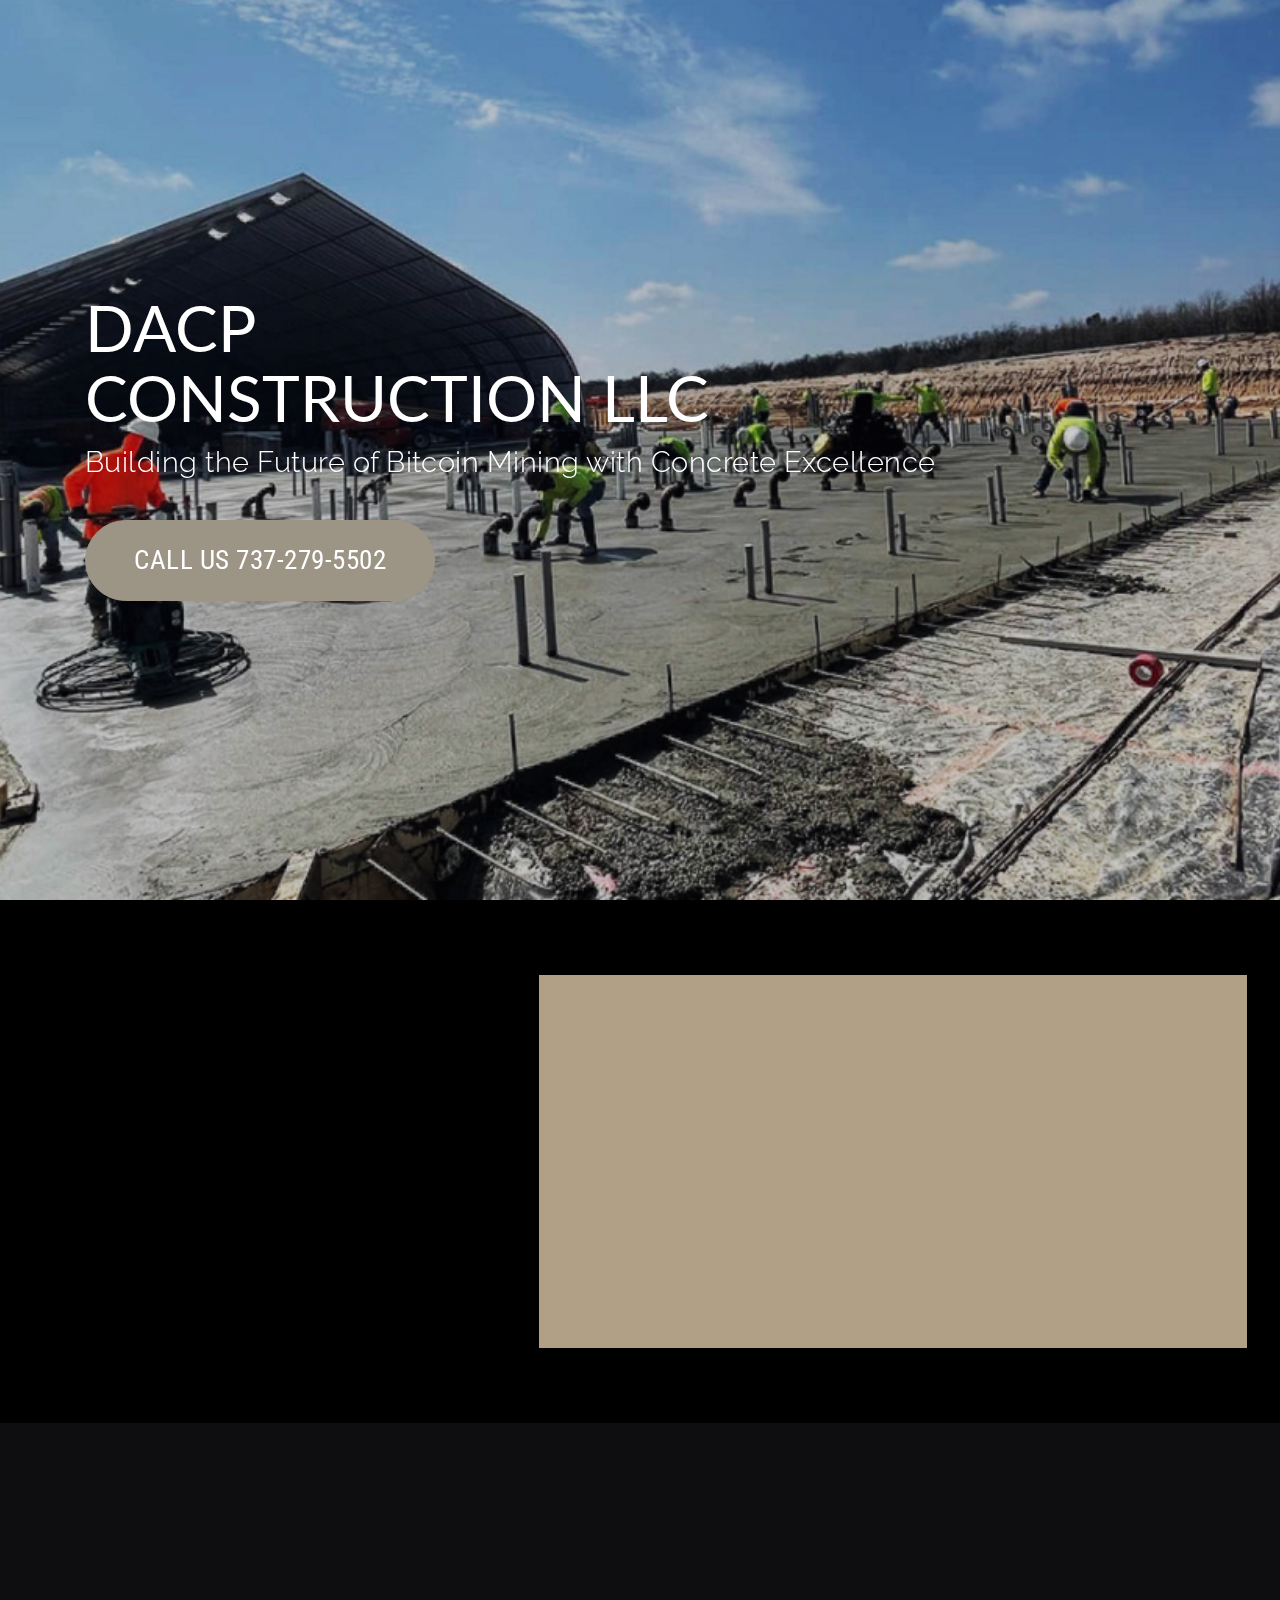
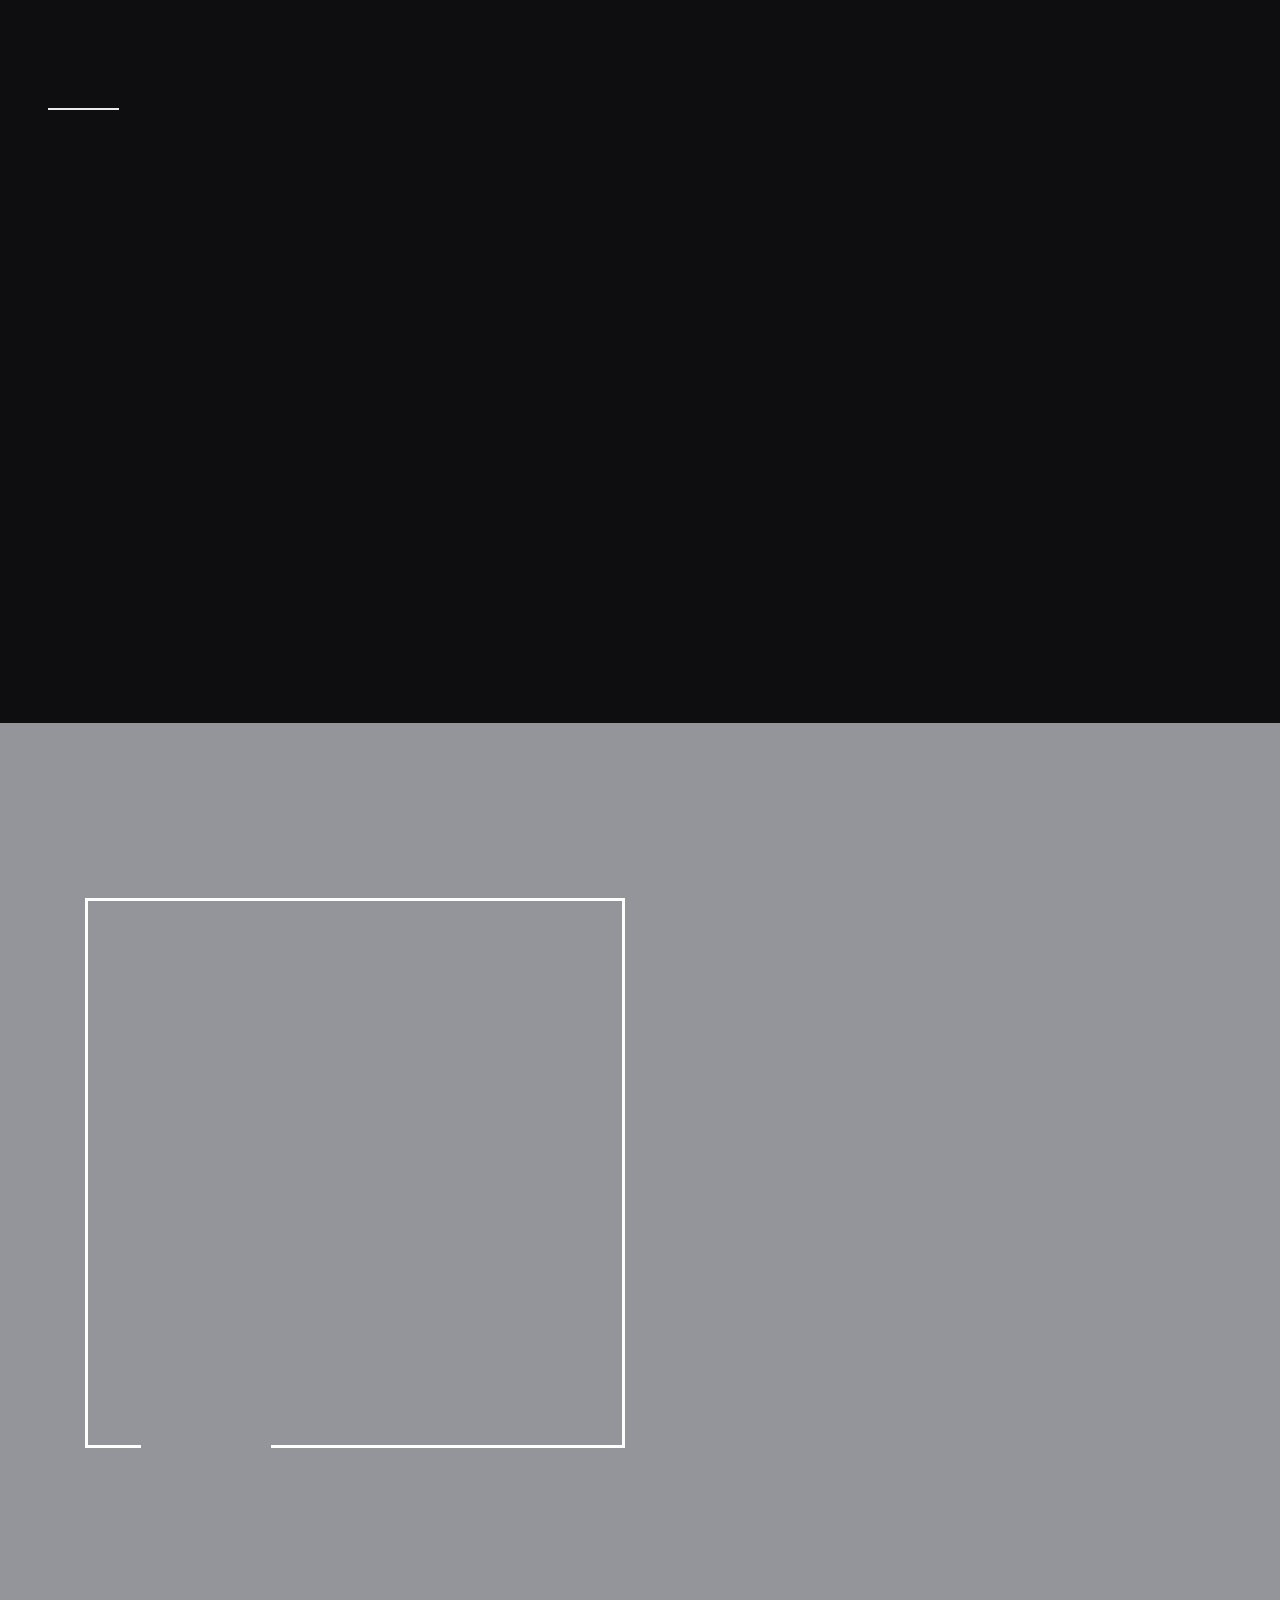
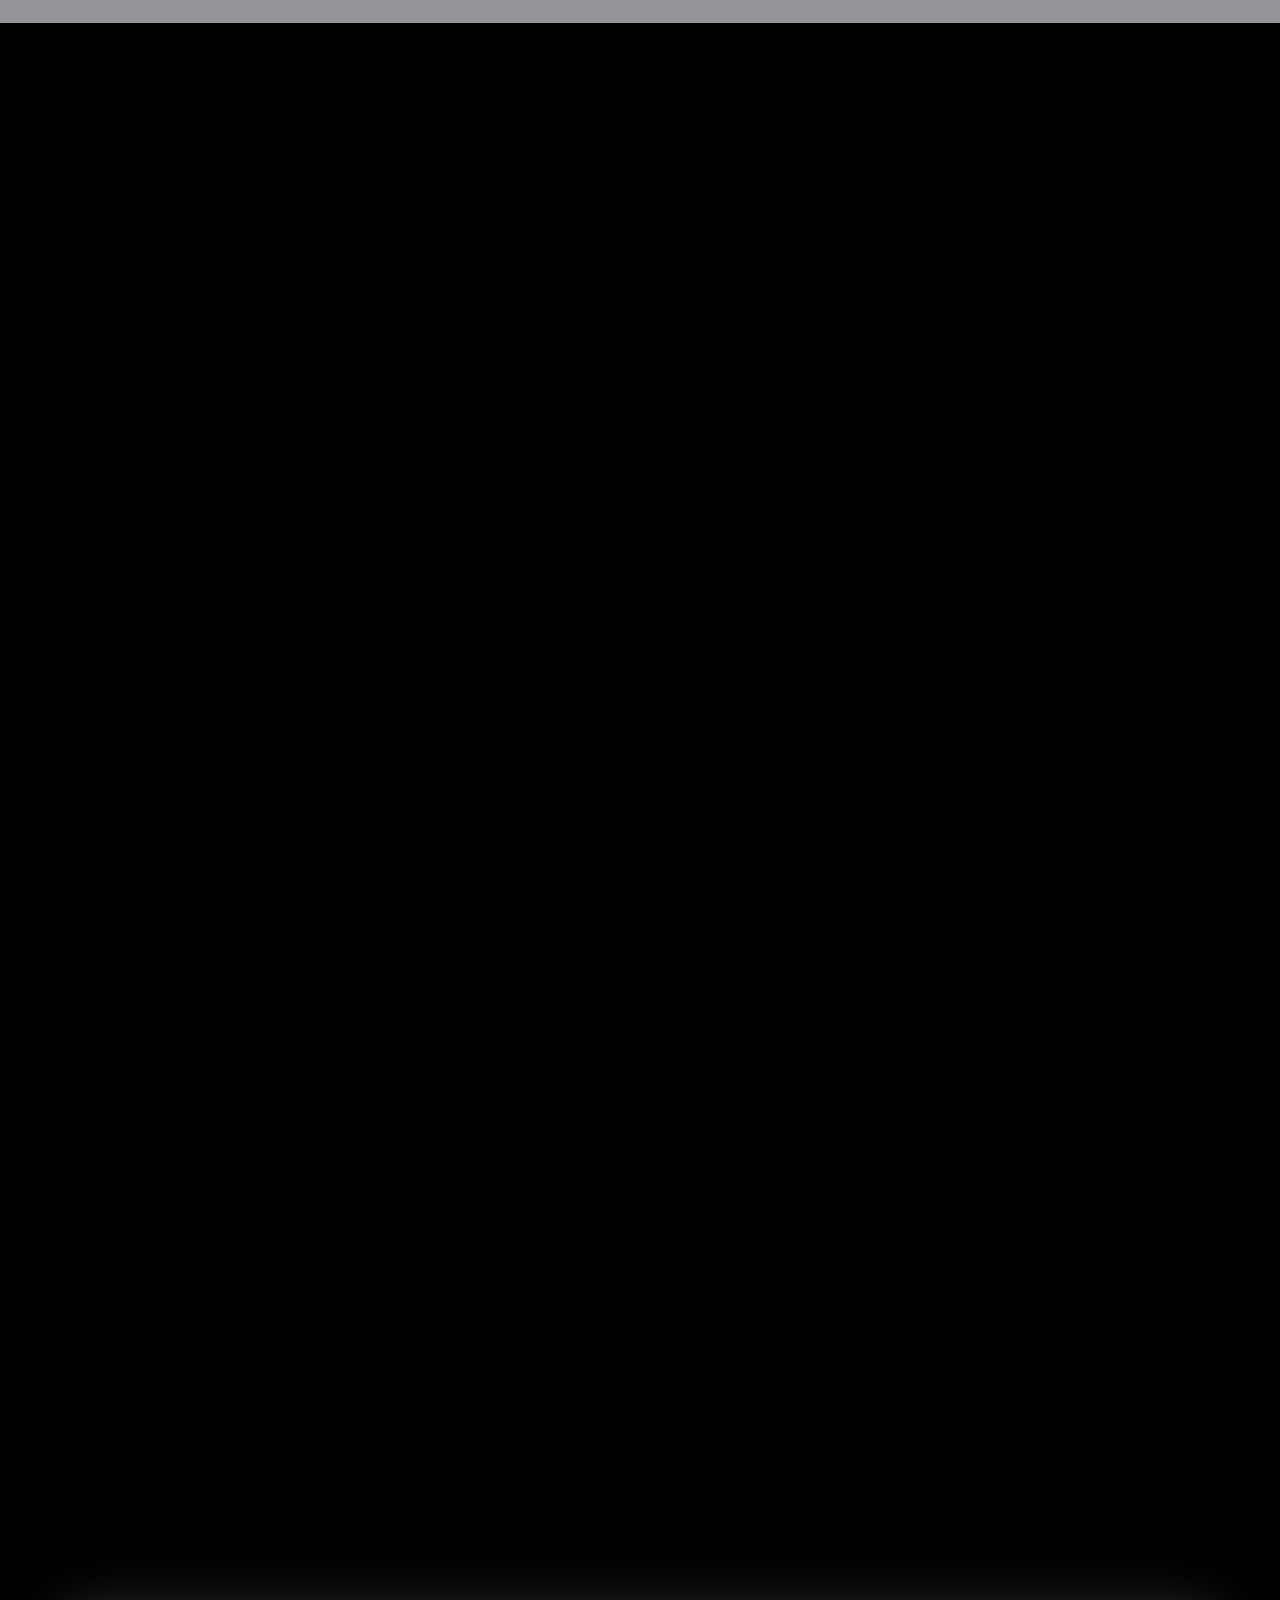
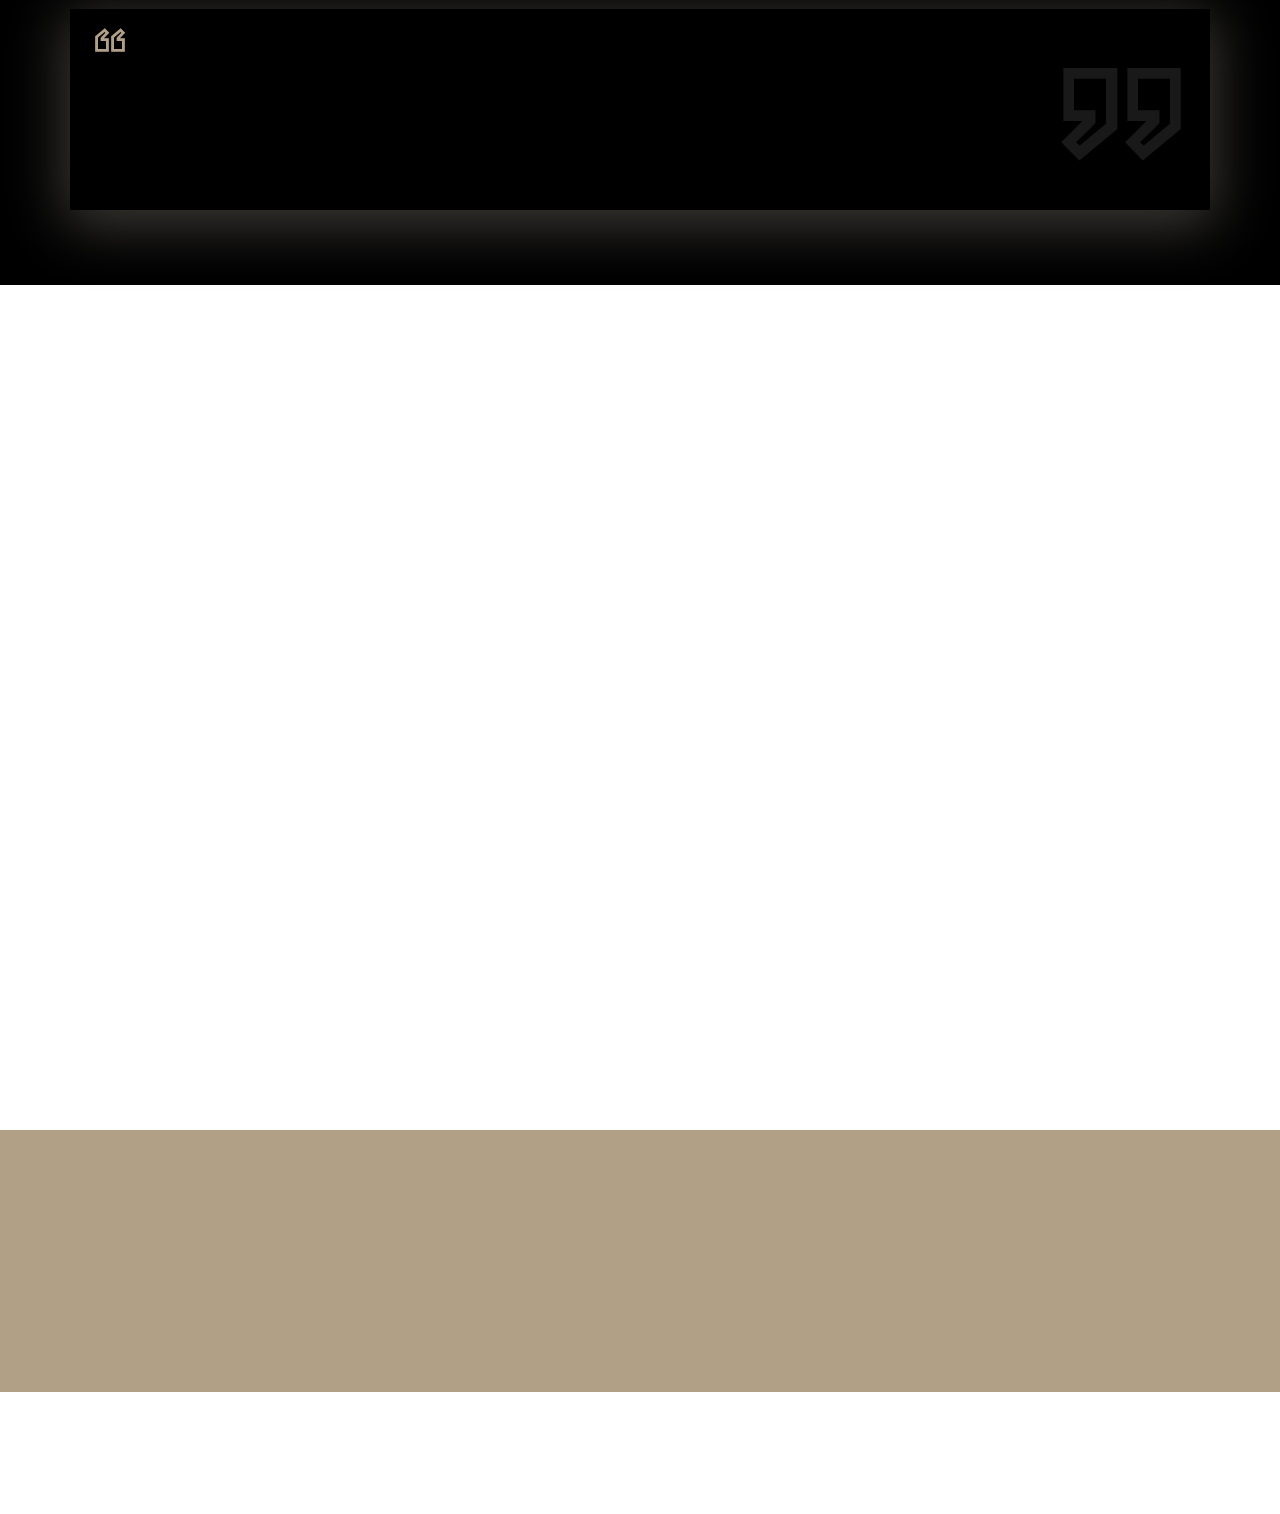
<file: index.html>
<script type="text/javascript"> (function(funnel) { var insert = document.getElementsByTagName('script')[0], script = document.createElement('script'); script.addEventListener('load', function() { window.funnelytics.init(funnel, false); }); script.src = 'https://cdn.funnelytics.io/track.js'; script.type = 'text/javascript'; script.async = true; insert.parentNode.insertBefore(script, insert); })('b3cd30d4-76f7-47fd-b66c-7084594ba980'); </script>
<!DOCTYPE html>
<html  >
<head>
  
  <meta charset="UTF-8">
  <meta http-equiv="X-UA-Compatible" content="IE=edge">
  
  <meta name="viewport" content="width=device-width, initial-scale=1, minimum-scale=1">
  <link rel="shortcut icon" href="assets/images/dacp-logo-copy.png" type="image/x-icon">
  <meta name="description" content="DACP Construction LLC is a licensed company that specializes in Commercial and Residential Concrete, Masonry and Stucco with experience in schools, stores, building, parking lots, homes and more.">
  
  
  <title>DACP Construction LLC | Concrete | Stucco | Masonry | Louisiana | General Concrete & Masonry Contractor in Paradis</title>
  <link rel="stylesheet" href="assets/web/assets/mobirise-icons/mobirise-icons.css">
  <link rel="stylesheet" href="assets/web/assets/mobirise-icons2/mobirise2.css">
  <link rel="stylesheet" href="assets/Material-Design-Icons/css/material.css">
  <link rel="stylesheet" href="assets/tether/tether.min.css">
  <link rel="stylesheet" href="assets/bootstrap/css/bootstrap.min.css">
  <link rel="stylesheet" href="assets/bootstrap/css/bootstrap-grid.min.css">
  <link rel="stylesheet" href="assets/bootstrap/css/bootstrap-reboot.min.css">
  <link rel="stylesheet" href="assets/animatecss/animate.min.css">
  <link rel="stylesheet" href="assets/popup-overlay-plugin/style.css">
  <link rel="stylesheet" href="assets/socicon/css/styles.css">
  <link rel="stylesheet" href="assets/theme/css/style.css">
  <link rel="stylesheet" href="assets/recaptcha.css">
  <link rel="preload" href="https://fonts.googleapis.com/css?family=Lato:100,100i,300,300i,400,400i,700,700i,900,900i&display=swap" as="style" onload="this.onload=null;this.rel='stylesheet'">
  <noscript><link rel="stylesheet" href="https://fonts.googleapis.com/css?family=Lato:100,100i,300,300i,400,400i,700,700i,900,900i&display=swap"></noscript>
  <link rel="preload" href="https://fonts.googleapis.com/css?family=Montserrat:100,100i,200,200i,300,300i,400,400i,500,500i,600,600i,700,700i,800,800i,900,900i&display=swap" as="style" onload="this.onload=null;this.rel='stylesheet'">
  <noscript><link rel="stylesheet" href="https://fonts.googleapis.com/css?family=Montserrat:100,100i,200,200i,300,300i,400,400i,500,500i,600,600i,700,700i,800,800i,900,900i&display=swap"></noscript>
  <link rel="preload" href="https://fonts.googleapis.com/css?family=Raleway:100,100i,200,200i,300,300i,400,400i,500,500i,600,600i,700,700i,800,800i,900,900i&display=swap" as="style" onload="this.onload=null;this.rel='stylesheet'">
  <noscript><link rel="stylesheet" href="https://fonts.googleapis.com/css?family=Raleway:100,100i,200,200i,300,300i,400,400i,500,500i,600,600i,700,700i,800,800i,900,900i&display=swap"></noscript>
  <link rel="preload" href="https://fonts.googleapis.com/css?family=Roboto+Condensed:300,300i,400,400i,700,700i&display=swap" as="style" onload="this.onload=null;this.rel='stylesheet'">
  <noscript><link rel="stylesheet" href="https://fonts.googleapis.com/css?family=Roboto+Condensed:300,300i,400,400i,700,700i&display=swap"></noscript>
  <link rel="preload" as="style" href="assets/mobirise/css/mbr-additional.css"><link rel="stylesheet" href="assets/mobirise/css/mbr-additional.css" type="text/css">

  
  
  
</head>
<body>

<!-- Analytics -->
<!-- Global site tag (gtag.js) - Google Analytics -->
<script async src="https://www.googletagmanager.com/gtag/js?id=UA-7001442-40"></script>
<script>
  window.dataLayer = window.dataLayer || [];
  function gtag(){dataLayer.push(arguments);}
  gtag('js', new Date());

  gtag('config', 'UA-7001442-40');
</script>
<meta name="google-site-verification" content="MWTYqZNEUkMzHJ9XJDH2l_euubYwtRv7gs-8OgTAZK0" />
<!-- /Analytics -->


  
  <section class="header2 cid-s0MWvFMSI3 mbr-fullscreen mbr-parallax-background" id="extHeader5-9">

    

    <div class="mbr-overlay" style="opacity: 0.2; background-color: rgb(13, 15, 28);">
    </div>

    <div class="container">
        <div class="row">
            <div class="mbr-white col-md-12">
                <h1 class="mbr-section-title mbr-white mbr-bold mbr-fonts-style display-1"><span style="font-weight: normal;">DACP </span><br><span style="font-weight: normal;">CONSTRUCTION LLC</span></h1>
                <div class="typed-text pb-3 display-1">
                    <span class="mbr-section-subtitle mbr-fonts-style mbr-white display-5">Building the Future of Bitcoin Mining with Concrete Excellence</span>
                    
                </div>
                
                <div class="pt-3 mbr-section-btn"><a class="btn btn-md btn-secondary display-4" type="submit" href="tel:+1-737-279-5502">CALL US 737-279-5502</a></div>
            </div>
        </div>
    </div>
    
</section>

<section class="header1 cid-s0MFvWbG0g" id="header01-5">

    

    

    <div class="container-fluid">
        <div class="row">
            <div class="col-md-12 col-lg-5 p-0">
                <div class="wrap h-100">
                    <img src="assets/images/whatsapp-image-2020-05-27-at-4.08.54-pm-1160x653.jpeg" alt="Structural Concrete" class="mw-100 h-100" title="Structural Concrete">
                </div>
            </div>
            <div class="col-lg-7 col-md-12 right d-flex">
                <div class="col-md-8 text m-auto">
                    <div class="wrap pt-5 pb-5">
                        <h1 class="mbr-section-title mbr-white align-left mbr-regular mbr-fonts-style mb-5 display-7">DACP Construction LLC has knowledgeable, experienced and hardworking team.&nbsp;<br><br>We strive to provide quality work and the best service to our clients.&nbsp;</h1>
                        <div class="link-wrap">
                            <div class="mbr-section-btn mbr-fonts-style"><a class="mbr-section-subtitle mbr-light pb-3 mbr-fonts-style d-inline-block text-danger display-7" href="tel:+1-737-279-5502">
                                    CALL US&nbsp;737-279-5502</a></div>
                        </div>
                    </div>
                </div>
            </div>
        </div>
    </div>
</section>

<section class="content4 cid-rIyXr72N4e mbr-fullscreen" id="content04-2">

    
    

    <div class="container-fluid">

        <div class="row">
            <div class="col-sm-6 col-lg-1 col-md-1 sep">
                <div class="separator mr-auto ml-0">
                    <div class="sep-holder">
                        <span class="sep-line w-100 d-block"></span>
                    </div>
                </div>
            </div>
            <div class="col-sm-12 col-lg-11 col-md-11 col-xs-10">
                <h1 class="mbr-fonts-style align-left title mbr-white mbr-regular main-phrase align-left display-5">DACP Construction LLC is a <br>licensed company that specializes <br>in Civil, Commercial, Industrial <br>and Residential Concrete, Masonry <br>and Stucco with experience in schools, <br>stores, building, parking lots, homes and more.</h1>
                <div class="image-wrapper d-inline-block align-top">
                    <img class="img1 h-auto align-top" src="assets/images/concrete-pouring.jpg" alt="DACP Construction LLC Concrete Contractor Paradis LA" title="DACP Construction LLC Concrete Contractor Paradis LA">
                </div>
                <div class="row">
                    <div class="col-lg-4 col-md-12">
                        
                    </div>
                    <div class="col-lg-7 col-md-12 text">
                        
                    </div>
                </div>
            </div>

        </div>
    </div>

</section>

<section class="extHeader cid-s0MCho7hzd mbr-fullscreen mbr-parallax-background" id="extHeader1-3">

    

    <div class="mbr-overlay" style="opacity: 0.4; background-color: rgb(13, 15, 28);"></div>

    <div class="container align-left">
        <div class="row">
            <div class="mbr-white col-lg-6 col-md-6">
                <div class="wrapper">
                    <h1 class="mbr-section-title mbr-bold pb-2 mbr-fonts-style display-2"><br>Dedicated and devoted to provide you with excellence.<br><br><br></h1>
                    
                    
                    
                   <div> <img src="assets/images/dacp-logo-jpg-mesa-de-trabajo-1.jpg" title="DACP CONSTRUCTION LLC Concrete contractor Paradis LA" alt="DACP CONSTRUCTION LLC Concrete contractor Paradis LA"></div>
                </div>
            </div>
        </div>
    </div>
    
</section>

<section class="team1 cid-rIyXtDHDYk" id="team01-8">

    

    
    <div class="container">
        <div class="row justify-content-center">
            <div class="title col-12 align-center">
                <div class="wrap pb-4 m-auto">
                    <h2 class="pb-3 mbr-light mbr-fonts-style mbr-white title-text display-2">OUR SERVICES</h2>
                    <h3 class="mbr-section-subtitle pb-3 mbr-fonts-style mbr-white mbr-light display-7">We are a Licensed Contractor and DBE Certified Construction company with licensing in Louisiana and Florida.</h3>
                </div>
            </div>
        </div>
    </div>
    <div class="container-fluid">
        <div class="row justify-content-center">
            <div class="col-12 col-sm-6 col-md-4 col-lg-3 card p-0 col-lg-4">
                <div class="card-block">
                    <div class="photo d-block h-100">
                        <div class="container-fluid px-0">
                            <img src="assets/images/whatsapp-image-2020-05-27-at-4.08.54-pm-1-1458x820.jpeg" class="mw-100" alt="" title="">
                        </div>
                    </div>
                    <div class="card-hover w-100 d-flex flex-wrap align-center justify-content-center">
                        <h6 class="card-hover-text mbr-fonts-style mbr-regular w-100 display-7">Marrero WWTPb Safe Room</h6>
                        <h6 class="vertical mbr-fonts-style mbr-regular align-right display-7">STRUCTURAL CONCRETE</h6>
                    </div>
                </div>
            </div>
            <div class="col-12 col-sm-6 col-md-4 col-lg-3 card p-0 col-lg-4">
                <div class="card-block">
                    <div class="photo d-block h-100">
                        <div class="container-fluid px-0">
                            <img src="assets/images/whatsapp-image-2020-05-20-at-5.08.35-pm-960x720.jpeg" class="mw-100" alt="Memorial Convention Center Project" title="Memorial Convention Center Project">
                        </div>
                    </div>
                    <div class="card-hover w-100 d-flex flex-wrap align-center justify-content-center">
                        <h6 class="card-hover-text mbr-fonts-style mbr-regular w-100 display-7">Memorial Convention Center Project</h6>
                        <h6 class="vertical mbr-fonts-style mbr-regular align-right display-7">CIVIL CONSTRUCTION</h6>
                    </div>
                </div>
            </div>
            <div class="col-12 col-sm-6 col-md-4 col-lg-3 card p-0 col-lg-4">
                <div class="card-block">
                    <div class="photo d-block h-100">
                        <div class="container-fluid px-0">
                            <img src="assets/images/whatsapp-image-2020-05-20-at-5.08.37-pm-768x1024.jpeg" class="mw-100" alt="" title="">
                        </div>
                    </div>
                    <div class="card-hover w-100 d-flex flex-wrap align-center justify-content-center">
                        <h6 class="card-hover-text mbr-fonts-style mbr-regular w-100 display-7">Ellington Pump station Project Construction</h6>
                        <h6 class="vertical mbr-fonts-style mbr-regular align-right display-7">HEAVY CONSTRUCTION</h6>
                    </div>
                </div>
            </div>
            <div class="col-12 col-sm-6 col-md-4 col-lg-3 card p-0 col-lg-4">
                <div class="card-block">
                    <div class="photo d-block h-100">
                        <div class="container-fluid px-0">
                            <img src="assets/images/whatsapp-image-2020-05-30-at-10.41.37-pm-940x705.jpeg" class="mw-100" alt="2400 St. Charles Avenue NOLA" title="2400 St. Charles Avenue NOLA">
                        </div>
                    </div>
                    <div class="card-hover w-100 d-flex flex-wrap align-center justify-content-center">
                        <h6 class="card-hover-text mbr-fonts-style mbr-regular w-100 display-7">JW Oil Stone Distributors  Port Fourchon</h6>
                        <h6 class="vertical mbr-fonts-style mbr-regular align-right display-7">INDUSTRIAL CONSTRUCITION</h6>
                    </div>
                </div>
            </div>
            <div class="col-12 col-sm-6 col-md-4 col-lg-3 card p-0 col-lg-4">
                <div class="card-block">
                    <div class="photo d-block h-100">
                        <div class="container-fluid px-0">
                            <img src="assets/images/whatsapp-image-2020-06-02-at-2.53.23-pm-1200x1600.jpeg" class="mw-100" alt="Commercial Concrete Contractor Louisiana" title="Commercial Concrete Contractor Louisiana">
                        </div>
                    </div>
                    <div class="card-hover w-100 d-flex flex-wrap align-center justify-content-center">
                        <h6 class="card-hover-text mbr-fonts-style mbr-regular w-100 display-7">2400 St. Charles Avenue NOLA</h6>
                        <h6 class="vertical mbr-fonts-style mbr-regular align-right display-7">STUCCO / COMMERCIAL &nbsp;WORK<div></div></h6>
                    </div>
                </div>
            </div>
            <div class="col-12 col-sm-6 col-md-4 col-lg-3 card p-0 col-lg-4">
                <div class="card-block">
                    <div class="photo d-block h-100">
                        <div class="container-fluid px-0">
                            <img src="assets/images/whatsapp-image-2020-06-08-at-5.17.21-pm.jpeg" class="mw-100" alt="Parkside Destin Structual Construction Project Florida" title="Parkside Destin Structual Construction Project Florida">
                        </div>
                    </div>
                    <div class="card-hover w-100 d-flex flex-wrap align-center justify-content-center">
                        <h6 class="card-hover-text mbr-fonts-style mbr-regular w-100 display-7">Parkside Project, Destin Florida</h6>
                        <h6 class="vertical mbr-fonts-style mbr-regular align-right display-7"><div>MASONRY</div></h6>
                    </div>
                </div>
            </div>
            
            

        </div>
    </div>
</section>

<section class="extTestimonials cid-s0MQOK173H" id="extTestimonials5-6">

    

    



    <div class="container">
        <div class="row">

            <div class="col-md-12 col-lg-12">
                <span class="mbr-iconfont ico1 mobi-mbri-quote-left mobi-mbri" style="color: rgb(177, 160, 134); fill: rgb(177, 160, 134);"></span>
                <span class="mbr-iconfont ico2 mobi-mbri-quote-right mobi-mbri" style="color: rgb(239, 239, 239); fill: rgb(239, 239, 239);"></span>
                <p class="mbr-text mbr-semibold pb-1 align-left mbr-fonts-style display-7">
                    "I have know Danny Cruz since he started. His dedication to his customers and construction knowledge has made a difference in my projects."&nbsp;</p>
                <h3 class="mbr-section-subtitle align-left mbr-semibold mbr-fonts-style display-4">MS BUILDERS GENERAL CONTRACTOR</h3>


            </div>



        </div>



    </div>

</section>

<section class="map1 cid-rIyXuUMYcZ mbr-reveal" id="map01-a">

    

    

    <div class="container-fluid">
        <div class="row content">
            <div class="col-12 p-0">
                
                <div class="infobox1">
                    <div class="infobox-table d-table w-100">
                        <div class="infobox-row d-table-row">
                            <div class="cell1 d-table-cell align-middle">
                                <img src="assets/images/dacp-concrete-construction-bitcoin-mining-farm.jpg" alt="DACP CONSTRUCTION LLC Commercial Concrete Mansonry Stucco Contractor Louisiana" title="DACP CONSTRUCTION LLC Commercial Concrete Mansonry Stucco Contractor Louisiana">
                            </div>
                            <div class="cell2 d-table-cell align-middle">
                                <p class="mbr-text align-left mbr-fonts-style mbr-white mbr-light display-7"><strong>DACP CONSTRUCTION LLC</strong><br><br>3809 Doris Lane, Round Rock, TX, United States, Texas <br><br><strong>Business Hours: </strong><br>M-F 8:00 AM – 4:00 PM<br> CALL US <a href="tel:+1-737-279-5502" class="text-primary">737-279-5502</a></p>
                            </div>
                        </div>
                    </div>
                </div>
                <div class="google-map"><iframe frameborder="0" style="border:0" src="https://www.google.com/maps/embed/v1/place?key=AIzaSyCNveGQ9bfpKFwWzQLLftrR9hNiHwdqQG8&amp;q=3809 Doris Lane, Round Rock, TX, United States, Texas" allowfullscreen=""></iframe></div>
                
            </div>
            <div class="col-12">
                <div class="infobox2 mb-4">
                    <div class="infobox-table d-table w-100">
                        <div class="infobox-row d-table-row">
                            <div class="cell1 d-table-cell align-middle">
                                <img src="assets/images/background5.jpg" alt="">
                            </div>
                            <div class="cell2 d-table-cell align-middle">
                                <p class="mbr-text align-left mbr-fonts-style mbr-white mbr-light display-4">15095 Old Spanish Trail 70080 Paradis, Louisiana<br><br><strong> Business Hours:</strong><br>M-F 8:00AM - 4:00PM<br> CALL US <a href="tel:+1-985-306-4005">(985) 306-4005</a></p>
                            </div>
                        </div>
                    </div>
                </div>
            </div>
        </div>

    </div>
</section>

<section class="extFooter cid-s0N0cAQO8F" id="extFooter2-b">
    

    

    <div class="container">
        <div class="row justify-content-center mbr-white">
            <div class="col-md-6 first-column">
                <h2 class="mbr-section-title mbr-fonts-style pb-2 display-5">
                    DACP Construction LLC</h2>
                <h3 class="mbr-section-subtitle mbr-fonts-style mbr-lighter display-4">
                    CALL US AT:</h3>
                <p class="mbr-text mbr-fonts-style display-4">
                    <a href="tel:+1-737-279-5502" class="text-white text-primary">+1-737-279-5502</a>
                </p>
            </div>
            <div class="col-md-6 second-column">
                <h2 class="mbr-section-title mbr-fonts-style pb-2 display-4"></h2>
                <h3 class="mbr-section-subtitle mbr-fonts-style mbr-lighter display-4">FOLLOW US</h3>
                <div class="icons-wrapper">
                    <ul>
                        <li>
                            <a class="icon-transition" href="https://www.facebook.com/dacpconstruction/" target="_blank">
                                <span class="mbr-iconfont socicon-facebook socicon"></span>
                            </a>
                        </li>
                        <li>
                            <a class="icon-transition" href="https://www.linkedin.com/company/65812591" target="_blank">
                                <span class="mbr-iconfont socicon-linkedin socicon"></span>
                            </a>
                        </li>
                        <li>
                            <a class="icon-transition" href="https://www.instagram.com/dacp_construction_llc/" target="_blank">
                                <span class="mbr-iconfont socicon-instagram socicon"></span>
                            </a>
                        </li>
                        <li>
                            <a class="icon-transition" href="https://dacp-construction.business.site/" target="_blank">
                                <span class="mbr-iconfont socicon-google socicon"></span>
                            </a>
                        </li>
                        <li>
                            <a class="icon-transition" href="mailto:estimating@dacpconstruction.com">
                                <span class="mbr-iconfont mdi-communication-email"></span>
                            </a>
                        </li>
                        
                    </ul>
                </div>
            </div>
            
        </div>
    </div>
</section>

<section class="footer3 cid-rIyXvEz5Ak mbr-reveal" once="footers" id="footer03-c">

    

    

    <div class="container">
        <div class="row">
            <div class="col-12 align-self-center">
                <p class="mbr-text mb-0 mbr-fonts-style display-7">
                    © Copyright 2023 DACP Construction LLC - All Rights Reserved • <a href="privacy.html" target="_blank" class="text-success">Privacy Policy</a>&nbsp;• <a href="terms.html" target="_blank" class="text-success">Terms &amp; Conditions</a></p>
            </div>
        </div>
    </div>
</section>


<script src="assets/web/assets/jquery/jquery.min.js"></script>
  <script src="assets/popper/popper.min.js"></script>
  <script src="assets/tether/tether.min.js"></script>
  <script src="assets/bootstrap/js/bootstrap.min.js"></script>
  <script src="assets/smoothscroll/smooth-scroll.js"></script>
  <script src="assets/viewportchecker/jquery.viewportchecker.js"></script>
  <script src="assets/parallax/jarallax.min.js"></script>
  <script src="assets/theme/js/script.js"></script>
  <script src="assets/formoid.min.js"></script>
  
  
  
  <input name="animation" type="hidden">
  </body>
</html>
</file>
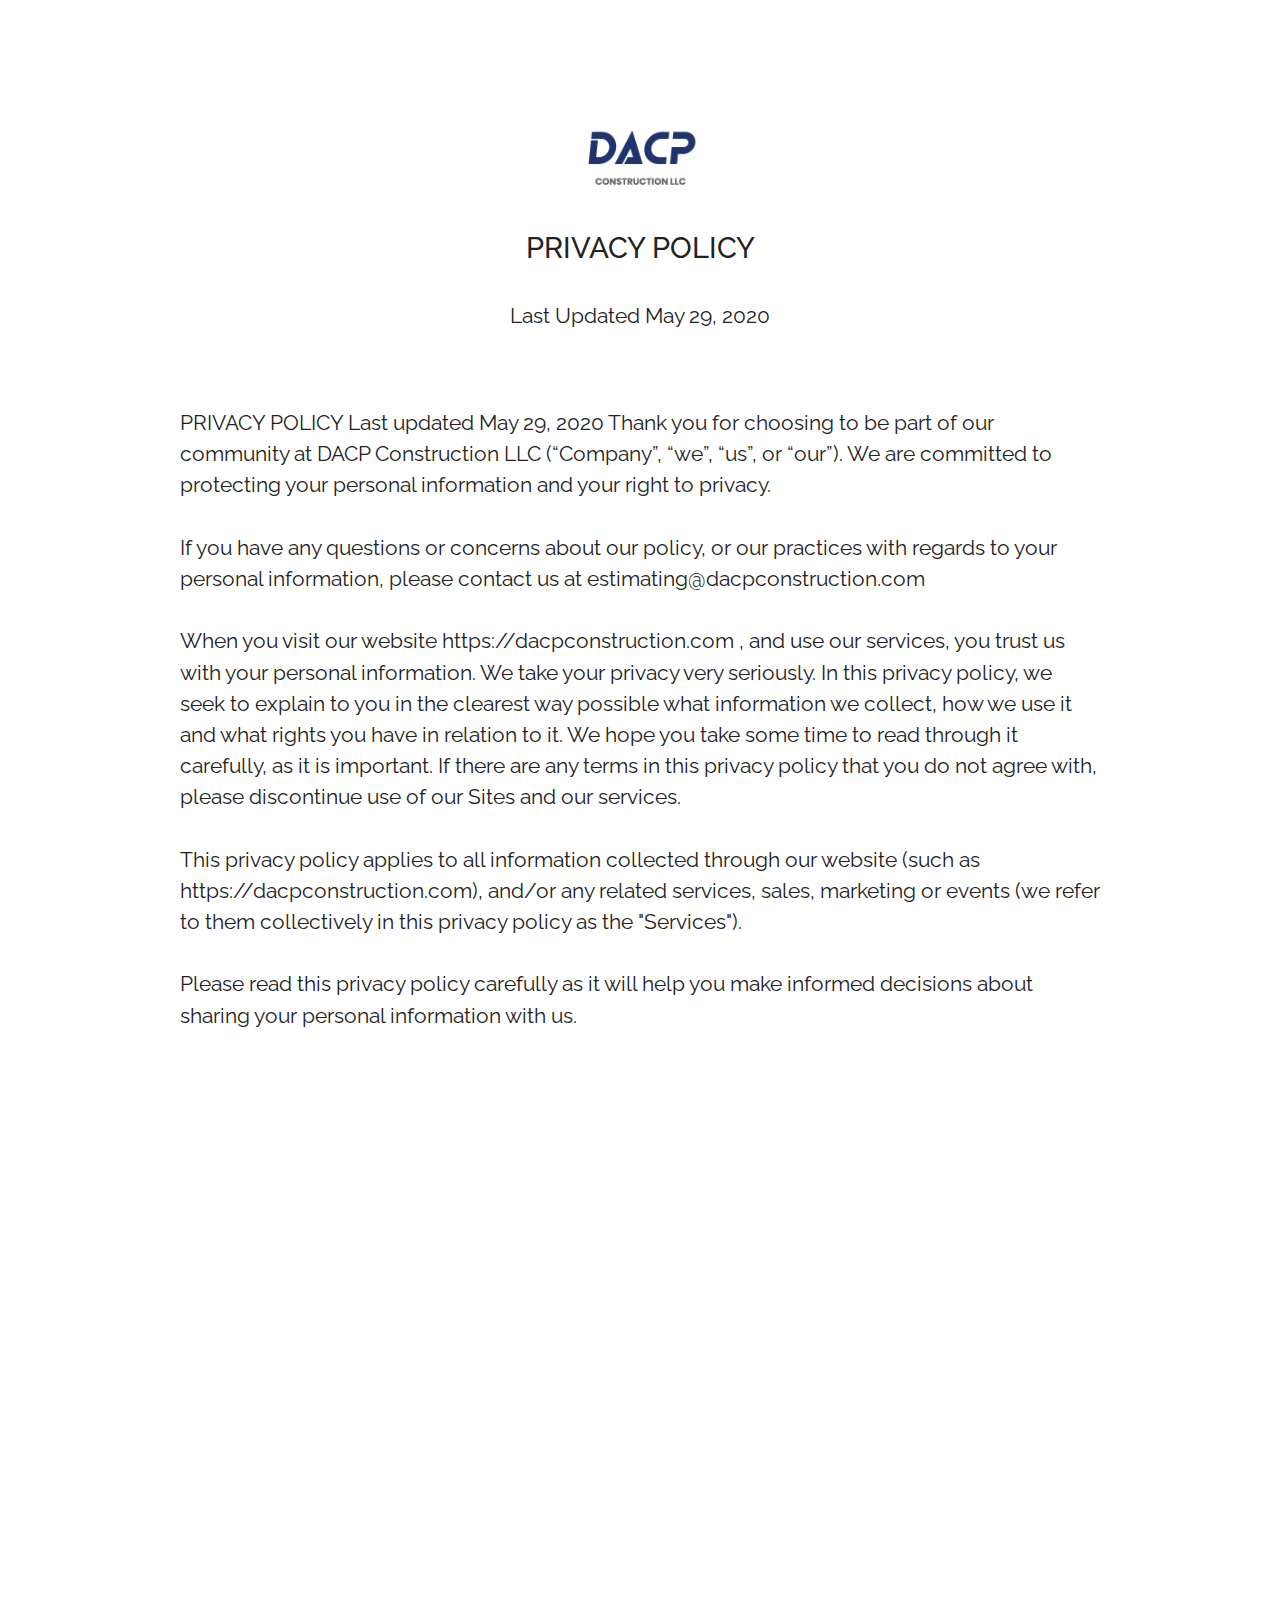
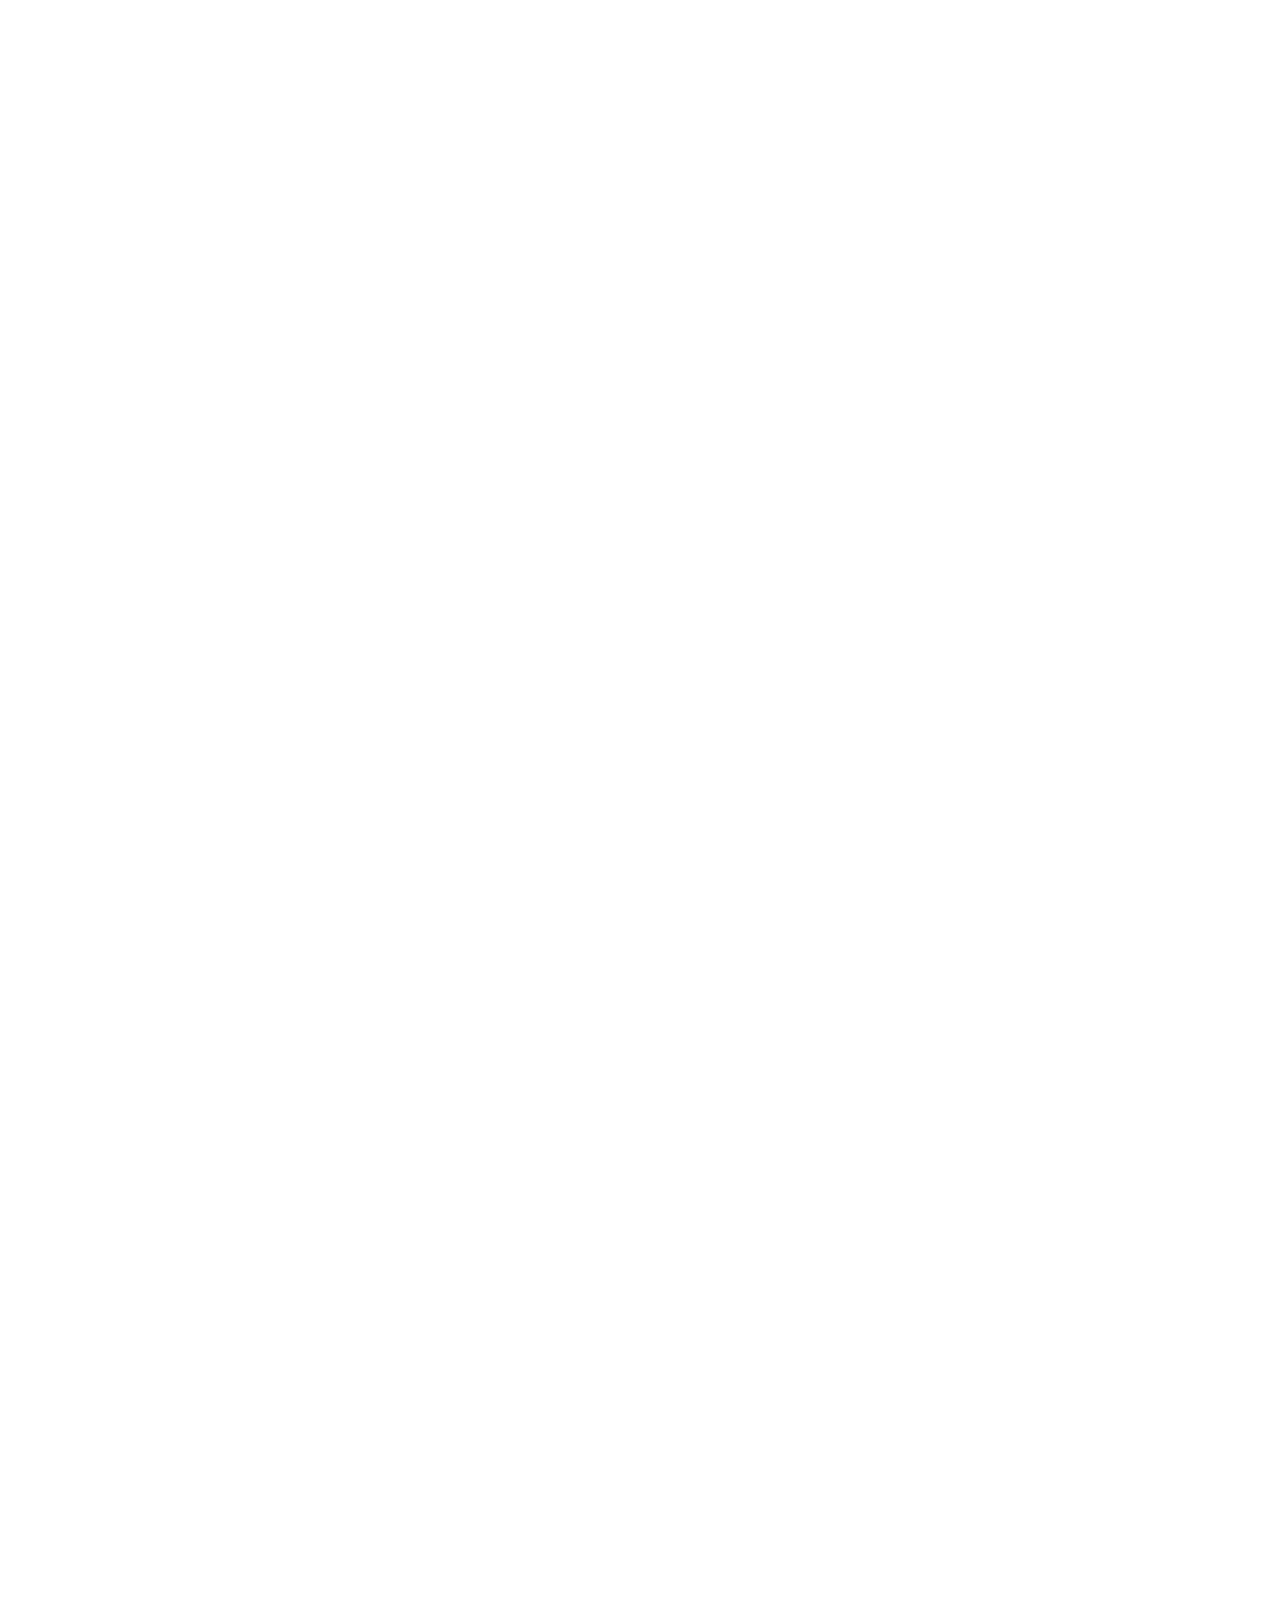
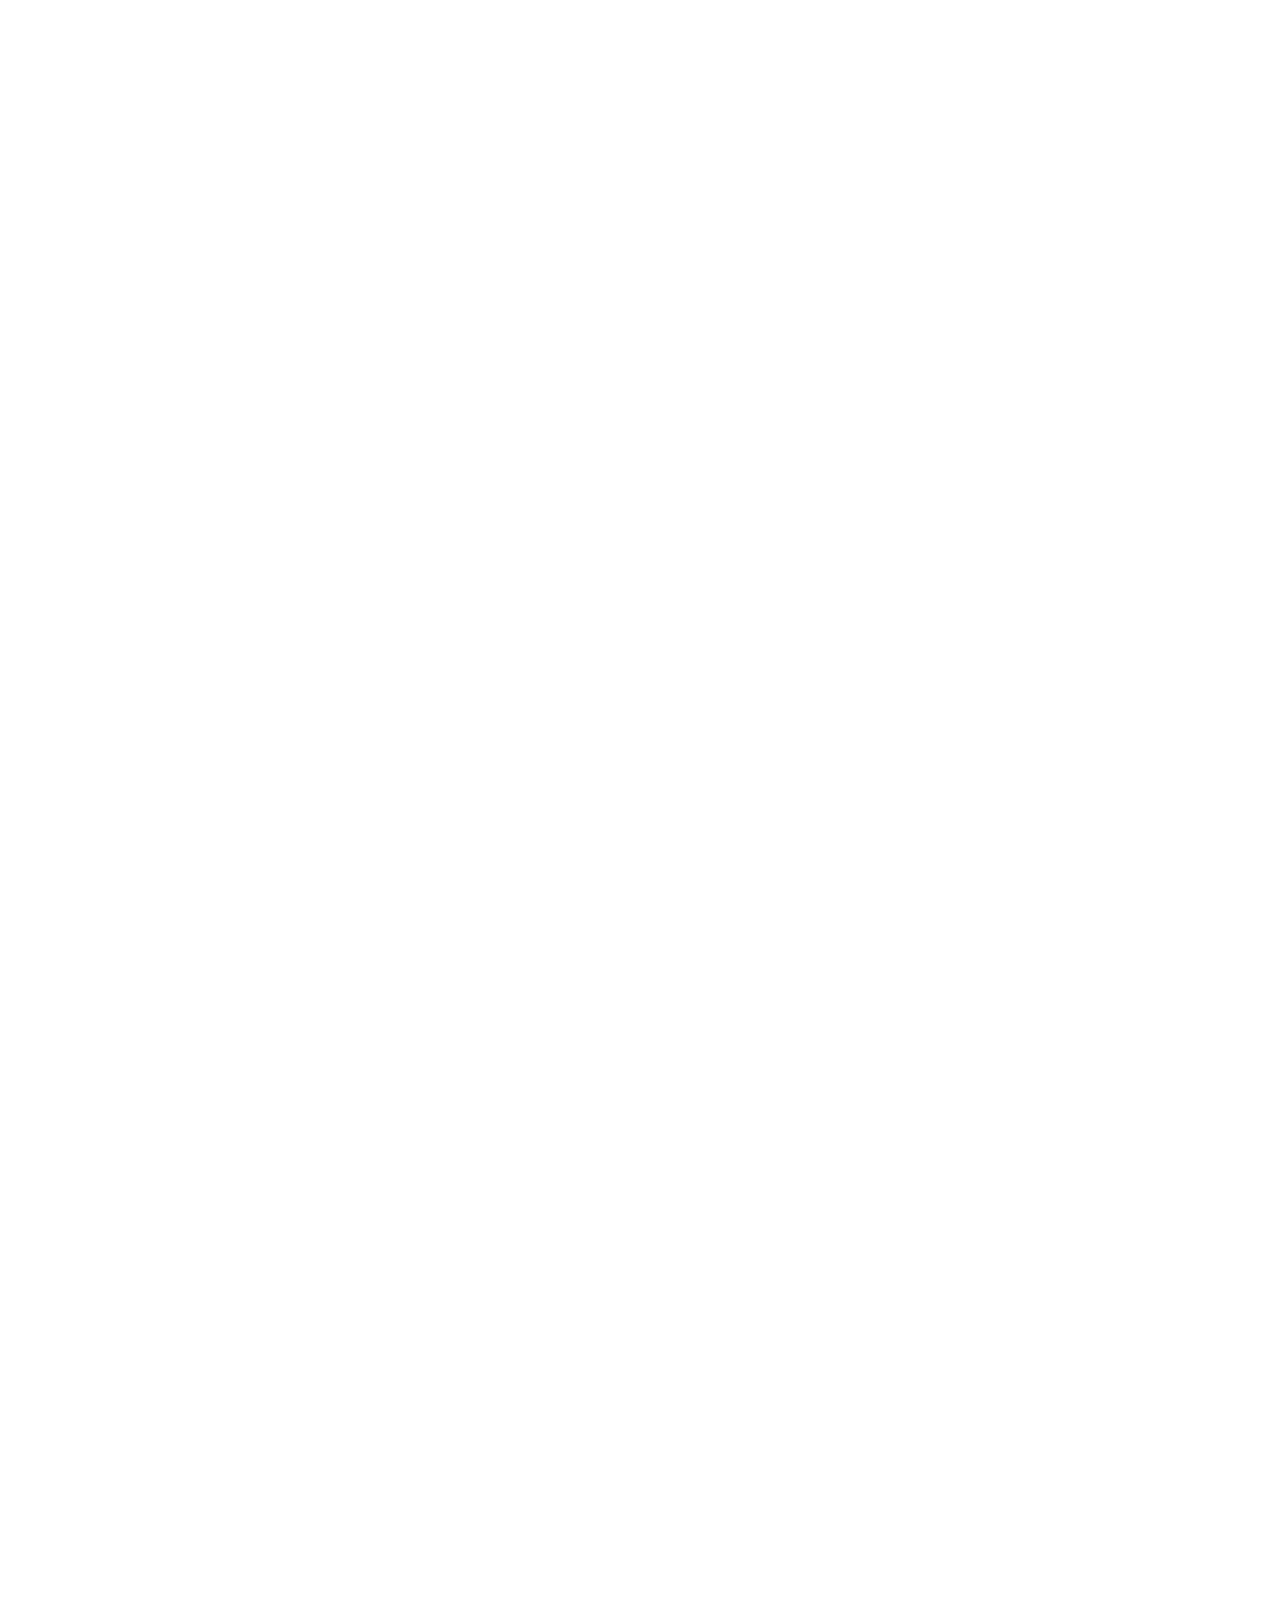
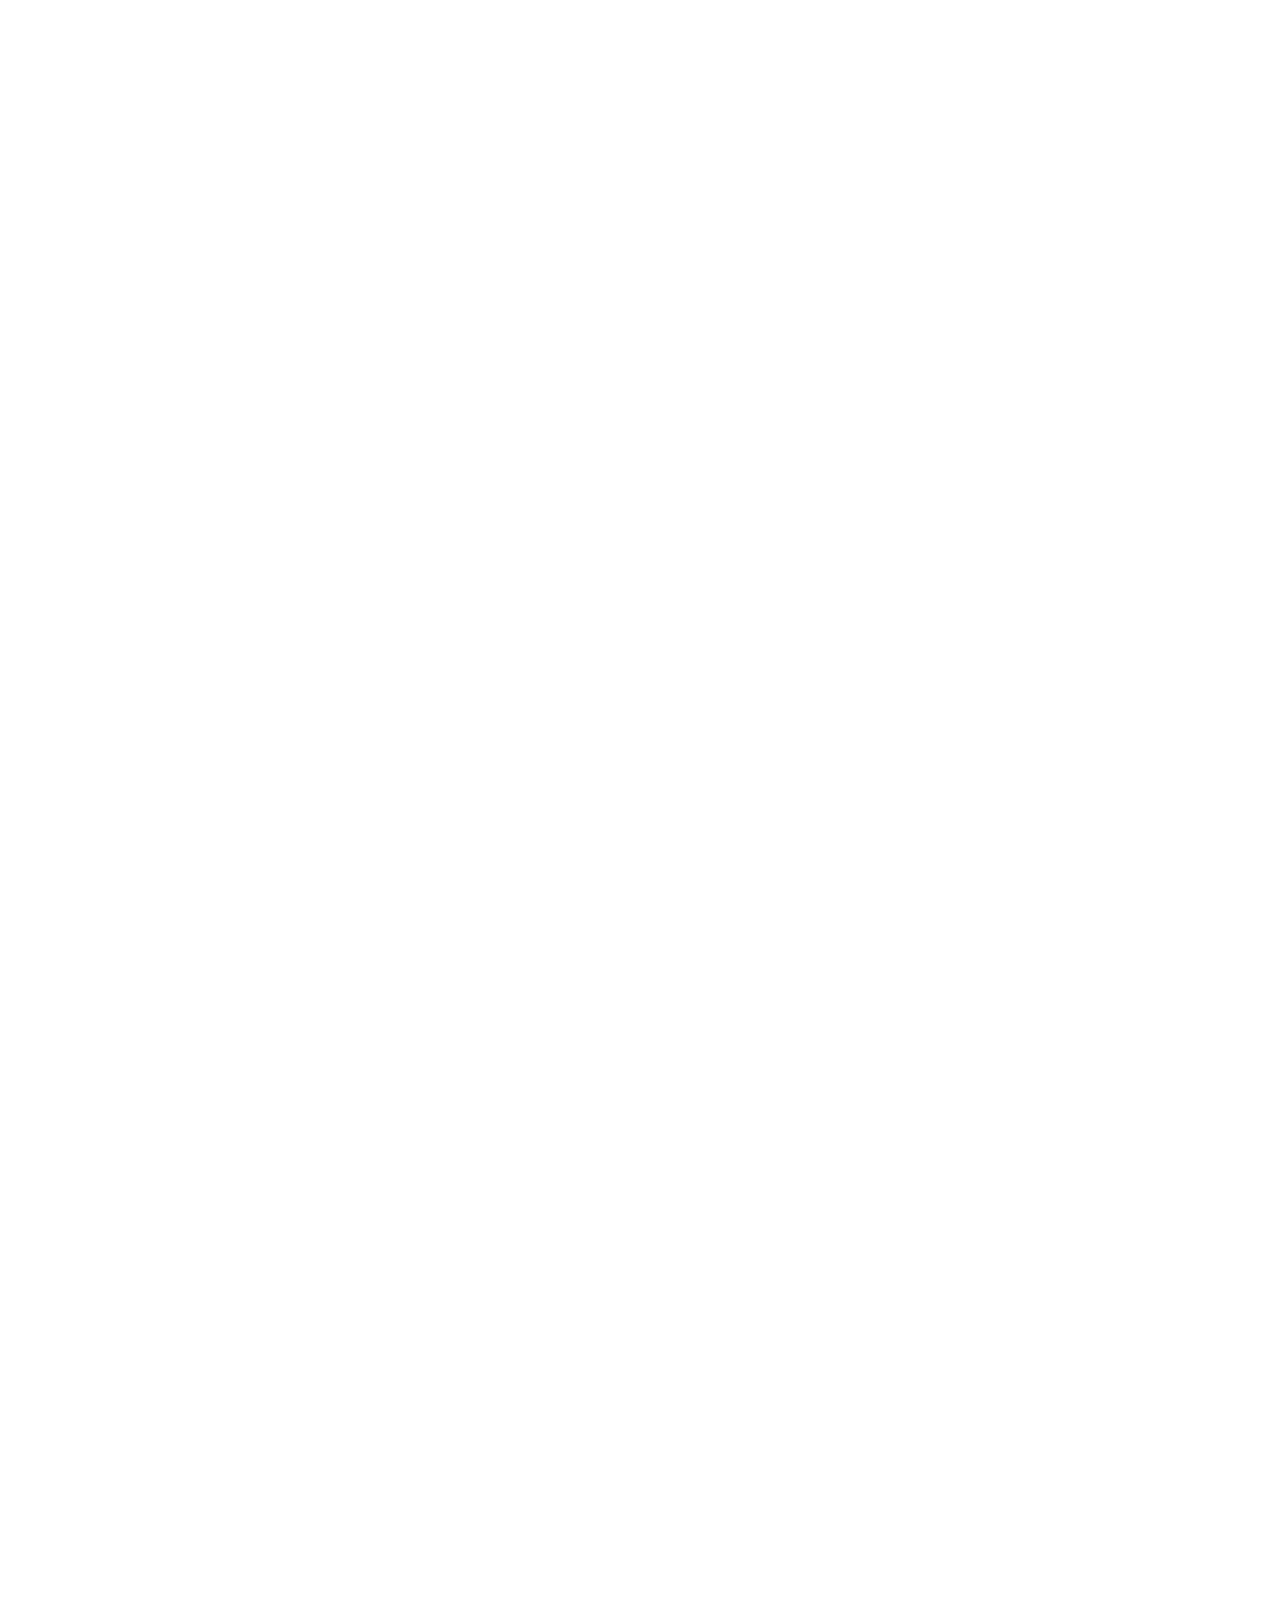
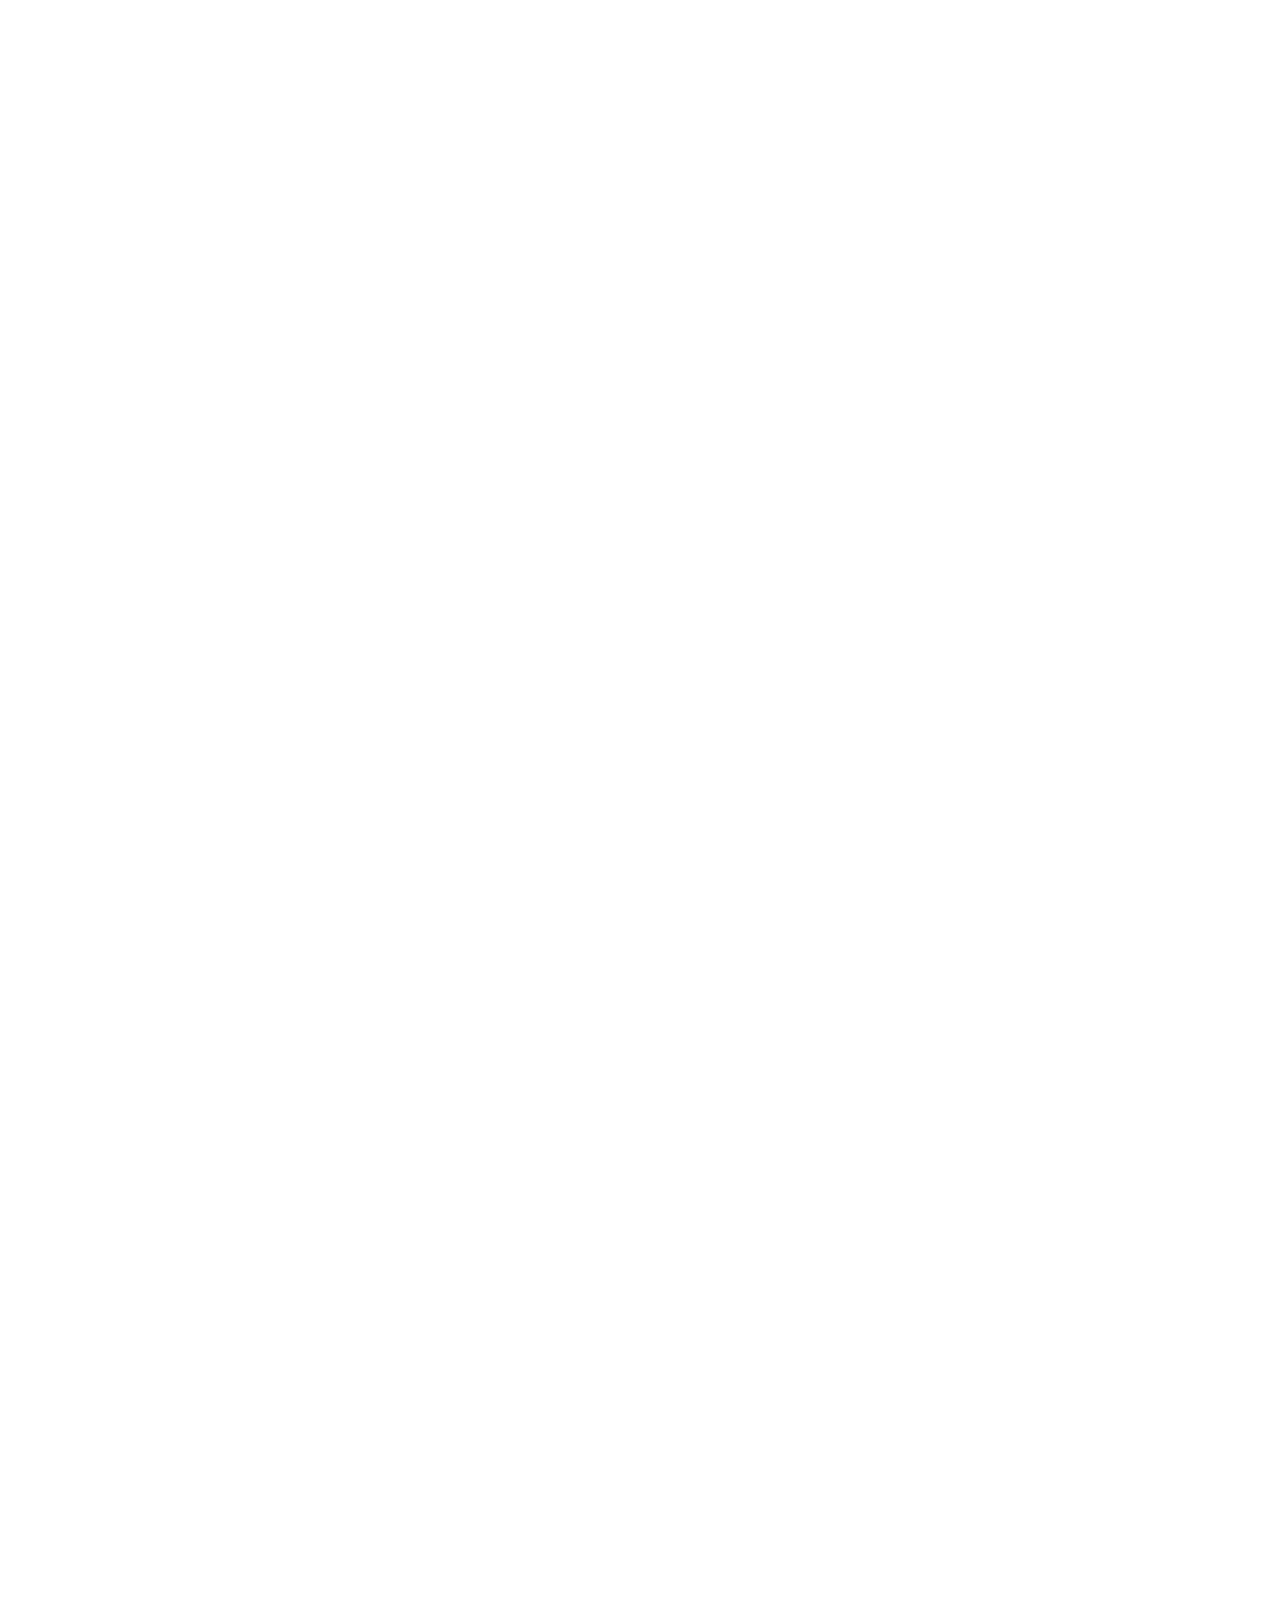
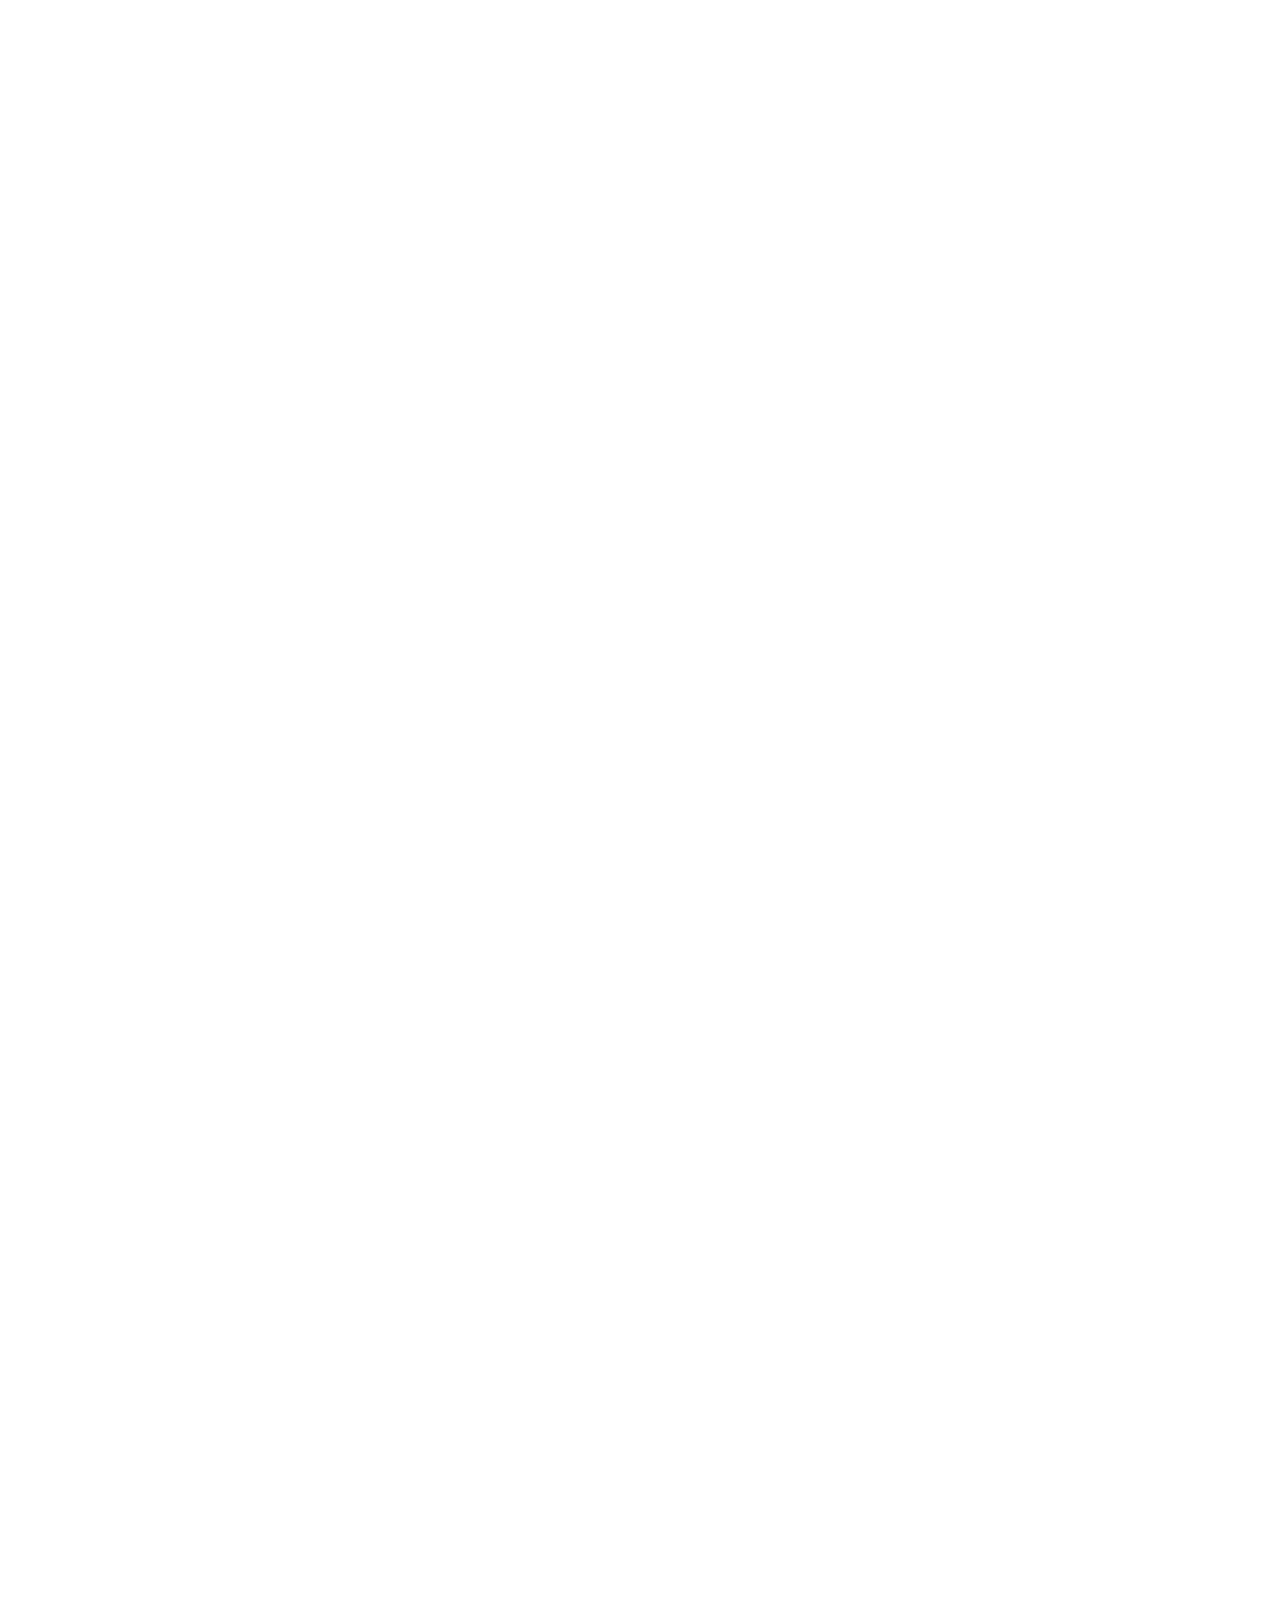
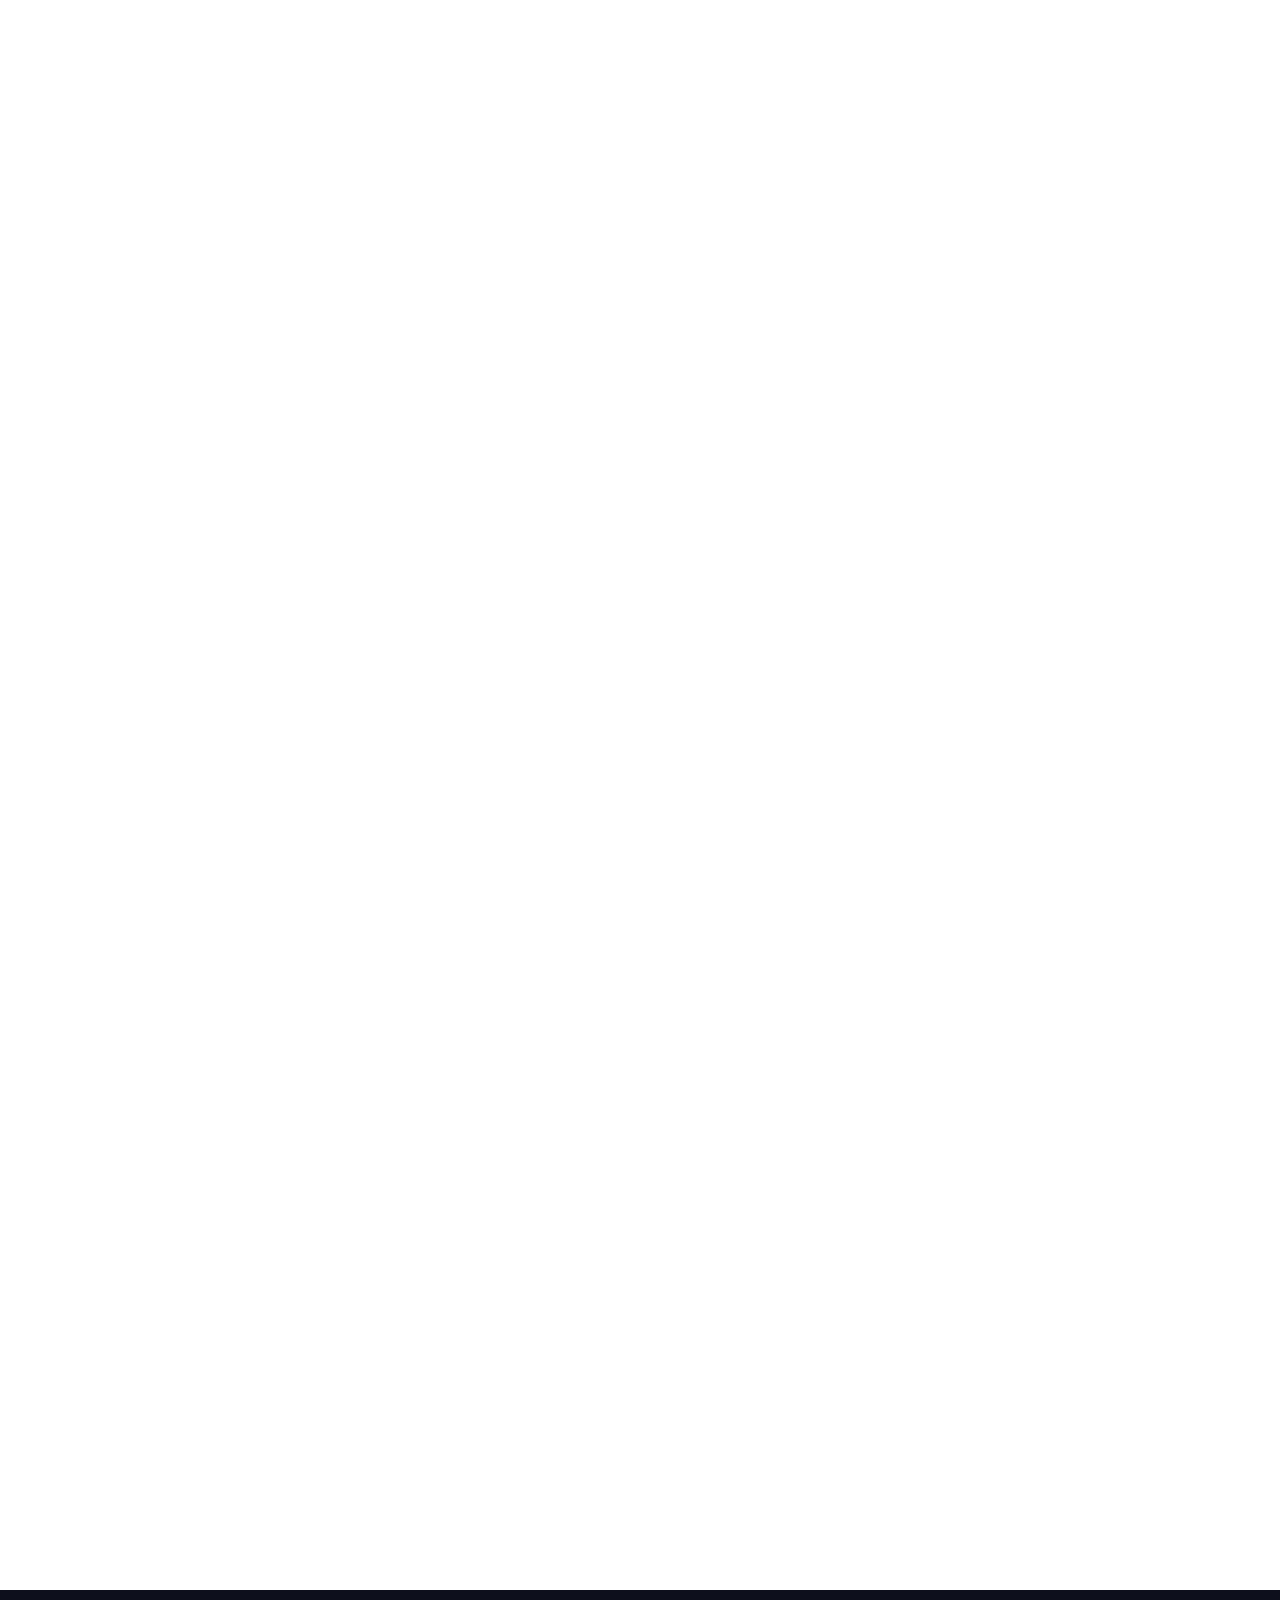
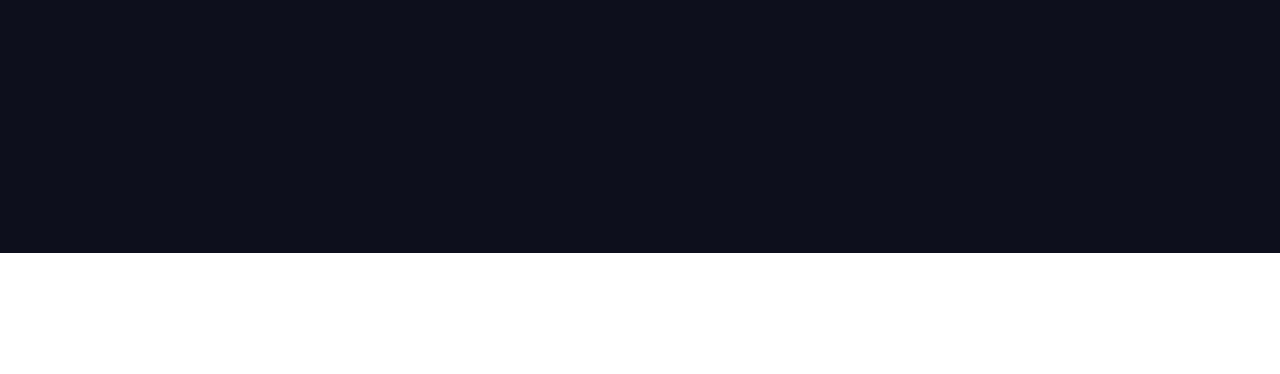
<file: privacy.html>
<!DOCTYPE html>
<html  >
<head>
  
  <meta charset="UTF-8">
  <meta http-equiv="X-UA-Compatible" content="IE=edge">
  
  <meta name="viewport" content="width=device-width, initial-scale=1, minimum-scale=1">
  <link rel="shortcut icon" href="assets/images/dacp-logo-copy.png" type="image/x-icon">
  <meta name="description" content="DACP Construction LLC is a licensed in Florida and Louisiana, DBE Certified Construction company that specializes in Commercial and Residential Concrete, Masonry and Stucco with experience in schools, stores, building, parking lots, homes and more.">
  
  
  <title>Privacy Policy | DACP Construction LLC</title>
  <link rel="stylesheet" href="assets/Material-Design-Icons/css/material.css">
  <link rel="stylesheet" href="assets/tether/tether.min.css">
  <link rel="stylesheet" href="assets/bootstrap/css/bootstrap.min.css">
  <link rel="stylesheet" href="assets/bootstrap/css/bootstrap-grid.min.css">
  <link rel="stylesheet" href="assets/bootstrap/css/bootstrap-reboot.min.css">
  <link rel="stylesheet" href="assets/animatecss/animate.min.css">
  <link rel="stylesheet" href="assets/popup-overlay-plugin/style.css">
  <link rel="stylesheet" href="assets/socicon/css/styles.css">
  <link rel="stylesheet" href="assets/theme/css/style.css">
  <link rel="stylesheet" href="assets/recaptcha.css">
  <link rel="preload" href="https://fonts.googleapis.com/css?family=Lato:100,100i,300,300i,400,400i,700,700i,900,900i&display=swap" as="style" onload="this.onload=null;this.rel='stylesheet'">
  <noscript><link rel="stylesheet" href="https://fonts.googleapis.com/css?family=Lato:100,100i,300,300i,400,400i,700,700i,900,900i&display=swap"></noscript>
  <link rel="preload" href="https://fonts.googleapis.com/css?family=Montserrat:100,100i,200,200i,300,300i,400,400i,500,500i,600,600i,700,700i,800,800i,900,900i&display=swap" as="style" onload="this.onload=null;this.rel='stylesheet'">
  <noscript><link rel="stylesheet" href="https://fonts.googleapis.com/css?family=Montserrat:100,100i,200,200i,300,300i,400,400i,500,500i,600,600i,700,700i,800,800i,900,900i&display=swap"></noscript>
  <link rel="preload" href="https://fonts.googleapis.com/css?family=Raleway:100,100i,200,200i,300,300i,400,400i,500,500i,600,600i,700,700i,800,800i,900,900i&display=swap" as="style" onload="this.onload=null;this.rel='stylesheet'">
  <noscript><link rel="stylesheet" href="https://fonts.googleapis.com/css?family=Raleway:100,100i,200,200i,300,300i,400,400i,500,500i,600,600i,700,700i,800,800i,900,900i&display=swap"></noscript>
  <link rel="preload" href="https://fonts.googleapis.com/css?family=Roboto+Condensed:300,300i,400,400i,700,700i&display=swap" as="style" onload="this.onload=null;this.rel='stylesheet'">
  <noscript><link rel="stylesheet" href="https://fonts.googleapis.com/css?family=Roboto+Condensed:300,300i,400,400i,700,700i&display=swap"></noscript>
  <link rel="preload" as="style" href="assets/mobirise/css/mbr-additional.css"><link rel="stylesheet" href="assets/mobirise/css/mbr-additional.css" type="text/css">

  
  
  
</head>
<body>

<!-- Analytics -->
<!-- Global site tag (gtag.js) - Google Analytics -->
<script async src="https://www.googletagmanager.com/gtag/js?id=UA-7001442-40"></script>
<script>
  window.dataLayer = window.dataLayer || [];
  function gtag(){dataLayer.push(arguments);}
  gtag('js', new Date());

  gtag('config', 'UA-7001442-40');
</script>
<meta name="google-site-verification" content="MWTYqZNEUkMzHJ9XJDH2l_euubYwtRv7gs-8OgTAZK0" />
<!-- /Analytics -->


  
  <section class="mbr-section content2 cid-s1rsyQQfqp" id="content2-v">

    

    <div class="container">
        <div class="row justify-content-center">
            <div class="col-md-10 col-sm-12 text-section">
                <div class="logo align-center pb-3">
                    
                        <img src="assets/images/dacp-logo-copy.jpg" alt="DACP Construction LLC Concrete Contractor LA" title="DACP Construction LLC Concrete Contractor LA" style="height: 7.6rem;">
                    
                </div>
                <h3 class="mbr-section-title mbr-fonts-style align-center pb-4 display-5">PRIVACY POLICY</h3>
                <p class="mbr-fonts-style mbr-text align-center display-7">Last Updated May 29, 2020<br></p>
            </div>
        </div>
    </div>
</section>

<section class="mbr-section extContent cid-s1rxJ1GY3k" id="extContent15-z">

    

    <div class="container">
        <div class="row justify-content-center">
            <div class="col-md-10 col-sm-12 text-section">
                <p class="mbr-fonts-style mbr-text align-center display-7">PRIVACY POLICY
Last updated May 29, 2020
Thank you for choosing to be part of our community at DACP Construction LLC (“Company”, “we”, “us”, or “our”). We are committed to protecting your personal information and your right to privacy. <br><br>If you have any questions or concerns about our policy, or our practices with regards to your personal information, please contact us at estimating@dacpconstruction.com
<br><br>When you visit our website https://dacpconstruction.com , and use our services, you trust us with your personal information. We take your privacy very seriously. In this privacy policy, we seek to explain to you in the clearest way possible what information we collect, how we use it and what rights you have in relation to it. We hope you take some time to read through it carefully, as it is important. If there are any terms in this privacy policy that you do not agree with, please discontinue use of our Sites and our services.
<br><br>This privacy policy applies to all information collected through our website (such as https://dacpconstruction.com), and/or any related services, sales, marketing or events (we refer to them collectively in this privacy policy as the "Services").
<br><br>Please read this privacy policy carefully as it will help you make informed decisions about sharing your personal information with us.</p>
                
            </div>
        </div>
    </div>
</section>

<section class="mbr-section extContent cid-s1ryb77iLz" id="extContent15-11">

    

    <div class="container">
        <div class="row justify-content-center">
            <div class="col-md-10 col-sm-12 text-section">
                <p class="mbr-fonts-style mbr-text align-center display-7"><strong>TABLE OF CONTENTS
</strong><br><br>1. WHAT INFORMATION DO WE COLLECT?
<br>2. HOW DO WE USE YOUR INFORMATION?
<br>3. WILL YOUR INFORMATION BE SHARED WITH ANYONE?
<br>4. DO WE USE COOKIES AND OTHER TRACKING TECHNOLOGIES?
<br>5. DO WE USE GOOGLE MAPS?
<br>6. HOW LONG DO WE KEEP YOUR INFORMATION?
<br>7. DO WE COLLECT INFORMATION FROM MINORS?
<br>8. WHAT ARE YOUR PRIVACY RIGHTS?
<br>9. CONTROLS FOR DO-NOT-TRACK FEATURES
<br>10. DO CALIFORNIA RESIDENTS HAVE SPECIFIC PRIVACY RIGHTS?
<br>11. DO WE MAKE UPDATES TO THIS POLICY?
<br>12. HOW CAN YOU CONTACT US ABOUT THIS POLICY?</p>
                
            </div>
        </div>
    </div>
</section>

<section class="mbr-section extContent cid-s1ryvyvu78" id="extContent15-12">

    

    <div class="container">
        <div class="row justify-content-center">
            <div class="col-md-10 col-sm-12 text-section">
                <p class="mbr-fonts-style mbr-text align-center display-7"><strong>1. WHAT INFORMATION DO WE COLLECT?</strong><br><br><strong>Personal information you disclose to us</strong><br>  In Short: We collect personal information that you provide to us such as name, address, contact information, passwords and security data, and payment information.<br><br>We collect personal information that you voluntarily provide to us when registering at the Services expressing an interest in obtaining information about us or our products and services, when participating in activities on the Services or otherwise contacting us.<br><br>The personal information that we collect depends on the context of your interactions with us and the Services, the choices you make and the products and features you use. The personal information we collect can include the following:<br><br>Publicly Available Personal Information. We collect first name, maiden name, last name, nickname, business email, business phone number, social media, and other similar data.<br><br>Personal Information Provided by You. We collect purchase history, financial information (credit card number, purchase history, invoices), and other similar data.<br><br>Credentials. We collect passwords, password hints, and similar security information used for authentication and account access.<br><br>All personal information that you provide to us must be true, complete and accurate, and you must notify us of any changes to such personal information.<br><br><strong>Information automatically collected</strong><br>In Short: Some information – such as IP address and/or browser and device characteristics – is collected automatically when you visit our Services.<br>We automatically collect certain information when you visit, use or navigate the Services. This information does not reveal your specific identity (like your name or contact information) but may include device and usage information, such as your IP address, browser and device characteristics, operating system, language preferences, referring URLs, device name, country, location, information about how and when you use our Services and other technical information. This information is primarily needed to maintain the security and operation of our Services, and for our internal analytics and reporting purposes.<br><br>Like many businesses, we also collect information through cookies and similar technologies.<br><br>Online Identifiers. We collect devices, applications, tools and protocols, such as IP (Internet Protocol) addresses, cookie identifiers, or others such as the ones used for analytics and marketing, Radio Frequency Identification (RFID) tags, device's geolocation, and other similar data.<br><br><strong>2. HOW DO WE USE YOUR INFORMATION?</strong><br><br>In Short: We process your information for purposes based on legitimate business interests, the fulfillment of our contract with you,<br>compliance with our legal obligations, and/or your consent.<br><br>We use personal information collected via our Services for a variety of business purposes described below. We process your personal information for these purposes in reliance on our legitimate business interests, in order to enter into or perform a contract with you, with your consent, and/or for compliance with our legal obligations. We indicate the specific processing grounds we rely on next to each purpose listed below.<br><br>We use the information we collect or receive:<br><br>To facilitate account creation and logon process. If you choose to link your account with us to a third party account (such as your Google or Facebook account), we use the information you allowed us to collect from those third parties to facilitate account creation and logon process for the performance of the contract.<br><br>To send you marketing and promotional communications. We and/or our third party marketing partners may use the personal information you send to us for our marketing purposes, if this is in accordance with your marketing preferences. You can opt-out of our marketing emails at any time (see the "WHAT ARE YOUR PRIVACY RIGHTS" below).<br><br>To send administrative information to you. We may use your personal information to send you product, service and new feature information and/or information about changes to our terms, conditions, and policies.<br>Fulfill and manage your orders. We may use your information to fulfill and manage your orders, payments, returns, and exchanges made through the Services.<br><br>To post testimonials. We post testimonials on our Services that may contain personal information. Prior to posting a testimonial, we will obtain your consent to use your name and testimonial. If you wish to update, or delete your testimonial, please contact us at sales@msdigitalmexico.com and be sure to include your name, testimonial location, and contact information.<br><br>Deliver targeted advertising to you. We may use your information to develop and display content and advertising (and work with third parties who do so) tailored to your interests and/or location and to measure its effectiveness.<br>Request Feedback. We may use your information to request feedback and to contact you about your use of our Services.<br><br>To protect our Services. We may use your information as part of our efforts to keep our Services safe and secure (for example, for fraud monitoring and prevention).<br><br>To enable user-to-user communications. We may use your information in order to enable user-to-user communications with each user's consent.<br><br>To enforce our terms, conditions and policies for Business Purposes, Legal Reasons and Contractual.<br><br>To respond to legal requests and prevent harm. If we receive a subpoena or other legal request, we may need to inspect the data we hold to determine how to respond.<br><br>To manage user accounts. We may use your information for the purposes of managing our account and keeping it in working order. To deliver services to the user. We may use your information to provide you with the requested service.<br><br>To respond to user inquiries/offer support to users. We may use your information to respond to your inquiries and solve any potential issues you might have with the use of our Services.<br><br>For other Business Purposes. We may use your information for other Business Purposes, such as data analysis, identifying usage trends, determining the effectiveness of our promotional campaigns and to evaluate and improve our Services, products, marketing and your experience. We may use and store this information in aggregated and anonymized form so that it is not associated with individual end users and does not include personal information. We will not use identifiable personal information without your consent.<br><br><strong>3. WILL YOUR INFORMATION BE SHARED WITH ANYONE?</strong><br><br>In Short: We only share information with your consent, to comply with laws, to provide you with services, to protect your rights, or to<br>fulfill business obligations.<br><br>We may process or share data based on the following legal basis:<br><br>Consent: We may process your data if you have given us specific consent to use your personal information in a specific purpose.<br><br>Legitimate Interests: We may process your data when it is reasonably necessary to achieve our legitimate business interests.<br><br>Performance of a Contract: Where we have entered into a contract with you, we may process your personal information to fulfill the terms of our contract.<br><br>Legal Obligations: We may disclose your information where we are legally required to do so in order to comply with applicable law, governmental requests, a judicial proceeding, court order, or legal process, such as in response to a court order or a subpoena (including in response to public authorities to meet national security or law enforcement requirements).<br>Vital Interests: We may disclose your information where we believe it is necessary to investigate, prevent, or take action regarding potential violations of our policies, suspected fraud, situations involving potential threats to the safety of any person and illegal activities, or as evidence in litigation in which we are involved.<br><br>More specifically, we may need to process your data or share your personal information in the following situations:<br><br>Vendors, Consultants and Other Third-Party Service Providers. We may share your data with third party vendors, service providers, contractors or agents who perform services for us or on our behalf and require access to such information to do that work. Examples include: payment processing, data analysis, email delivery, hosting services, customer service and marketing efforts. We may allow selected third parties to use tracking technology on the Services, which will enable them to collect data about how you interact with the Services over time. This information may be used to, among other things, analyze and track data, determine the popularity of certain content and better understand online activity. Unless described in this Policy, we do not share, sell, rent or trade any of your information with third parties for their promotional purposes.<br><br>Business Transfers. We may share or transfer your information in connection with, or during negotiations of, any merger, sale of company assets, financing, or acquisition of all or a portion of our business to another company.<br><br>Third-Party Advertisers. We may use third-party advertising companies to serve ads when you visit the Services. These companies may use information about your visits to our Website(s) and other websites that are contained in web cookies and other tracking technologies in order to provide advertisements about goods and services of interest to you.<br><br>Affiliates. We may share your information with our affiliates, in which case we will require those affiliates to honor this privacy policy. Affiliates include our parent company and any subsidiaries, joint venture partners or other companies that we control or that are under common control with us.<br><br>Business Partners. We may share your information with our business partners to offer you certain products, services or promotions. <br><strong><br>4. DO WE USE COOKIES AND OTHER TRACKING TECHNOLOGIES?</strong><br><br>In Short: We may use cookies and other tracking technologies to collect and store your information.<br><br>We may use cookies and similar tracking technologies (like web beacons and pixels) to access or store information. Specific information about how we use such technologies and how you can refuse certain cookies is set out in our Cookie Policy.<br><br><strong>5. DO WE USE GOOGLE MAPS?</strong><br><br>In Short: Yes, we use Google Maps for the purpose of providing better service.<br>This website, mobile application, or Facebook application uses Google Maps APIs. You may find the Google Maps APIs Terms of Service here. To better understand Google’s Privacy Policy, please refer to this link.<br><br>By using our Maps API Implementation, you agree to be bound by Google’s Terms of Service. You agree to allow us to obtain or cache your location. You may revoke your consent at any time.<br><br><strong>6. HOW LONG DO WE KEEP YOUR INFORMATION?</strong><br><br>In Short: We keep your information for as long as necessary to fulfill the purposes outlined in this privacy policy unless otherwise<br>required by law.<br><br>We will only keep your personal information for as long as it is necessary for the purposes set out in this privacy policy, unless a longer retention period is required or permitted by law (such as tax, accounting or other legal requirements). No purpose in this policy will require us keeping your personal information for longer than the period of time in which users have an account with us.<br><br>When we have no ongoing legitimate business need to process your personal information, we will either delete or anonymize it, or, if this is not possible (for example, because your personal information has been stored in backup archives), then we will securely store your personal information and isolate it from any further processing until deletion is possible.<br><br><strong>7. DO WE COLLECT INFORMATION FROM MINORS?</strong><br><br>In Short: We do not knowingly collect data from or market to children under 18 years of age.<br><br>We do not knowingly solicit data from or market to children under 18 years of age. By using the Services, you represent that you are at least 18 or that you are the parent or guardian of such a minor and consent to such minor dependent’s use of the Services. If we learn that personal information from users less than 18 years of age has been collected, we will deactivate the account and take reasonable measures to promptly delete such data from our records. If you become aware of any data we have collected from children under age 18, please contact us at estimating@dacpconstruction.com.<br><br><strong>8. WHAT ARE YOUR PRIVACY RIGHTS?</strong><br>In Short: You may review, change, or terminate your account at any time.<br>      <br>If you are resident in the European Economic Area and you believe we are unlawfully processing your personal information, you also have the right to complain to your local data protection supervisory authority. You can find their contact details here: <a href="http://ec.europa.eu/justice/data-protection/bodies/authorities/index_en.htm" target="_blank">http://ec.europa.eu/justice/data-protection/bodies/authorities/index_en.htm</a>.<br>Account Information<br><br>If you would at any time like to review or change the information in your account or terminate your account, you can: <br><br>■ Contact us using the contact information provided.<br><br>Upon your request to terminate your account, we will deactivate or delete your account and information from our active databases. However, some information may be retained in our files to prevent fraud, troubleshoot problems, assist with any investigations, enforce our Terms of Use and/or comply with legal requirements.<br><br>Cookies and similar technologies: Most Web browsers are set to accept cookies by default. If you prefer, you can usually choose to set your browser to remove cookies and to reject cookies. If you choose to remove cookies or reject cookies, this could affect certain features or services of our Services. To opt-out of interest-based advertising by advertisers on our Services visit http://www.aboutads.info/choices/.<br><br>Opting out of email marketing: You can unsubscribe from our marketing email list at any time by clicking on the unsubscribe link in the emails that we send or by contacting us using the details provided below. You will then be removed from the marketing email list – however, we will still need to send you service-related emails that are necessary for the administration and use of your account. To otherwise opt-out, you may:<br><br>■ Note your preferences when you register an account with the site. ■ Contact us using the contact information provided.<br><br><strong>9. CONTROLS FOR DO-NOT-TRACK FEATURES</strong><br><br>Most web browsers and some mobile operating systems and mobile applications include a Do-Not-Track (“DNT”) feature or setting you can activate to signal your privacy preference not to have data about your online browsing activities monitored and collected. No uniform technology standard for recognizing and implementing DNT signals has been finalized. As such, we do not currently respond to DNT browser signals or any other mechanism that automatically communicates your choice not to be tracked online. If a standard for online tracking is adopted that we must follow in the future, we will inform you about that practice in a revised version of this privacy policy.<br><strong><br>10. DO CALIFORNIA RESIDENTS HAVE SPECIFIC PRIVACY RIGHTS?</strong><br><br>In Short: Yes, if you are a resident of California, you are granted specific rights regarding access to your personal information.<br><br>California Civil Code Section 1798.83, also known as the “Shine The Light” law, permits our users who are California residents to request and obtain from us, once a year and free of charge, information about categories of personal information (if any) we disclosed to third parties for direct marketing purposes and the names and addresses of all third parties with which we shared personal information in the immediately preceding calendar year. If you are a California resident and would like to make such a request, please submit your request in writing to us using the contact information provided below.<br><br>If you are under 18 years of age, reside in California, and have a registered account with the Services, you have the right to request removal of unwanted data that you publicly post on the Services. To request removal of such data, please contact us using the contact information provided below, and include the email address associated with your account and a statement that you reside in California. We will make sure the data is not publicly displayed on the Services, but please be aware that the data may not be completely or comprehensively removed from our systems.<br><br><strong>11. DO WE MAKE UPDATES TO THIS POLICY?</strong><br><br>In Short: Yes, we will update this policy as necessary to stay compliant with relevant laws.<br><br>We may update this privacy policy from time to time. The updated version will be indicated by an updated “Revised” date and the updated version will be effective as soon as it is accessible. If we make material changes to this privacy policy, we may notify you either by prominently posting a notice of such changes or by directly sending you a notification. We encourage you to review this privacy policy frequently to be informed of how we are protecting your information.<br><br><strong>12. HOW CAN YOU CONTACT US ABOUT THIS POLICY?</strong><br>If you have questions or comments about this policy, you may email us at <a href="mailto:estimating@dacpconstruction.com">estimating@dacpconstruction.com</a><br><br><strong>HOW CAN YOU REVIEW, UPDATE, OR DELETE THE DATA WE COLLECT FROM YOU?</strong><br>Based on the laws of some countries, you may have the right to request access to the personal information we collect from you, change that information, or delete it in some circumstances. To request to review, update, or delete your personal information, please submit a request form by clicking <a href="mailto:estimating@dacpconstruction.com">here</a>. We will respond to your request within 30 days.<br><br></p>
                
            </div>
        </div>
    </div>
</section>

<section class="extFooter cid-s1rsyRQAYH" id="extFooter2-x">
    

    

    <div class="container">
        <div class="row justify-content-center mbr-white">
            <div class="col-md-6 first-column">
                <h2 class="mbr-section-title mbr-fonts-style pb-2 display-5">
                    DACP Construction LLC</h2>
                <h3 class="mbr-section-subtitle mbr-fonts-style mbr-lighter display-4">
                    CALL US AT:</h3>
                <p class="mbr-text mbr-fonts-style display-4">
                    <a href="tel:+1-985-306-4005" class="text-white">+1-985-306-4005</a>
                </p>
            </div>
            <div class="col-md-6 second-column">
                <h2 class="mbr-section-title mbr-fonts-style pb-2 display-4"></h2>
                <h3 class="mbr-section-subtitle mbr-fonts-style mbr-lighter display-4">FOLLOW US</h3>
                <div class="icons-wrapper">
                    <ul>
                        <li>
                            <a class="icon-transition" href="https://www.facebook.com/dacpconstruction/" target="_blank">
                                <span class="mbr-iconfont socicon-facebook socicon"></span>
                            </a>
                        </li>
                        <li>
                            <a class="icon-transition" href="https://www.linkedin.com/company/65812591" target="_blank">
                                <span class="mbr-iconfont socicon-linkedin socicon"></span>
                            </a>
                        </li>
                        <li>
                            <a class="icon-transition" href="https://www.instagram.com/dacp_construction_llc/" target="_blank">
                                <span class="mbr-iconfont socicon-instagram socicon"></span>
                            </a>
                        </li>
                        <li>
                            <a class="icon-transition" href="https://dacp-construction.business.site/" target="_blank">
                                <span class="mbr-iconfont socicon-google socicon"></span>
                            </a>
                        </li>
                        <li>
                            <a class="icon-transition" href="mailto:estimating@dacpconstruction.com">
                                <span class="mbr-iconfont mdi-communication-email"></span>
                            </a>
                        </li>
                        
                    </ul>
                </div>
            </div>
            
        </div>
    </div>
</section>

<section class="footer3 cid-s1rsySIc5t mbr-reveal" once="footers" id="footer03-y">

    

    

    <div class="container">
        <div class="row">
            <div class="col-12 align-self-center">
                <p class="mbr-text mb-0 mbr-fonts-style display-7">
                    © Copyright 2023 DACP Construction LLC - All Rights Reserved • <a href="privacy.html" target="_blank" class="text-success">Privacy Policy</a>&nbsp;• <a href="terms.html" target="_blank" class="text-success">Terms &amp; Conditions</a></p>
            </div>
        </div>
    </div>
</section>


<script src="assets/web/assets/jquery/jquery.min.js"></script>
  <script src="assets/popper/popper.min.js"></script>
  <script src="assets/tether/tether.min.js"></script>
  <script src="assets/bootstrap/js/bootstrap.min.js"></script>
  <script src="assets/smoothscroll/smooth-scroll.js"></script>
  <script src="assets/viewportchecker/jquery.viewportchecker.js"></script>
  <script src="assets/theme/js/script.js"></script>
  <script src="assets/formoid.min.js"></script>
  
  
  
  <input name="animation" type="hidden">
  </body>
</html>
</file>
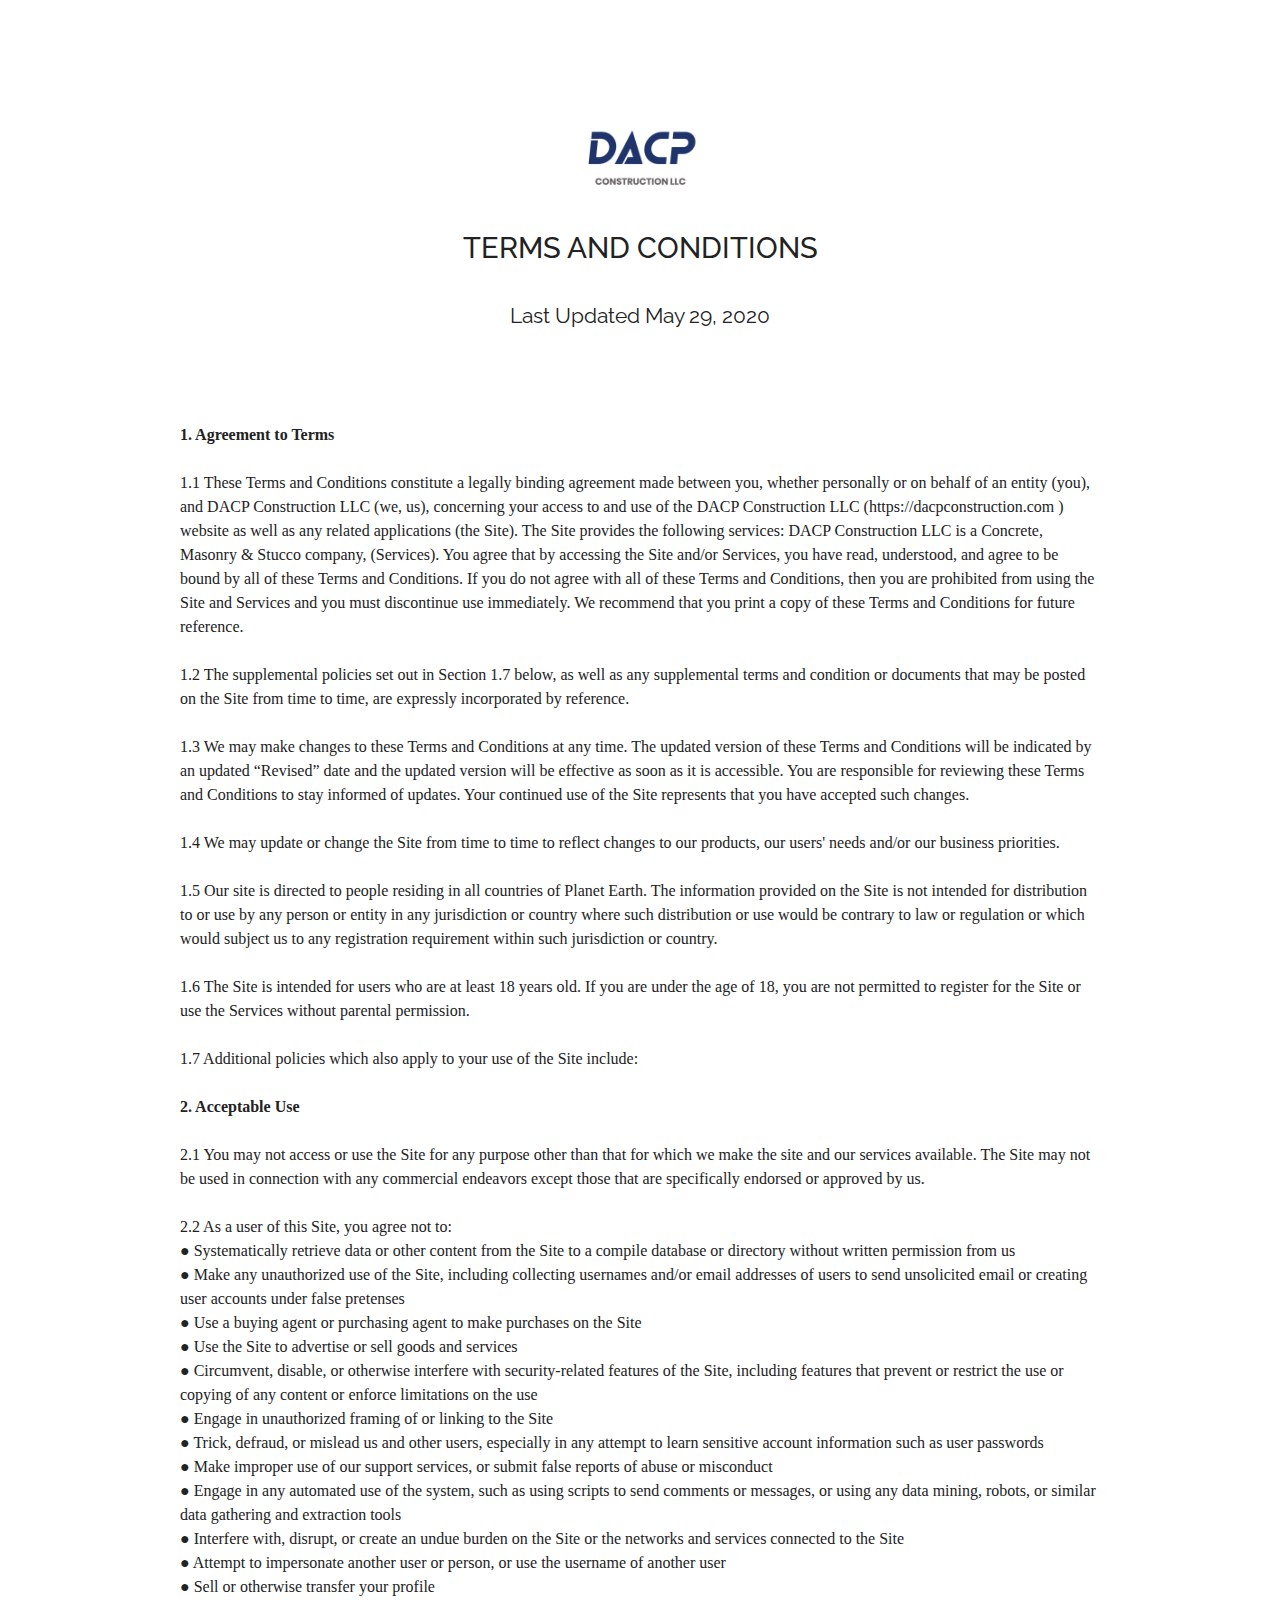
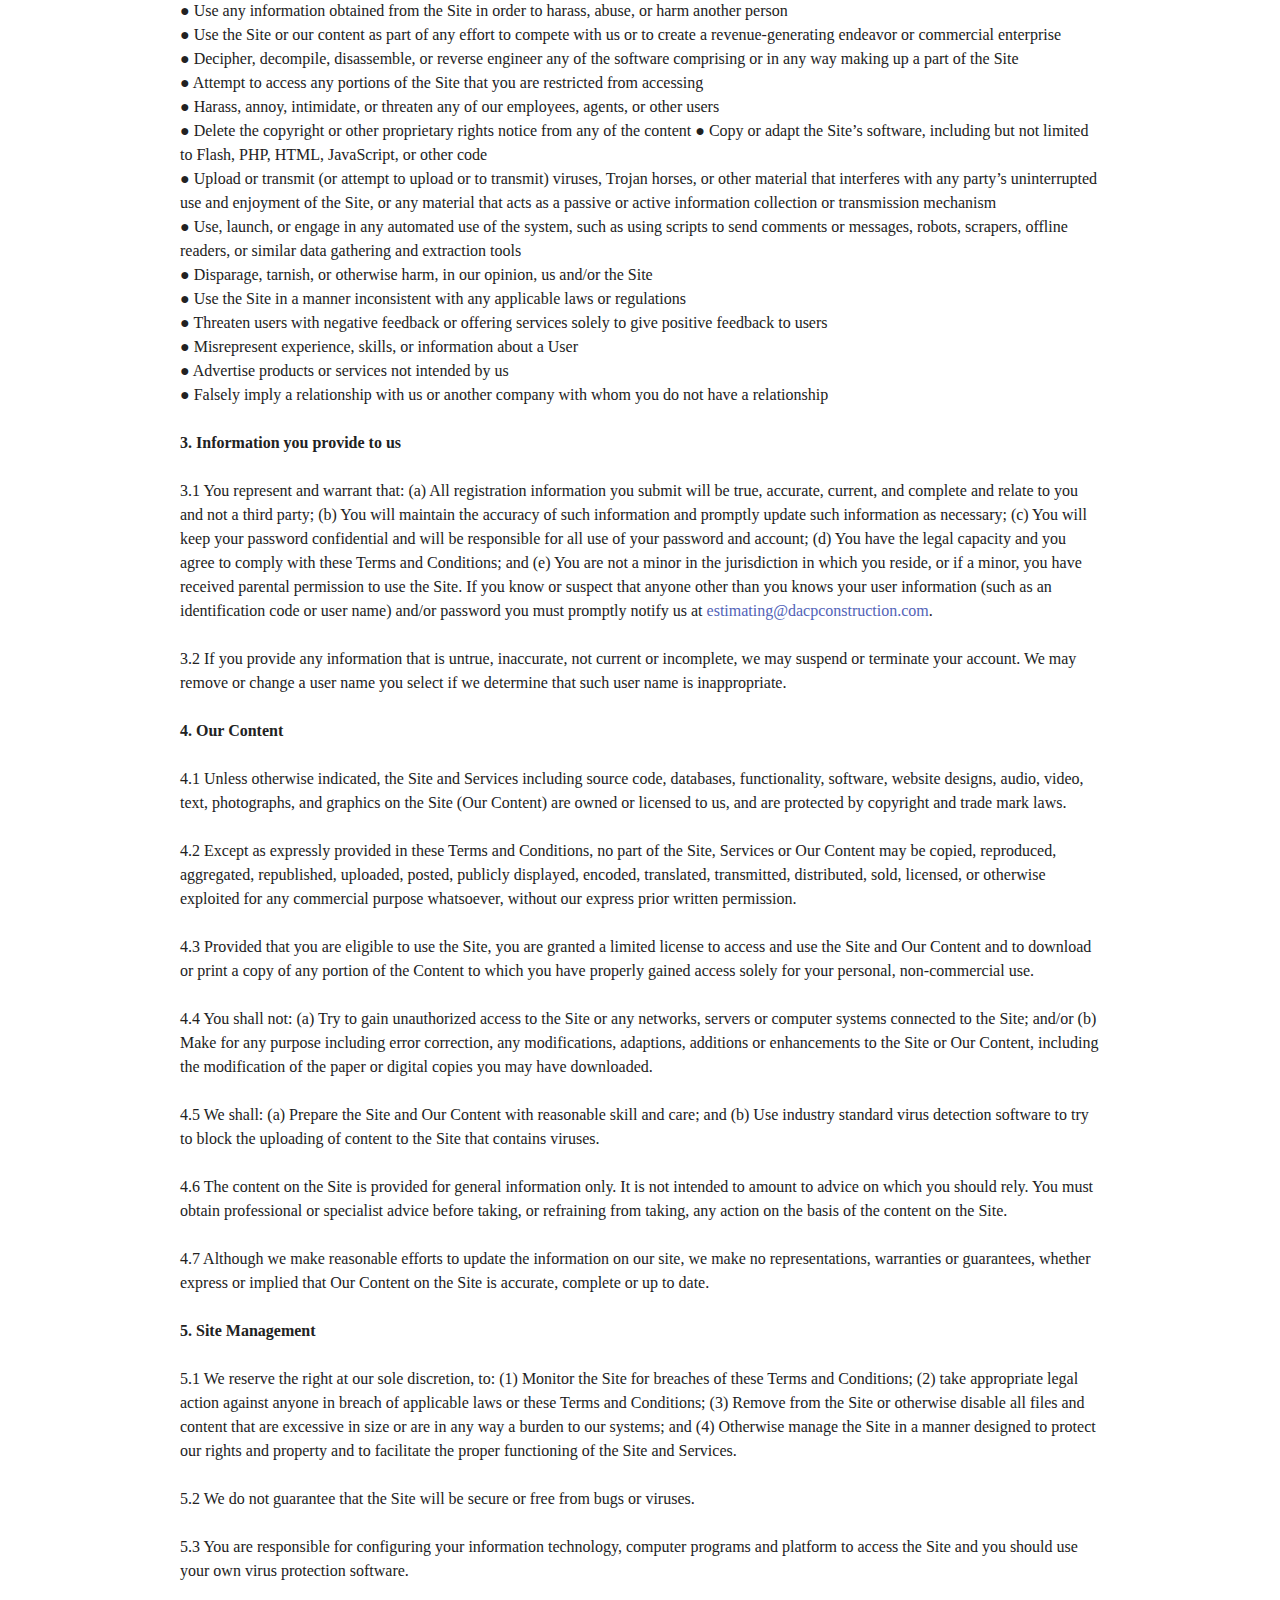
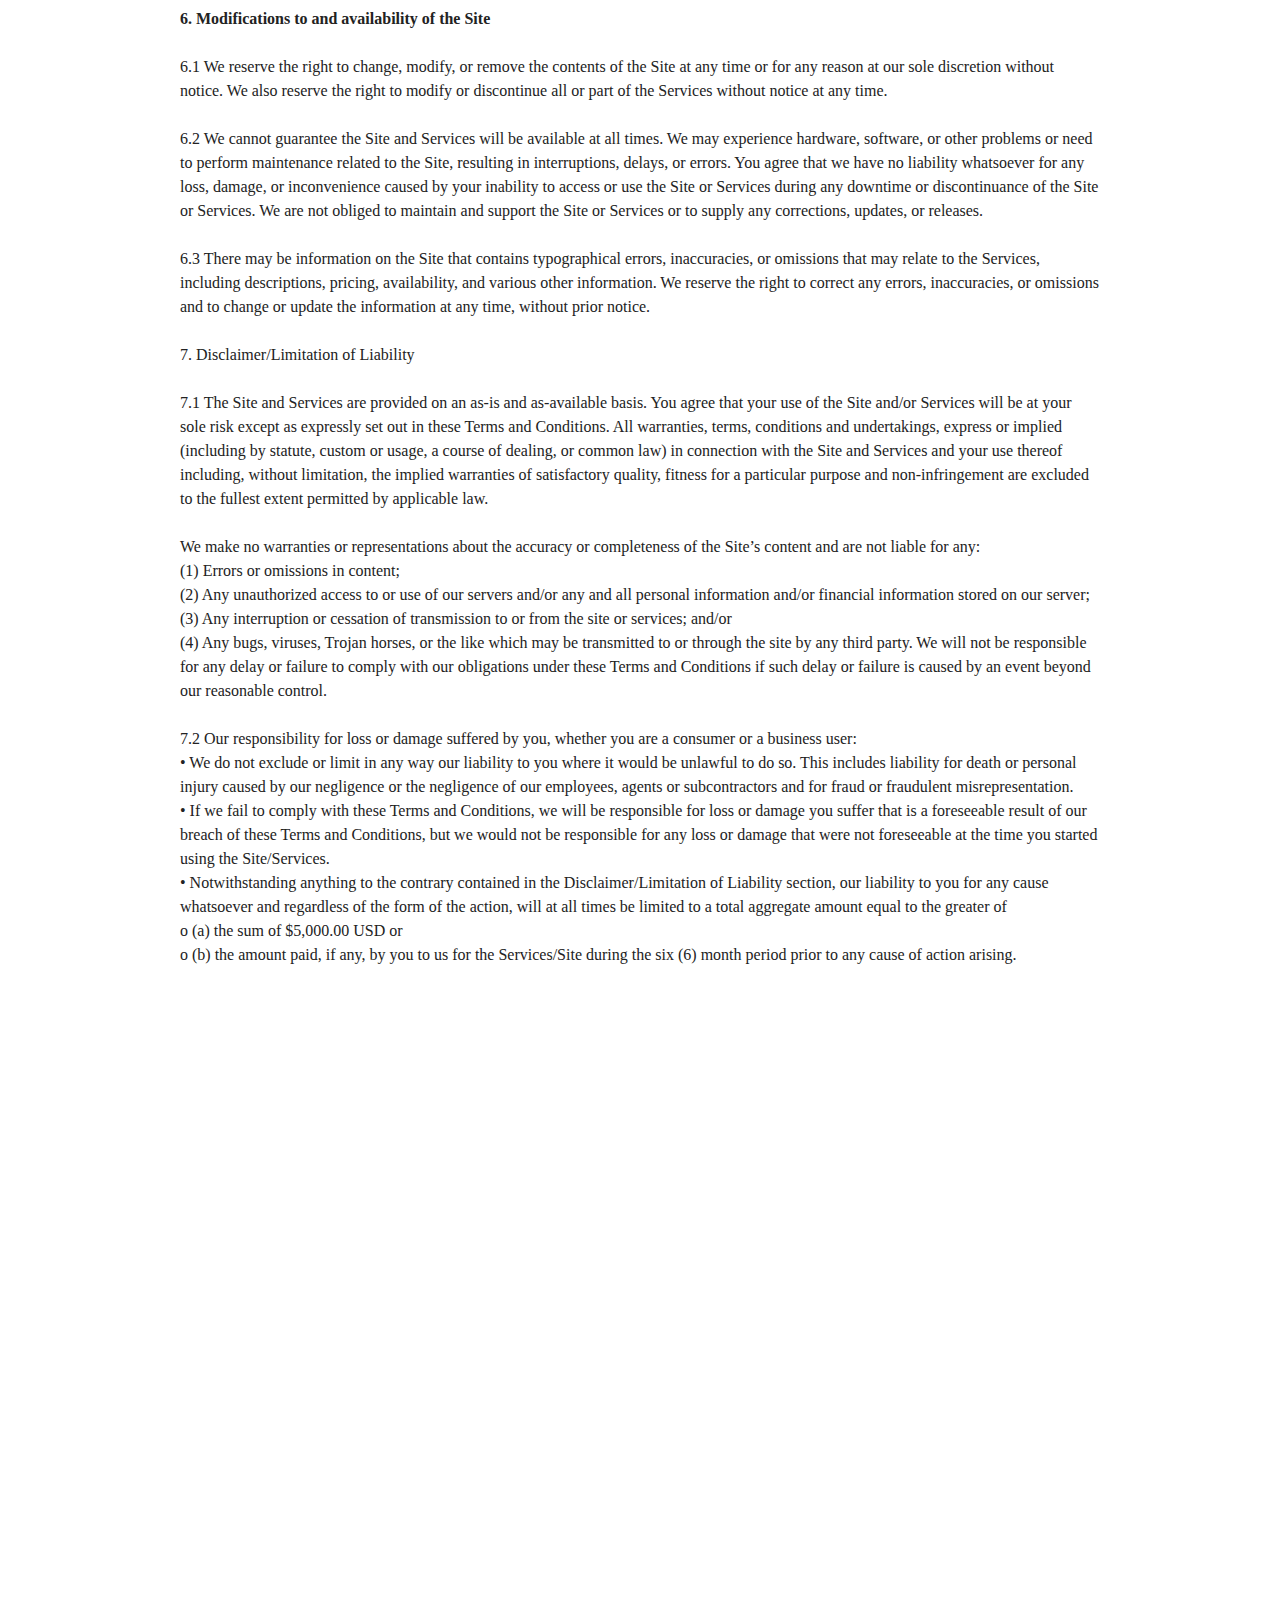
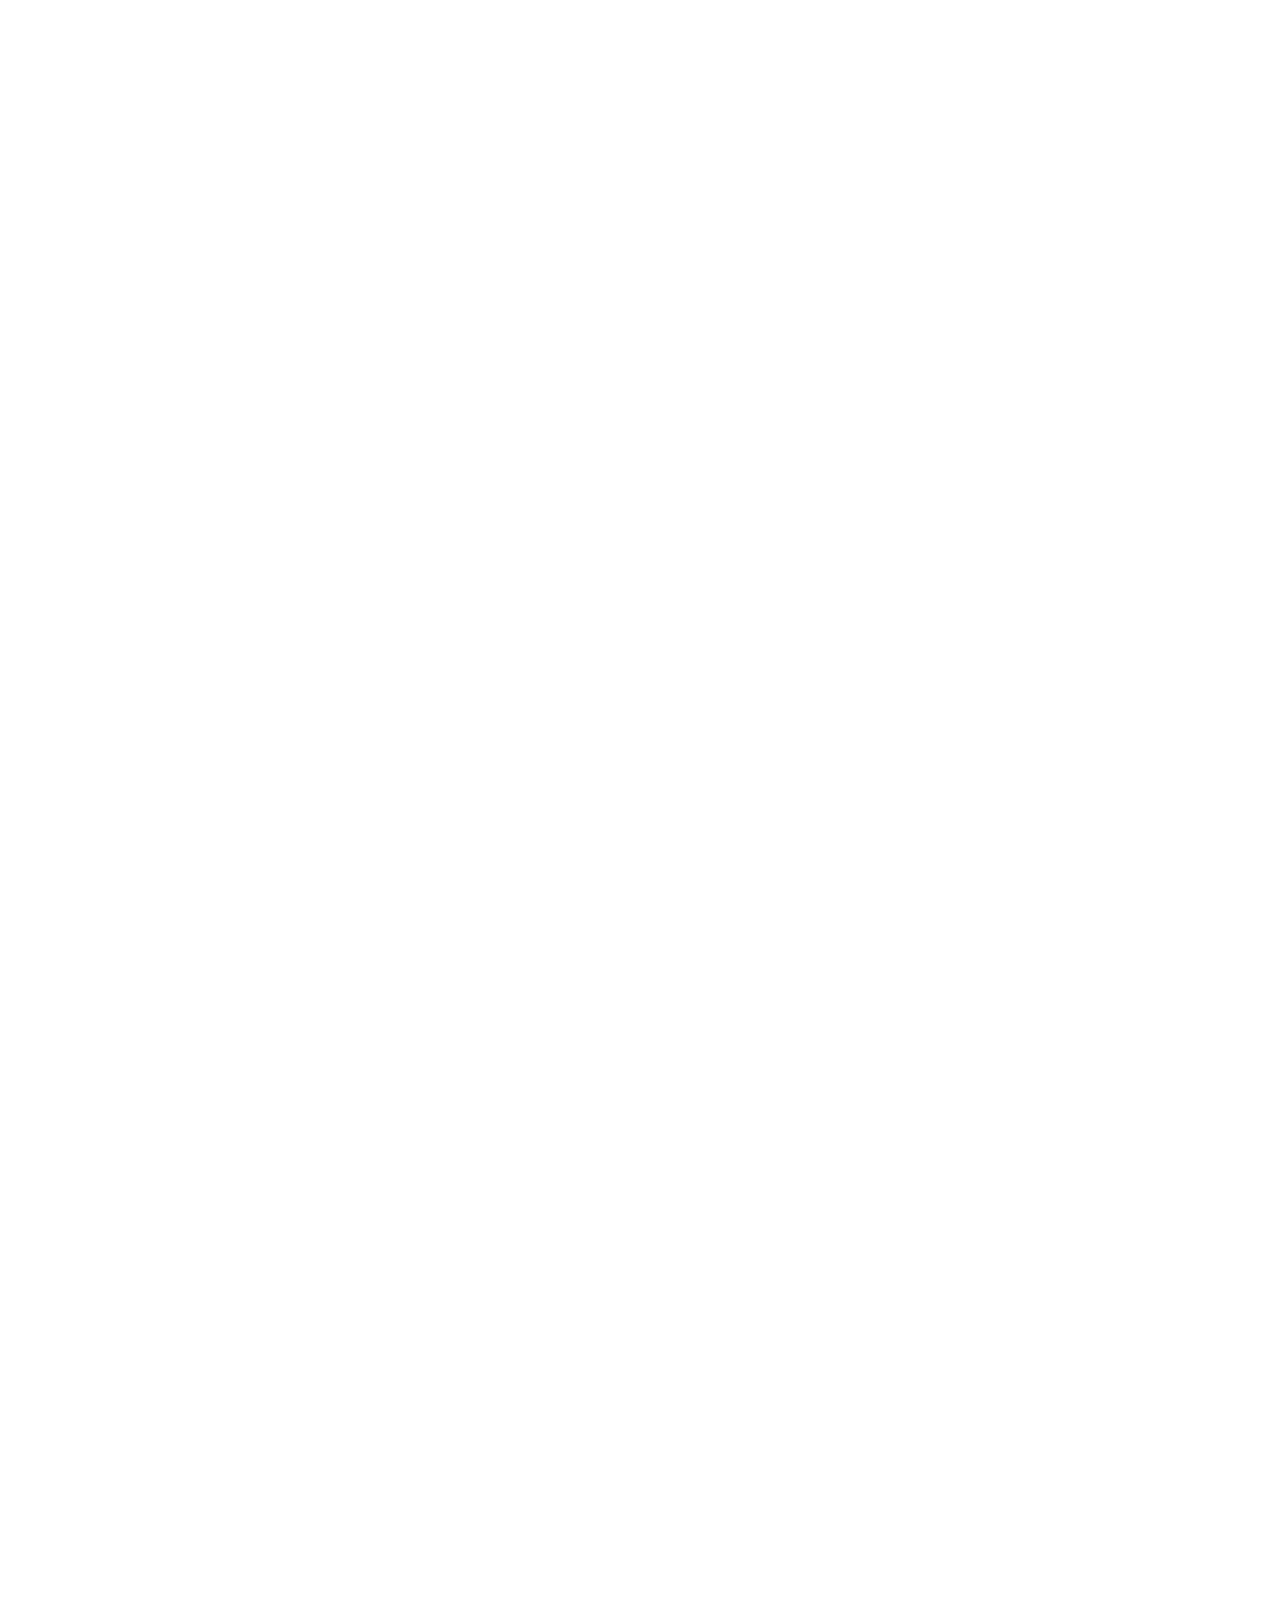
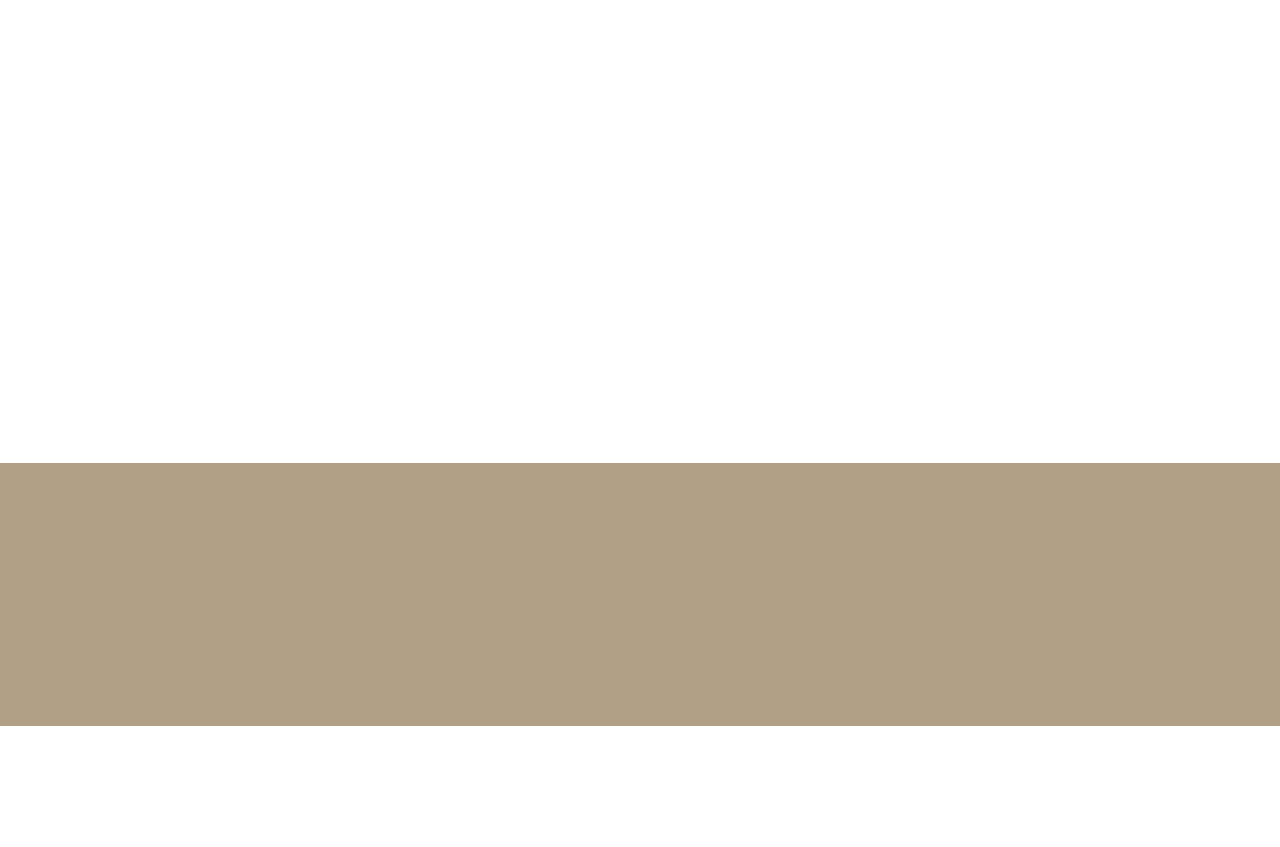
<file: terms.html>
<!DOCTYPE html>
<html  >
<head>
  
  <meta charset="UTF-8">
  <meta http-equiv="X-UA-Compatible" content="IE=edge">
  
  <meta name="viewport" content="width=device-width, initial-scale=1, minimum-scale=1">
  <link rel="shortcut icon" href="assets/images/dacp-logo-copy.png" type="image/x-icon">
  <meta name="description" content="DACP Construction LLC is a licensed in Florida and Louisiana, DBE Certified Construction company that specializes in Commercial and Residential Concrete, Masonry and Stucco with experience in schools, stores, building, parking lots, homes and more.">
  
  
  <title>Terms and Conditions | DACP Construction LLC </title>
  <link rel="stylesheet" href="assets/Material-Design-Icons/css/material.css">
  <link rel="stylesheet" href="assets/tether/tether.min.css">
  <link rel="stylesheet" href="assets/bootstrap/css/bootstrap.min.css">
  <link rel="stylesheet" href="assets/bootstrap/css/bootstrap-grid.min.css">
  <link rel="stylesheet" href="assets/bootstrap/css/bootstrap-reboot.min.css">
  <link rel="stylesheet" href="assets/animatecss/animate.min.css">
  <link rel="stylesheet" href="assets/popup-overlay-plugin/style.css">
  <link rel="stylesheet" href="assets/socicon/css/styles.css">
  <link rel="stylesheet" href="assets/theme/css/style.css">
  <link rel="stylesheet" href="assets/recaptcha.css">
  <link rel="preload" href="https://fonts.googleapis.com/css?family=Lato:100,100i,300,300i,400,400i,700,700i,900,900i&display=swap" as="style" onload="this.onload=null;this.rel='stylesheet'">
  <noscript><link rel="stylesheet" href="https://fonts.googleapis.com/css?family=Lato:100,100i,300,300i,400,400i,700,700i,900,900i&display=swap"></noscript>
  <link rel="preload" href="https://fonts.googleapis.com/css?family=Montserrat:100,100i,200,200i,300,300i,400,400i,500,500i,600,600i,700,700i,800,800i,900,900i&display=swap" as="style" onload="this.onload=null;this.rel='stylesheet'">
  <noscript><link rel="stylesheet" href="https://fonts.googleapis.com/css?family=Montserrat:100,100i,200,200i,300,300i,400,400i,500,500i,600,600i,700,700i,800,800i,900,900i&display=swap"></noscript>
  <link rel="preload" href="https://fonts.googleapis.com/css?family=Raleway:100,100i,200,200i,300,300i,400,400i,500,500i,600,600i,700,700i,800,800i,900,900i&display=swap" as="style" onload="this.onload=null;this.rel='stylesheet'">
  <noscript><link rel="stylesheet" href="https://fonts.googleapis.com/css?family=Raleway:100,100i,200,200i,300,300i,400,400i,500,500i,600,600i,700,700i,800,800i,900,900i&display=swap"></noscript>
  <link rel="preload" href="https://fonts.googleapis.com/css?family=Roboto+Condensed:300,300i,400,400i,700,700i&display=swap" as="style" onload="this.onload=null;this.rel='stylesheet'">
  <noscript><link rel="stylesheet" href="https://fonts.googleapis.com/css?family=Roboto+Condensed:300,300i,400,400i,700,700i&display=swap"></noscript>
  <link rel="preload" as="style" href="assets/mobirise/css/mbr-additional.css"><link rel="stylesheet" href="assets/mobirise/css/mbr-additional.css" type="text/css">

  
  
  
</head>
<body>

<!-- Analytics -->
<!-- Global site tag (gtag.js) - Google Analytics -->
<script async src="https://www.googletagmanager.com/gtag/js?id=UA-7001442-40"></script>
<script>
  window.dataLayer = window.dataLayer || [];
  function gtag(){dataLayer.push(arguments);}
  gtag('js', new Date());

  gtag('config', 'UA-7001442-40');
</script>
<meta name="google-site-verification" content="MWTYqZNEUkMzHJ9XJDH2l_euubYwtRv7gs-8OgTAZK0" />
<!-- /Analytics -->


  
  <section class="mbr-section content2 cid-s1rm15Zv2J" id="content2-g">

    

    <div class="container">
        <div class="row justify-content-center">
            <div class="col-md-10 col-sm-12 text-section">
                <div class="logo align-center pb-3">
                    
                        <img src="assets/images/dacp-logo-copy.jpg" alt="DACP Construction LLC Concrete Contractor LA" title="DACP Construction LLC Concrete Contractor LA" style="height: 7.6rem;">
                    
                </div>
                <h3 class="mbr-section-title mbr-fonts-style align-center pb-4 display-5">TERMS AND CONDITIONS</h3>
                <p class="mbr-fonts-style mbr-text align-center display-7">Last Updated May 29, 2020<br></p>
            </div>
        </div>
    </div>
</section>

<section class="mbr-section extContent cid-s1rAGMxTnV" id="extContent15-13">

    

    <div class="container">
        <div class="row justify-content-center">
            <div class="col-md-10 col-sm-12 text-section">
                <p class="mbr-fonts-style mbr-text align-center display-7"></p><p><strong>1. Agreement to Terms
</strong><br><br>1.1 These Terms and Conditions constitute a legally binding agreement made between you, whether personally or on behalf of an entity (you), and DACP Construction LLC (we, us), concerning your access to and use of the DACP Construction LLC (https://dacpconstruction.com
) website as well as any related applications (the Site).
The Site provides the following services: DACP Construction LLC is a Concrete, Masonry &amp; Stucco company, (Services). You agree that by accessing the Site and/or Services, you have read, understood, and agree to be bound by all of these Terms and Conditions.
If you do not agree with all of these Terms and Conditions, then you are prohibited from using the Site and Services and you must discontinue use immediately. We recommend that you print a copy of these Terms and Conditions for future reference.
<br><br>
1.2 The supplemental policies set out in Section 1.7 below, as well as any supplemental terms and condition or documents that may be posted on the Site from time to time, are expressly incorporated by reference.
<br><br>1.3 We may make changes to these Terms and Conditions at any time. The updated version of these Terms and Conditions will be indicated by an updated “Revised” date and the updated version will be effective as soon as it is accessible. You are responsible for reviewing these Terms and Conditions to stay informed of updates. Your continued use of the Site represents that you have accepted such changes.
<br><br>1.4 We may update or change the Site from time to time to reflect changes to our products, our users' needs and/or our business priorities.
<br><br>1.5 Our site is directed to people residing in all countries of Planet Earth. The information provided on the Site is not intended for distribution to or use by any person or entity in any jurisdiction or country where such distribution or use would be contrary to law or regulation or which would subject us to any registration requirement within such jurisdiction or country.
<br><br>1.6 The Site is intended for users who are at least 18 years old. If you are under the age of 18, you are not permitted to register for the Site or use the Services without parental permission.
<br><br>1.7 Additional policies which also apply to your use of the Site include:
<br><br><strong>2. Acceptable Use
</strong><br><br>2.1 You may not access or use the Site for any purpose other than that for which we make the site and our services available. The Site may not be used in connection with any commercial endeavors except those that are specifically endorsed or approved by us.
<br><br>2.2 As a user of this Site, you agree not to:
<br>● Systematically retrieve data or other content from the Site to a compile database or directory without written permission from us
<br>● Make any unauthorized use of the Site, including collecting usernames and/or email addresses of users to send unsolicited email or creating user accounts under false pretenses
<br>● Use a buying agent or purchasing agent to make purchases on the Site
<br>● Use the Site to advertise or sell goods and services
<br>● Circumvent, disable, or otherwise interfere with security-related features of the Site, including features that prevent or restrict the use or copying of any content or enforce limitations on the use
<br>● Engage in unauthorized framing of or linking to the Site
<br>● Trick, defraud, or mislead us and other users, especially in any attempt to learn sensitive account information such as user passwords
<br>● Make improper use of our support services, or submit false reports of abuse or misconduct
<br>● Engage in any automated use of the system, such as using scripts to send comments or messages, or using any data mining, robots, or similar data gathering and extraction tools
<br>● Interfere with, disrupt, or create an undue burden on the Site or the networks and services connected to the Site
<br>● Attempt to impersonate another user or person, or use the username of another user
<br>● Sell or otherwise transfer your profile
<br>● Use any information obtained from the Site in order to harass, abuse, or harm another person
<br>● Use the Site or our content as part of any effort to compete with us or to create a revenue-generating endeavor or commercial enterprise
<br>● Decipher, decompile, disassemble, or reverse engineer any of the software comprising or in any way making up a part of the Site
<br>● Attempt to access any portions of the Site that you are restricted from accessing
<br>● Harass, annoy, intimidate, or threaten any of our employees, agents, or other users
<br>● Delete the copyright or other proprietary rights notice from any of the content
● Copy or adapt the Site’s software, including but not limited to Flash, PHP, HTML, JavaScript, or other code
<br>● Upload or transmit (or attempt to upload or to transmit) viruses, Trojan horses, or other material that interferes with any party’s uninterrupted use and enjoyment of the Site, or any material that acts as a passive or active information collection or transmission mechanism
<br>● Use, launch, or engage in any automated use of the system, such as using scripts to send comments or messages, robots, scrapers, offline readers, or similar data gathering and extraction tools
<br>● Disparage, tarnish, or otherwise harm, in our opinion, us and/or the Site
<br>● Use the Site in a manner inconsistent with any applicable laws or regulations
<br>● Threaten users with negative feedback or offering services solely to give positive feedback to users
<br>● Misrepresent experience, skills, or information about a User
<br>● Advertise products or services not intended by us
<br>● Falsely imply a relationship with us or another company with whom you do not have a relationship
<br><br><strong>
3. Information you provide to us
</strong><br><br>3.1 You represent and warrant that:
(a) All registration information you submit will be true, accurate, current, and complete and relate to you and not a third party;
(b) You will maintain the accuracy of such information and promptly update such information as necessary;
(c) You will keep your password confidential and will be responsible for all use of your password and account;
(d) You have the legal capacity and you agree to comply with these Terms and Conditions; and
(e) You are not a minor in the jurisdiction in which you reside, or if a minor, you have received parental permission to use the Site.
 
If you know or suspect that anyone other than you knows your user information (such as an identification code or user name) and/or password you must promptly notify us at <a href="mailto:estimating@dacpconstruction.com">estimating@dacpconstruction.com</a>.
<br><br>
3.2 If you provide any information that is untrue, inaccurate, not current or incomplete, we may suspend or terminate your account. We may remove or change a user name you select if we determine that such user name is inappropriate.
<br><br><strong>4. Our Content
</strong><br><br>4.1  Unless otherwise indicated, the Site and Services including source code, databases, functionality, software, website designs, audio, video, text, photographs, and graphics on the Site (Our Content) are owned or licensed to us, and are protected by copyright and trade mark laws.
<br><br>4.2  Except as expressly provided in these Terms and Conditions, no part of the Site, Services or Our Content may be copied, reproduced, aggregated, republished, uploaded, posted, publicly displayed, encoded, translated, transmitted, distributed, sold, licensed, or otherwise exploited for any commercial purpose whatsoever, without our express prior written permission.
<br><br>4.3 Provided that you are eligible to use the Site, you are granted a limited license to access and use the Site and Our Content and to download or print a copy of any portion of the Content to which you have properly gained access solely for your personal, non-commercial use.
<br><br>4.4 You shall not:
(a) Try to gain unauthorized access to the Site or any networks, servers or computer systems connected to the Site; and/or 
(b) Make for any purpose including error correction, any modifications, adaptions, additions or enhancements to the Site or Our Content, including the modification of the paper or digital copies you may have downloaded.
<br><br>
4.5 We shall:
(a) Prepare the Site and Our Content with reasonable skill and care; and 
(b) Use industry standard virus detection software to try to block the uploading of content to the Site that contains viruses.
<br><br>
4.6 The content on the Site is provided for general information only. It is not intended to amount to advice on which you should rely. You must obtain professional or specialist advice before taking, or refraining from taking, any action on the basis of the content on the Site.
<br><br>4.7 Although we make reasonable efforts to update the information on our site, we make no representations, warranties or guarantees, whether express or implied that Our Content on the Site is accurate, complete or up to date.
<br><strong><br>5. Site Management
</strong><br><br>5.1 We reserve the right at our sole discretion, to:
(1) Monitor the Site for breaches of these Terms and Conditions;
(2) take appropriate legal action against anyone in breach of applicable laws or these Terms and Conditions;
(3) Remove from the Site or otherwise disable all files and content that are excessive in size or are in any way a burden to our systems; and
(4) Otherwise manage the Site in a manner designed to protect our rights and property and to facilitate the proper functioning of the Site and Services.
<br><br>
5.2 We do not guarantee that the Site will be secure or free from bugs or viruses.
<br><br>5.3 You are responsible for configuring your information technology, computer programs and platform to access the Site and you should use your own virus protection software.
<br><br><strong>6. Modifications to and availability of the Site
</strong><br><br>6.1 We reserve the right to change, modify, or remove the contents of the Site at any time or for any reason at our sole discretion without notice. We also reserve the right to modify or discontinue all or part of the Services without notice at any time.
<br><br>6.2 We cannot guarantee the Site and Services will be available at all times. We may experience hardware, software, or other problems or need to perform maintenance related to the Site, resulting in interruptions, delays, or errors. You agree that we have no liability whatsoever for any loss, damage, or inconvenience caused by your inability to access or use the Site or Services during any downtime or discontinuance of the Site or Services. We are not obliged to maintain and support the Site or Services or to supply any corrections, updates, or releases.
<br><br>6.3 There may be information on the Site that contains typographical errors, inaccuracies, or omissions that may relate to the Services, including descriptions, pricing, availability, and various other information. We reserve the right to correct any errors, inaccuracies, or omissions and to change or update the information at any time, without prior notice.
<br><br>7. Disclaimer/Limitation of Liability
<br><br>7.1 The Site and Services are provided on an as-is and as-available basis. You agree that your use of the Site and/or Services will be at your sole risk except as expressly set out in these Terms and Conditions. All warranties, terms, conditions and undertakings, express or implied (including by statute, custom or usage, a course of dealing, or common law) in connection with the Site and Services and your use thereof including, without limitation, the implied warranties of satisfactory quality, fitness for a particular purpose and non-infringement are excluded to the fullest extent permitted by applicable law.
<br><br>We make no warranties or representations about the accuracy or completeness of the Site’s content and are not liable for any:
<br>(1) Errors or omissions in content;
<br>(2) Any unauthorized access to or use of our servers and/or any and all personal information and/or financial information stored on our server;
<br>(3) Any interruption or cessation of transmission to or from the site or services; and/or
<br>(4) Any bugs, viruses, Trojan horses, or the like which may be transmitted to or through the site by any third party.

We will not be responsible for any delay or failure to comply with our obligations under these Terms and Conditions if such delay or failure is caused by an event beyond our reasonable control.
<br><br>7.2 Our responsibility for loss or damage suffered by you, whether you are a consumer or a business user:
<br>•	We do not exclude or limit in any way our liability to you where it would be unlawful to do so. This includes liability for death or personal injury caused by our negligence or the negligence of our employees, agents or subcontractors and for fraud or fraudulent misrepresentation.
<br>•	If we fail to comply with these Terms and Conditions, we will be responsible for loss or damage you suffer that is a foreseeable result of our breach of these Terms and Conditions, but we would not be responsible for any loss or damage that were not foreseeable at the time you started using the Site/Services.
<br>•	Notwithstanding anything to the contrary contained in the Disclaimer/Limitation of Liability section, our liability to you for any cause whatsoever and regardless of the form of the action, will at all times be limited to a total aggregate amount equal to the greater of
&nbsp;&nbsp;&nbsp;&nbsp;<br>o	(a) the sum of $5,000.00 USD or
<br>o	(b) the amount paid, if any, by you to us for the Services/Site during the six (6) month period prior to any cause of action arising.</p><br><p>
If you are a business user:
</p><br><p>We will not be liable to you for any loss or damage, whether in contract, tort (including negligence), breach of statutory duty, or otherwise, even if foreseeable, arising under or in connection with:
<br>•	 Use of, or inability to use, our Site/Services; or
<br>•	 Use of or reliance on any content displayed on our Site.</p><br><p>

In particular, we will not be liable for:</p><p><span style="font-size: 1.3rem;">•	Loss of profits, sales, business, or revenue;&nbsp;<br></span><span style="font-size: 1.3rem;">•	Business interruption;
<br>•	Loss of anticipated savings;
<br>•	Loss of business opportunity, goodwill or reputation; or
<br>•	Any indirect or consequential loss or damage.
</span></p><br><p><span style="font-size: 1.3rem;"><strong>
8. Term and Termination
</strong></span></p><br><p><span style="font-size: 1.3rem;"><strong><br></strong><br>8.1 These Terms and Conditions shall remain in full force and effect while you use the Site or Services or are otherwise a user of the Site, as applicable. You may terminate your use or participation at any time, for any reason, by following the instructions for terminating user accounts in your account settings, if available, or by contacting us at <a href="mailto:estimating@dacpconstruction.com">estimating@dacpconstruction.com</a>.
</span></p><br><p><span style="font-size: 1.3rem;">8.2 Without limiting any other provision of these Terms and Conditions, we reserve the right to, in our sole discretion and without notice or liability, deny access to and use of the Site and the Services (including blocking certain IP addresses), to any person for any reason including without limitation for breach of any representation, warranty or covenant contained in these Terms and Conditions or of any applicable law or regulation.
If we determine, in our sole discretion, that your use of the Site/Services is in breach of these Terms and Conditions or of any applicable law or regulation, we may terminate your use or participation in the Site and the Services or delete your profile and any content or information that you posted at any time, without warning, in our sole discretion.
</span></p><br><p><span style="font-size: 1.3rem;">8.3 If we terminate or suspend your account for any reason set out in this Section 9, you are prohibited from registering and creating a new account under your name, a fake or borrowed name, or the name of any third party, even if you may be acting on behalf of the third party. In addition to terminating or suspending your account, we reserve the right to take appropriate legal action, including without limitation pursuing civil, criminal, and injunctive redress.
</span></p><br><p><span style="font-size: 1.3rem;"><strong>
9. General
</strong></span></p><br><p><span style="font-size: 1.3rem;">9.1 Visiting the Site, sending us emails, and completing online forms constitute electronic communications. You consent to receive electronic communications and you agree that all agreements, notices, disclosures, and other communications we provide to you electronically, via email and on the Site, satisfy any legal requirement that such communication be in writing.
You hereby agree to the use of electronic signatures, contracts, orders and other records and to electronic delivery of notices, policies and records of transactions initiated or completed by us or via the Site. You hereby waive any rights or requirements under any statutes, regulations, rules, ordinances or other laws in any jurisdiction which require an original signature or delivery or retention of non-electronic records, or to payments or the granting of credits by other than electronic means.
</span></p><br><p><span style="font-size: 1.3rem;">
9.2 These Terms and Conditions and any policies or operating rules posted by us on the Site or in respect to the Services constitute the entire agreement and understanding between you and us.
</span></p><br><p><span style="font-size: 1.3rem;">9.3 Our failure to exercise or enforce any right or provision of these Terms and Conditions shall not operate as a waiver of such right or provision.
</span></p><br><p><span style="font-size: 1.3rem;">9.4 We may assign any or all of our rights and obligations to others at any time.
</span></p><br><p><span style="font-size: 1.3rem;">9.5 We shall not be responsible or liable for any loss, damage, delay or failure to act caused by any cause beyond our reasonable control.
</span></p><br><p><span style="font-size: 1.3rem;">9.6 If any provision or part of a provision of these Terms and Conditions is unlawful, void or unenforceable, that provision or part of the provision is deemed severable from these Terms and Conditions and does not affect the validity and enforceability of any remaining provisions.
</span></p><br><p><span style="font-size: 1.3rem;">9.7 There is no joint venture, partnership, employment or agency relationship created between you and us as a result of these Terms and Conditions or use of the Site or Services.
</span></p><br><p><span style="font-size: 1.3rem;">9.8 For business users only if you are a business user, these Terms and Conditions, their subject matter and their formation (and any non-contractual disputes or claims) are governed by United States Law. We both agree to the exclusive jurisdiction of the courts of United States in the state of Florida.
</span></p><br><p><span style="font-size: 1.3rem;">9.9 A person who is not a party to these Terms and Conditions shall have no right under the Contracts (Rights of Third Parties) Act 1999 to enforce any term of these Terms and Conditions.
</span></p><br><p><span style="font-size: 1.3rem;">9.10 In order to resolve a complaint regarding the Services or to receive further information regarding use of the Services, please contact us by email at <a href="mailto:estimating@dacpconstruction.com">estimating@dacpconstruction.com</a> or by phone to:&nbsp;</span><a href="tel:+1-985-306-4005">+1-985-306-4005</a><span style="font-size: 1.3rem;">&nbsp;</span></p><br><p><span style="font-size: 1.3rem;"><strong>DACP Construction LLC&nbsp;</strong></span></p><p></p>
                
            </div>
        </div>
    </div>
</section>

<section class="extFooter cid-s0N0cAQO8F" id="extFooter2-c">
    

    

    <div class="container">
        <div class="row justify-content-center mbr-white">
            <div class="col-md-6 first-column">
                <h2 class="mbr-section-title mbr-fonts-style pb-2 display-5">
                    DACP Construction LLC</h2>
                <h3 class="mbr-section-subtitle mbr-fonts-style mbr-lighter display-4">
                    CALL US AT:</h3>
                <p class="mbr-text mbr-fonts-style display-4">
                    <a href="tel:+1-985-306-4005" class="text-white">+1-985-306-4005</a>
                </p>
            </div>
            <div class="col-md-6 second-column">
                <h2 class="mbr-section-title mbr-fonts-style pb-2 display-4"></h2>
                <h3 class="mbr-section-subtitle mbr-fonts-style mbr-lighter display-4">FOLLOW US</h3>
                <div class="icons-wrapper">
                    <ul>
                        <li>
                            <a class="icon-transition" href="https://www.facebook.com/dacpconstruction/" target="_blank">
                                <span class="mbr-iconfont socicon-facebook socicon"></span>
                            </a>
                        </li>
                        <li>
                            <a class="icon-transition" href="https://www.linkedin.com/company/65812591" target="_blank">
                                <span class="mbr-iconfont socicon-linkedin socicon"></span>
                            </a>
                        </li>
                        <li>
                            <a class="icon-transition" href="https://www.instagram.com/dacp_construction_llc/" target="_blank">
                                <span class="mbr-iconfont socicon-instagram socicon"></span>
                            </a>
                        </li>
                        <li>
                            <a class="icon-transition" href="https://dacp-construction.business.site/" target="_blank">
                                <span class="mbr-iconfont socicon-google socicon"></span>
                            </a>
                        </li>
                        <li>
                            <a class="icon-transition" href="mailto:estimating@dacpconstruction.com">
                                <span class="mbr-iconfont mdi-communication-email"></span>
                            </a>
                        </li>
                        
                    </ul>
                </div>
            </div>
            
        </div>
    </div>
</section>

<section class="footer3 cid-rIyXvEz5Ak mbr-reveal" once="footers" id="footer03-d">

    

    

    <div class="container">
        <div class="row">
            <div class="col-12 align-self-center">
                <p class="mbr-text mb-0 mbr-fonts-style display-7">
                    © Copyright 2023 DACP Construction LLC - All Rights Reserved • <a href="privacy.html" target="_blank" class="text-success">Privacy Policy</a>&nbsp;• <a href="terms.html" target="_blank" class="text-success">Terms &amp; Conditions</a></p>
            </div>
        </div>
    </div>
</section>


<script src="assets/web/assets/jquery/jquery.min.js"></script>
  <script src="assets/popper/popper.min.js"></script>
  <script src="assets/tether/tether.min.js"></script>
  <script src="assets/bootstrap/js/bootstrap.min.js"></script>
  <script src="assets/smoothscroll/smooth-scroll.js"></script>
  <script src="assets/viewportchecker/jquery.viewportchecker.js"></script>
  <script src="assets/theme/js/script.js"></script>
  <script src="assets/formoid.min.js"></script>
  
  
  
  <input name="animation" type="hidden">
  </body>
</html>
</file>
<file: assets/web/assets/mobirise-icons/mobirise-icons.css>
@font-face {
  font-family: 'MobiriseIcons';
  src:  url('mobirise-icons.eot?spat4u');
  src:  url('mobirise-icons.eot?spat4u#iefix') format('embedded-opentype'),
    url('mobirise-icons.ttf?spat4u') format('truetype'),
    url('mobirise-icons.woff?spat4u') format('woff'),
    url('mobirise-icons.svg?spat4u#MobiriseIcons') format('svg');
  font-weight: normal;
  font-style: normal;
  font-display: swap;
}

[class^="mbri-"], [class*=" mbri-"] {
  /* use !important to prevent issues with browser extensions that change fonts */
  font-family: MobiriseIcons !important;
  speak: none;
  font-style: normal;
  font-weight: normal;
  font-variant: normal;
  text-transform: none;
  line-height: 1;

  /* Better Font Rendering =========== */
  -webkit-font-smoothing: antialiased;
  -moz-osx-font-smoothing: grayscale;
}

.mbri-add-submenu:before {
  content: "\e900";
}
.mbri-alert:before {
  content: "\e901";
}
.mbri-align-center:before {
  content: "\e902";
}
.mbri-align-justify:before {
  content: "\e903";
}
.mbri-align-left:before {
  content: "\e904";
}
.mbri-align-right:before {
  content: "\e905";
}
.mbri-android:before {
  content: "\e906";
}
.mbri-apple:before {
  content: "\e907";
}
.mbri-arrow-down:before {
  content: "\e908";
}
.mbri-arrow-next:before {
  content: "\e909";
}
.mbri-arrow-prev:before {
  content: "\e90a";
}
.mbri-arrow-up:before {
  content: "\e90b";
}
.mbri-bold:before {
  content: "\e90c";
}
.mbri-bookmark:before {
  content: "\e90d";
}
.mbri-bootstrap:before {
  content: "\e90e";
}
.mbri-briefcase:before {
  content: "\e90f";
}
.mbri-browse:before {
  content: "\e910";
}
.mbri-bulleted-list:before {
  content: "\e911";
}
.mbri-calendar:before {
  content: "\e912";
}
.mbri-camera:before {
  content: "\e913";
}
.mbri-cart-add:before {
  content: "\e914";
}
.mbri-cart-full:before {
  content: "\e915";
}
.mbri-cash:before {
  content: "\e916";
}
.mbri-change-style:before {
  content: "\e917";
}
.mbri-chat:before {
  content: "\e918";
}
.mbri-clock:before {
  content: "\e919";
}
.mbri-close:before {
  content: "\e91a";
}
.mbri-cloud:before {
  content: "\e91b";
}
.mbri-code:before {
  content: "\e91c";
}
.mbri-contact-form:before {
  content: "\e91d";
}
.mbri-credit-card:before {
  content: "\e91e";
}
.mbri-cursor-click:before {
  content: "\e91f";
}
.mbri-cust-feedback:before {
  content: "\e920";
}
.mbri-database:before {
  content: "\e921";
}
.mbri-delivery:before {
  content: "\e922";
}
.mbri-desktop:before {
  content: "\e923";
}
.mbri-devices:before {
  content: "\e924";
}
.mbri-down:before {
  content: "\e925";
}
.mbri-download:before {
  content: "\e989";
}
.mbri-drag-n-drop:before {
  content: "\e927";
}
.mbri-drag-n-drop2:before {
  content: "\e928";
}
.mbri-edit:before {
  content: "\e929";
}
.mbri-edit2:before {
  content: "\e92a";
}
.mbri-error:before {
  content: "\e92b";
}
.mbri-extension:before {
  content: "\e92c";
}
.mbri-features:before {
  content: "\e92d";
}
.mbri-file:before {
  content: "\e92e";
}
.mbri-flag:before {
  content: "\e92f";
}
.mbri-folder:before {
  content: "\e930";
}
.mbri-gift:before {
  content: "\e931";
}
.mbri-github:before {
  content: "\e932";
}
.mbri-globe:before {
  content: "\e933";
}
.mbri-globe-2:before {
  content: "\e934";
}
.mbri-growing-chart:before {
  content: "\e935";
}
.mbri-hearth:before {
  content: "\e936";
}
.mbri-help:before {
  content: "\e937";
}
.mbri-home:before {
  content: "\e938";
}
.mbri-hot-cup:before {
  content: "\e939";
}
.mbri-idea:before {
  content: "\e93a";
}
.mbri-image-gallery:before {
  content: "\e93b";
}
.mbri-image-slider:before {
  content: "\e93c";
}
.mbri-info:before {
  content: "\e93d";
}
.mbri-italic:before {
  content: "\e93e";
}
.mbri-key:before {
  content: "\e93f";
}
.mbri-laptop:before {
  content: "\e940";
}
.mbri-layers:before {
  content: "\e941";
}
.mbri-left-right:before {
  content: "\e942";
}
.mbri-left:before {
  content: "\e943";
}
.mbri-letter:before {
  content: "\e944";
}
.mbri-like:before {
  content: "\e945";
}
.mbri-link:before {
  content: "\e946";
}
.mbri-lock:before {
  content: "\e947";
}
.mbri-login:before {
  content: "\e948";
}
.mbri-logout:before {
  content: "\e949";
}
.mbri-magic-stick:before {
  content: "\e94a";
}
.mbri-map-pin:before {
  content: "\e94b";
}
.mbri-menu:before {
  content: "\e94c";
}
.mbri-mobile:before {
  content: "\e94d";
}
.mbri-mobile2:before {
  content: "\e94e";
}
.mbri-mobirise:before {
  content: "\e94f";
}
.mbri-more-horizontal:before {
  content: "\e950";
}
.mbri-more-vertical:before {
  content: "\e951";
}
.mbri-music:before {
  content: "\e952";
}
.mbri-new-file:before {
  content: "\e953";
}
.mbri-numbered-list:before {
  content: "\e954";
}
.mbri-opened-folder:before {
  content: "\e955";
}
.mbri-pages:before {
  content: "\e956";
}
.mbri-paper-plane:before {
  content: "\e957";
}
.mbri-paperclip:before {
  content: "\e958";
}
.mbri-photo:before {
  content: "\e959";
}
.mbri-photos:before {
  content: "\e95a";
}
.mbri-pin:before {
  content: "\e95b";
}
.mbri-play:before {
  content: "\e95c";
}
.mbri-plus:before {
  content: "\e95d";
}
.mbri-preview:before {
  content: "\e95e";
}
.mbri-print:before {
  content: "\e95f";
}
.mbri-protect:before {
  content: "\e960";
}
.mbri-question:before {
  content: "\e961";
}
.mbri-quote-left:before {
  content: "\e962";
}
.mbri-quote-right:before {
  content: "\e963";
}
.mbri-refresh:before {
  content: "\e964";
}
.mbri-responsive:before {
  content: "\e965";
}
.mbri-right:before {
  content: "\e966";
}
.mbri-rocket:before {
  content: "\e967";
}
.mbri-sad-face:before {
  content: "\e968";
}
.mbri-sale:before {
  content: "\e969";
}
.mbri-save:before {
  content: "\e96a";
}
.mbri-search:before {
  content: "\e96b";
}
.mbri-setting:before {
  content: "\e96c";
}
.mbri-setting2:before {
  content: "\e96d";
}
.mbri-setting3:before {
  content: "\e96e";
}
.mbri-share:before {
  content: "\e96f";
}
.mbri-shopping-bag:before {
  content: "\e970";
}
.mbri-shopping-basket:before {
  content: "\e971";
}
.mbri-shopping-cart:before {
  content: "\e972";
}
.mbri-sites:before {
  content: "\e973";
}
.mbri-smile-face:before {
  content: "\e974";
}
.mbri-speed:before {
  content: "\e975";
}
.mbri-star:before {
  content: "\e976";
}
.mbri-success:before {
  content: "\e977";
}
.mbri-sun:before {
  content: "\e978";
}
.mbri-sun2:before {
  content: "\e979";
}
.mbri-tablet:before {
  content: "\e97a";
}
.mbri-tablet-vertical:before {
  content: "\e97b";
}
.mbri-target:before {
  content: "\e97c";
}
.mbri-timer:before {
  content: "\e97d";
}
.mbri-to-ftp:before {
  content: "\e97e";
}
.mbri-to-local-drive:before {
  content: "\e97f";
}
.mbri-touch-swipe:before {
  content: "\e980";
}
.mbri-touch:before {
  content: "\e981";
}
.mbri-trash:before {
  content: "\e982";
}
.mbri-underline:before {
  content: "\e983";
}
.mbri-unlink:before {
  content: "\e984";
}
.mbri-unlock:before {
  content: "\e985";
}
.mbri-up-down:before {
  content: "\e986";
}
.mbri-up:before {
  content: "\e987";
}
.mbri-update:before {
  content: "\e988";
}
.mbri-upload:before {
 content: "\e926"; 
}
.mbri-user:before {
  content: "\e98a";
}
.mbri-user2:before {
  content: "\e98b";
}
.mbri-users:before {
  content: "\e98c";
}
.mbri-video:before {
  content: "\e98d";
}
.mbri-video-play:before {
  content: "\e98e";
}
.mbri-watch:before {
  content: "\e98f";
}
.mbri-website-theme:before {
  content: "\e990";
}
.mbri-wifi:before {
  content: "\e991";
}
.mbri-windows:before {
  content: "\e992";
}
.mbri-zoom-out:before {
  content: "\e993";
}
.mbri-redo:before {
  content: "\e994";
}
.mbri-undo:before {
  content: "\e995";
}
</file>
<file: assets/web/assets/mobirise-icons2/mobirise2.css>
@font-face {
  font-family: 'Moririse2';
  font-display: swap;
  src:  url('mobirise2.eot?f2bix4');
  src:  url('mobirise2.eot?f2bix4#iefix') format('embedded-opentype'),
    url('mobirise2.ttf?f2bix4') format('truetype'),
    url('mobirise2.woff?f2bix4') format('woff'),
    url('mobirise2.svg?f2bix4#mobirise2') format('svg');
  font-weight: normal;
  font-style: normal;
}

[class^="mobi-"], [class*=" mobi-"] {
  /* use !important to prevent issues with browser extensions that change fonts */
  font-family: 'Moririse2' !important;
  speak: none;
  font-style: normal;
  font-weight: normal;
  font-variant: normal;
  text-transform: none;
  line-height: 1;

  /* Better Font Rendering =========== */
  -webkit-font-smoothing: antialiased;
  -moz-osx-font-smoothing: grayscale;
}

.mobi-mbri-add-submenu:before {
  content: "\e900";
}
.mobi-mbri-alert:before {
  content: "\e901";
}
.mobi-mbri-align-center:before {
  content: "\e902";
}
.mobi-mbri-align-justify:before {
  content: "\e903";
}
.mobi-mbri-align-left:before {
  content: "\e904";
}
.mobi-mbri-align-right:before {
  content: "\e905";
}
.mobi-mbri-android:before {
  content: "\e906";
}
.mobi-mbri-apple:before {
  content: "\e907";
}
.mobi-mbri-arrow-down:before {
  content: "\e908";
}
.mobi-mbri-arrow-next:before {
  content: "\e909";
}
.mobi-mbri-arrow-prev:before {
  content: "\e90a";
}
.mobi-mbri-arrow-up:before {
  content: "\e90b";
}
.mobi-mbri-bold:before {
  content: "\e90c";
}
.mobi-mbri-bookmark:before {
  content: "\e90d";
}
.mobi-mbri-bootstrap:before {
  content: "\e90e";
}
.mobi-mbri-briefcase:before {
  content: "\e90f";
}
.mobi-mbri-browse:before {
  content: "\e910";
}
.mobi-mbri-bulleted-list:before {
  content: "\e911";
}
.mobi-mbri-calendar:before {
  content: "\e912";
}
.mobi-mbri-camera:before {
  content: "\e913";
}
.mobi-mbri-cart-add:before {
  content: "\e914";
}
.mobi-mbri-cart-full:before {
  content: "\e915";
}
.mobi-mbri-cash:before {
  content: "\e916";
}
.mobi-mbri-change-style:before {
  content: "\e917";
}
.mobi-mbri-chat:before {
  content: "\e918";
}
.mobi-mbri-clock:before {
  content: "\e919";
}
.mobi-mbri-close:before {
  content: "\e91a";
}
.mobi-mbri-cloud:before {
  content: "\e91b";
}
.mobi-mbri-code:before {
  content: "\e91c";
}
.mobi-mbri-contact-form:before {
  content: "\e91d";
}
.mobi-mbri-credit-card:before {
  content: "\e91e";
}
.mobi-mbri-cursor-click:before {
  content: "\e91f";
}
.mobi-mbri-cust-feedback:before {
  content: "\e920";
}
.mobi-mbri-database:before {
  content: "\e921";
}
.mobi-mbri-delivery:before {
  content: "\e922";
}
.mobi-mbri-desktop:before {
  content: "\e923";
}
.mobi-mbri-devices:before {
  content: "\e924";
}
.mobi-mbri-down:before {
  content: "\e925";
}
.mobi-mbri-download-2:before {
  content: "\e926";
}
.mobi-mbri-download:before {
  content: "\e927";
}
.mobi-mbri-drag-n-drop-2:before {
  content: "\e928";
}
.mobi-mbri-drag-n-drop:before {
  content: "\e929";
}
.mobi-mbri-edit-2:before {
  content: "\e92a";
}
.mobi-mbri-edit:before {
  content: "\e92b";
}
.mobi-mbri-error:before {
  content: "\e92c";
}
.mobi-mbri-extension:before {
  content: "\e92d";
}
.mobi-mbri-features:before {
  content: "\e92e";
}
.mobi-mbri-file:before {
  content: "\e92f";
}
.mobi-mbri-flag:before {
  content: "\e930";
}
.mobi-mbri-folder:before {
  content: "\e931";
}
.mobi-mbri-gift:before {
  content: "\e932";
}
.mobi-mbri-github:before {
  content: "\e933";
}
.mobi-mbri-globe-2:before {
  content: "\e934";
}
.mobi-mbri-globe:before {
  content: "\e935";
}
.mobi-mbri-growing-chart:before {
  content: "\e936";
}
.mobi-mbri-hearth:before {
  content: "\e937";
}
.mobi-mbri-help:before {
  content: "\e938";
}
.mobi-mbri-home:before {
  content: "\e939";
}
.mobi-mbri-hot-cup:before {
  content: "\e93a";
}
.mobi-mbri-idea:before {
  content: "\e93b";
}
.mobi-mbri-image-gallery:before {
  content: "\e93c";
}
.mobi-mbri-image-slider:before {
  content: "\e93d";
}
.mobi-mbri-info:before {
  content: "\e93e";
}
.mobi-mbri-italic:before {
  content: "\e93f";
}
.mobi-mbri-key:before {
  content: "\e940";
}
.mobi-mbri-laptop:before {
  content: "\e941";
}
.mobi-mbri-layers:before {
  content: "\e942";
}
.mobi-mbri-left-right:before {
  content: "\e943";
}
.mobi-mbri-left:before {
  content: "\e944";
}
.mobi-mbri-letter:before {
  content: "\e945";
}
.mobi-mbri-like:before {
  content: "\e946";
}
.mobi-mbri-link:before {
  content: "\e947";
}
.mobi-mbri-lock:before {
  content: "\e948";
}
.mobi-mbri-login:before {
  content: "\e949";
}
.mobi-mbri-logout:before {
  content: "\e94a";
}
.mobi-mbri-magic-stick:before {
  content: "\e94b";
}
.mobi-mbri-map-pin:before {
  content: "\e94c";
}
.mobi-mbri-menu:before {
  content: "\e94d";
}
.mobi-mbri-mobile-2:before {
  content: "\e94e";
}
.mobi-mbri-mobile-horizontal:before {
  content: "\e94f";
}
.mobi-mbri-mobile:before {
  content: "\e950";
}
.mobi-mbri-mobirise:before {
  content: "\e951";
}
.mobi-mbri-more-horizontal:before {
  content: "\e952";
}
.mobi-mbri-more-vertical:before {
  content: "\e953";
}
.mobi-mbri-music:before {
  content: "\e954";
}
.mobi-mbri-new-file:before {
  content: "\e955";
}
.mobi-mbri-numbered-list:before {
  content: "\e956";
}
.mobi-mbri-opened-folder:before {
  content: "\e957";
}
.mobi-mbri-pages:before {
  content: "\e958";
}
.mobi-mbri-paper-plane:before {
  content: "\e959";
}
.mobi-mbri-paperclip:before {
  content: "\e95a";
}
.mobi-mbri-phone:before {
  content: "\e95b";
}
.mobi-mbri-photo:before {
  content: "\e95c";
}
.mobi-mbri-photos:before {
  content: "\e95d";
}
.mobi-mbri-pin:before {
  content: "\e95e";
}
.mobi-mbri-play:before {
  content: "\e95f";
}
.mobi-mbri-plus:before {
  content: "\e960";
}
.mobi-mbri-preview:before {
  content: "\e961";
}
.mobi-mbri-print:before {
  content: "\e962";
}
.mobi-mbri-protect:before {
  content: "\e963";
}
.mobi-mbri-question:before {
  content: "\e964";
}
.mobi-mbri-quote-left:before {
  content: "\e965";
}
.mobi-mbri-quote-right:before {
  content: "\e966";
}
.mobi-mbri-redo:before {
  content: "\e967";
}
.mobi-mbri-refresh:before {
  content: "\e968";
}
.mobi-mbri-responsive-2:before {
  content: "\e969";
}
.mobi-mbri-responsive:before {
  content: "\e96a";
}
.mobi-mbri-right:before {
  content: "\e96b";
}
.mobi-mbri-rocket:before {
  content: "\e96c";
}
.mobi-mbri-sad-face:before {
  content: "\e96d";
}
.mobi-mbri-sale:before {
  content: "\e96e";
}
.mobi-mbri-save:before {
  content: "\e96f";
}
.mobi-mbri-search:before {
  content: "\e970";
}
.mobi-mbri-setting-2:before {
  content: "\e971";
}
.mobi-mbri-setting-3:before {
  content: "\e972";
}
.mobi-mbri-setting:before {
  content: "\e973";
}
.mobi-mbri-share:before {
  content: "\e974";
}
.mobi-mbri-shopping-bag:before {
  content: "\e975";
}
.mobi-mbri-shopping-basket:before {
  content: "\e976";
}
.mobi-mbri-shopping-cart:before {
  content: "\e977";
}
.mobi-mbri-sites:before {
  content: "\e978";
}
.mobi-mbri-smile-face:before {
  content: "\e979";
}
.mobi-mbri-speed:before {
  content: "\e97a";
}
.mobi-mbri-star:before {
  content: "\e97b";
}
.mobi-mbri-success:before {
  content: "\e97c";
}
.mobi-mbri-sun:before {
  content: "\e97d";
}
.mobi-mbri-sun2:before {
  content: "\e97e";
}
.mobi-mbri-tablet-vertical:before {
  content: "\e97f";
}
.mobi-mbri-tablet:before {
  content: "\e980";
}
.mobi-mbri-target:before {
  content: "\e981";
}
.mobi-mbri-timer:before {
  content: "\e982";
}
.mobi-mbri-to-ftp:before {
  content: "\e983";
}
.mobi-mbri-to-local-drive:before {
  content: "\e984";
}
.mobi-mbri-touch-swipe:before {
  content: "\e985";
}
.mobi-mbri-touch:before {
  content: "\e986";
}
.mobi-mbri-trash:before {
  content: "\e987";
}
.mobi-mbri-underline:before {
  content: "\e988";
}
.mobi-mbri-undo:before {
  content: "\e989";
}
.mobi-mbri-unlink:before {
  content: "\e98a";
}
.mobi-mbri-unlock:before {
  content: "\e98b";
}
.mobi-mbri-up-down:before {
  content: "\e98c";
}
.mobi-mbri-up:before {
  content: "\e98d";
}
.mobi-mbri-update:before {
  content: "\e98e";
}
.mobi-mbri-upload-2:before {
  content: "\e98f";
}
.mobi-mbri-upload:before {
  content: "\e990";
}
.mobi-mbri-user-2:before {
  content: "\e991";
}
.mobi-mbri-user:before {
  content: "\e992";
}
.mobi-mbri-users:before {
  content: "\e993";
}
.mobi-mbri-video-play:before {
  content: "\e994";
}
.mobi-mbri-video:before {
  content: "\e995";
}
.mobi-mbri-watch:before {
  content: "\e996";
}
.mobi-mbri-website-theme-2:before {
  content: "\e997";
}
.mobi-mbri-website-theme:before {
  content: "\e998";
}
.mobi-mbri-wifi:before {
  content: "\e999";
}
.mobi-mbri-windows:before {
  content: "\e99a";
}
.mobi-mbri-zoom-in:before {
  content: "\e99b";
}
.mobi-mbri-zoom-out:before {
  content: "\e99c";
}
</file>
<file: assets/Material-Design-Icons/css/material.css>
@font-face {
  font-family: 'Material-Design-Icons';
  src: url('../fonts/Material-Design-Icons.eot?3ocs8m');
  src: url('../fonts/Material-Design-Icons.eot?#iefix3ocs8m') format('embedded-opentype'), url('../fonts/Material-Design-Icons.woff?3ocs8m') format('woff'), url('../fonts/Material-Design-Icons.ttf?3ocs8m') format('truetype'), url('../fonts/Material-Design-Icons.svg?3ocs8m#Material-Design-Icons') format('svg');
  font-weight: normal;
  font-style: normal;
}
[class^="mdi-"],
[class*="mdi-"] {
  speak: none;
  display: inline-block;
  font-style: normal;
  font-variant:normal;
  font-weight:normal;
/*  font-size:24px;*/
  line-height:1;
  font-family:'Material-Design-Icons' !important;
  text-rendering: auto;
  
  -webkit-font-smoothing: antialiased;
  -moz-osx-font-smoothing: grayscale;
  -webkit-transform: translate(0, 0);
      -ms-transform: translate(0, 0);
          transform: translate(0, 0);
}
[class^="mdi-"]:before,
[class*="mdi-"]:before {
  display: inline-block;
  speak: none;
  text-decoration: inherit;
}
[class^="mdi-"].pull-left,
[class*="mdi-"].pull-left {
  margin-right: .3em;
}
[class^="mdi-"].pull-right,
[class*="mdi-"].pull-right {
  margin-left: .3em;
}
[class^="mdi-"].mdi-lg:before,
[class*="mdi-"].mdi-lg:before,
[class^="mdi-"].mdi-lg:after,
[class*="mdi-"].mdi-lg:after {
  font-size: 1.33333333em;
  line-height: 0.75em;
  vertical-align: -15%;
}
[class^="mdi-"].mdi-2x:before,
[class*="mdi-"].mdi-2x:before,
[class^="mdi-"].mdi-2x:after,
[class*="mdi-"].mdi-2x:after {
  font-size: 2em;
}
[class^="mdi-"].mdi-3x:before,
[class*="mdi-"].mdi-3x:before,
[class^="mdi-"].mdi-3x:after,
[class*="mdi-"].mdi-3x:after {
  font-size: 3em;
}
[class^="mdi-"].mdi-4x:before,
[class*="mdi-"].mdi-4x:before,
[class^="mdi-"].mdi-4x:after,
[class*="mdi-"].mdi-4x:after {
  font-size: 4em;
}
[class^="mdi-"].mdi-5x:before,
[class*="mdi-"].mdi-5x:before,
[class^="mdi-"].mdi-5x:after,
[class*="mdi-"].mdi-5x:after {
  font-size: 5em;
}
[class^="mdi-device-signal-cellular-"]:after,
[class^="mdi-device-battery-"]:after,
[class^="mdi-device-battery-charging-"]:after,
[class^="mdi-device-signal-cellular-connected-no-internet-"]:after,
[class^="mdi-device-signal-wifi-"]:after,
[class^="mdi-device-signal-wifi-statusbar-not-connected"]:after,
.mdi-device-network-wifi:after {
  opacity: .3;
  position: absolute;
  left: 0;
  top: 0;
  z-index: 1;
  display: inline-block;
  speak: none;
  text-decoration: inherit;
}
[class^="mdi-device-signal-cellular-"]:after {
  content: "\e758";
}
[class^="mdi-device-battery-"]:after {
  content: "\e735";
}
[class^="mdi-device-battery-charging-"]:after {
  content: "\e733";
}
[class^="mdi-device-signal-cellular-connected-no-internet-"]:after {
  content: "\e75d";
}
[class^="mdi-device-signal-wifi-"]:after,
.mdi-device-network-wifi:after {
  content: "\e765";
}
[class^="mdi-device-signal-wifi-statusbasr-not-connected"]:after {
  content: "\e8f7";
}
.mdi-device-signal-cellular-off:after,
.mdi-device-signal-cellular-null:after,
.mdi-device-signal-cellular-no-sim:after,
.mdi-device-signal-wifi-off:after,
.mdi-device-signal-wifi-4-bar:after,
.mdi-device-signal-cellular-4-bar:after,
.mdi-device-battery-alert:after,
.mdi-device-signal-cellular-connected-no-internet-4-bar:after,
.mdi-device-battery-std:after,
.mdi-device-battery-full .mdi-device-battery-unknown:after {
  content: "";
}
.mdi-fw {
  width: 1.28571429em;
  text-align: center;
}
.mdi-ul {
  padding-left: 0;
  margin-left: 2.14285714em;
  list-style-type: none;
}
.mdi-ul > li {
  position: relative;
}
.mdi-li {
  position: absolute;
  left: -2.14285714em;
  width: 2.14285714em;
  top: 0.14285714em;
  text-align: center;
}
.mdi-li.mdi-lg {
  left: -1.85714286em;
}
.mdi-border {
  padding: .2em .25em .15em;
  border: solid 0.08em #eeeeee;
  border-radius: .1em;
}
.mdi-spin {
  -webkit-animation: mdi-spin 2s infinite linear;
  animation: mdi-spin 2s infinite linear;
  -webkit-transform-origin: 50% 50%;
  -ms-transform-origin: 50% 50%;
      transform-origin: 50% 50%;
}
.mdi-pulse {
  -webkit-animation: mdi-spin 1s steps(8) infinite;
  animation: mdi-spin 1s steps(8) infinite;
  -webkit-transform-origin: 50% 50%;
  -ms-transform-origin: 50% 50%;
      transform-origin: 50% 50%;
}
@-webkit-keyframes mdi-spin {
  0% {
    -webkit-transform: rotate(0deg);
    transform: rotate(0deg);
  }
  100% {
    -webkit-transform: rotate(359deg);
    transform: rotate(359deg);
  }
}
@keyframes mdi-spin {
  0% {
    -webkit-transform: rotate(0deg);
    transform: rotate(0deg);
  }
  100% {
    -webkit-transform: rotate(359deg);
    transform: rotate(359deg);
  }
}
.mdi-rotate-90 {
  filter: progid:DXImageTransform.Microsoft.BasicImage(rotation=1);
  -webkit-transform: rotate(90deg);
  -ms-transform: rotate(90deg);
  transform: rotate(90deg);
}
.mdi-rotate-180 {
  filter: progid:DXImageTransform.Microsoft.BasicImage(rotation=2);
  -webkit-transform: rotate(180deg);
  -ms-transform: rotate(180deg);
  transform: rotate(180deg);
}
.mdi-rotate-270 {
  filter: progid:DXImageTransform.Microsoft.BasicImage(rotation=3);
  -webkit-transform: rotate(270deg);
  -ms-transform: rotate(270deg);
  transform: rotate(270deg);
}
.mdi-flip-horizontal {
  filter: progid:DXImageTransform.Microsoft.BasicImage(rotation=0, mirror=1);
  -webkit-transform: scale(-1, 1);
  -ms-transform: scale(-1, 1);
  transform: scale(-1, 1);
}
.mdi-flip-vertical {
  filter: progid:DXImageTransform.Microsoft.BasicImage(rotation=2, mirror=1);
  -webkit-transform: scale(1, -1);
  -ms-transform: scale(1, -1);
  transform: scale(1, -1);
}
:root .mdi-rotate-90,
:root .mdi-rotate-180,
:root .mdi-rotate-270,
:root .mdi-flip-horizontal,
:root .mdi-flip-vertical {
  -webkit-filter: none;
          filter: none;
}
.mdi-stack {
  position: relative;
  display: inline-block;
  width: 2em;
  height: 2em;
  line-height: 2em;
  vertical-align: middle;
}
.mdi-stack-1x,
.mdi-stack-2x {
  position: absolute;
  left: 0;
  width: 100%;
  text-align: center;
}
.mdi-stack-1x {
  line-height: inherit;
}
.mdi-stack-2x {
  font-size: 2em;
}
.mdi-inverse {
  color: #ffffff;
}
/* Start Icons */
.mdi-action-3d-rotation:before {
  content: "\e600";
}
.mdi-action-accessibility:before {
  content: "\e601";
}
.mdi-action-account-balance-wallet:before {
  content: "\e602";
}
.mdi-action-account-balance:before {
  content: "\e603";
}
.mdi-action-account-box:before {
  content: "\e604";
}
.mdi-action-account-child:before {
  content: "\e605";
}
.mdi-action-account-circle:before {
  content: "\e606";
}
.mdi-action-add-shopping-cart:before {
  content: "\e607";
}
.mdi-action-alarm-add:before {
  content: "\e608";
}
.mdi-action-alarm-off:before {
  content: "\e609";
}
.mdi-action-alarm-on:before {
  content: "\e60a";
}
.mdi-action-alarm:before {
  content: "\e60b";
}
.mdi-action-android:before {
  content: "\e60c";
}
.mdi-action-announcement:before {
  content: "\e60d";
}
.mdi-action-aspect-ratio:before {
  content: "\e60e";
}
.mdi-action-assessment:before {
  content: "\e60f";
}
.mdi-action-assignment-ind:before {
  content: "\e610";
}
.mdi-action-assignment-late:before {
  content: "\e611";
}
.mdi-action-assignment-return:before {
  content: "\e612";
}
.mdi-action-assignment-returned:before {
  content: "\e613";
}
.mdi-action-assignment-turned-in:before {
  content: "\e614";
}
.mdi-action-assignment:before {
  content: "\e615";
}
.mdi-action-autorenew:before {
  content: "\e616";
}
.mdi-action-backup:before {
  content: "\e617";
}
.mdi-action-book:before {
  content: "\e618";
}
.mdi-action-bookmark-outline:before {
  content: "\e619";
}
.mdi-action-bookmark:before {
  content: "\e61a";
}
.mdi-action-bug-report:before {
  content: "\e61b";
}
.mdi-action-cached:before {
  content: "\e61c";
}
.mdi-action-check-circle:before {
  content: "\e61d";
}
.mdi-action-class:before {
  content: "\e61e";
}
.mdi-action-credit-card:before {
  content: "\e61f";
}
.mdi-action-dashboard:before {
  content: "\e620";
}
.mdi-action-delete:before {
  content: "\e621";
}
.mdi-action-description:before {
  content: "\e622";
}
.mdi-action-dns:before {
  content: "\e623";
}
.mdi-action-done-all:before {
  content: "\e624";
}
.mdi-action-done:before {
  content: "\e625";
}
.mdi-action-event:before {
  content: "\e626";
}
.mdi-action-exit-to-app:before {
  content: "\e627";
}
.mdi-action-explore:before {
  content: "\e628";
}
.mdi-action-extension:before {
  content: "\e629";
}
.mdi-action-face-unlock:before {
  content: "\e62a";
}
.mdi-action-favorite-outline:before {
  content: "\e62b";
}
.mdi-action-favorite:before {
  content: "\e62c";
}
.mdi-action-find-in-page:before {
  content: "\e62d";
}
.mdi-action-find-replace:before {
  content: "\e62e";
}
.mdi-action-flip-to-back:before {
  content: "\e62f";
}
.mdi-action-flip-to-front:before {
  content: "\e630";
}
.mdi-action-get-app:before {
  content: "\e631";
}
.mdi-action-grade:before {
  content: "\e632";
}
.mdi-action-group-work:before {
  content: "\e633";
}
.mdi-action-help:before {
  content: "\e634";
}
.mdi-action-highlight-remove:before {
  content: "\e635";
}
.mdi-action-history:before {
  content: "\e636";
}
.mdi-action-home:before {
  content: "\e637";
}
.mdi-action-https:before {
  content: "\e638";
}
.mdi-action-info-outline:before {
  content: "\e639";
}
.mdi-action-info:before {
  content: "\e63a";
}
.mdi-action-input:before {
  content: "\e63b";
}
.mdi-action-invert-colors:before {
  content: "\e63c";
}
.mdi-action-label-outline:before {
  content: "\e63d";
}
.mdi-action-label:before {
  content: "\e63e";
}
.mdi-action-language:before {
  content: "\e63f";
}
.mdi-action-launch:before {
  content: "\e640";
}
.mdi-action-list:before {
  content: "\e641";
}
.mdi-action-lock-open:before {
  content: "\e642";
}
.mdi-action-lock-outline:before {
  content: "\e643";
}
.mdi-action-lock:before {
  content: "\e644";
}
.mdi-action-loyalty:before {
  content: "\e645";
}
.mdi-action-markunread-mailbox:before {
  content: "\e646";
}
.mdi-action-note-add:before {
  content: "\e647";
}
.mdi-action-open-in-browser:before {
  content: "\e648";
}
.mdi-action-open-in-new:before {
  content: "\e649";
}
.mdi-action-open-with:before {
  content: "\e64a";
}
.mdi-action-pageview:before {
  content: "\e64b";
}
.mdi-action-payment:before {
  content: "\e64c";
}
.mdi-action-perm-camera-mic:before {
  content: "\e64d";
}
.mdi-action-perm-contact-cal:before {
  content: "\e64e";
}
.mdi-action-perm-data-setting:before {
  content: "\e64f";
}
.mdi-action-perm-device-info:before {
  content: "\e650";
}
.mdi-action-perm-identity:before {
  content: "\e651";
}
.mdi-action-perm-media:before {
  content: "\e652";
}
.mdi-action-perm-phone-msg:before {
  content: "\e653";
}
.mdi-action-perm-scan-wifi:before {
  content: "\e654";
}
.mdi-action-picture-in-picture:before {
  content: "\e655";
}
.mdi-action-polymer:before {
  content: "\e656";
}
.mdi-action-print:before {
  content: "\e657";
}
.mdi-action-query-builder:before {
  content: "\e658";
}
.mdi-action-question-answer:before {
  content: "\e659";
}
.mdi-action-receipt:before {
  content: "\e65a";
}
.mdi-action-redeem:before {
  content: "\e65b";
}
.mdi-action-reorder:before {
  content: "\e65c";
}
.mdi-action-report-problem:before {
  content: "\e65d";
}
.mdi-action-restore:before {
  content: "\e65e";
}
.mdi-action-room:before {
  content: "\e65f";
}
.mdi-action-schedule:before {
  content: "\e660";
}
.mdi-action-search:before {
  content: "\e661";
}
.mdi-action-settings-applications:before {
  content: "\e662";
}
.mdi-action-settings-backup-restore:before {
  content: "\e663";
}
.mdi-action-settings-bluetooth:before {
  content: "\e664";
}
.mdi-action-settings-cell:before {
  content: "\e665";
}
.mdi-action-settings-display:before {
  content: "\e666";
}
.mdi-action-settings-ethernet:before {
  content: "\e667";
}
.mdi-action-settings-input-antenna:before {
  content: "\e668";
}
.mdi-action-settings-input-component:before {
  content: "\e669";
}
.mdi-action-settings-input-composite:before {
  content: "\e66a";
}
.mdi-action-settings-input-hdmi:before {
  content: "\e66b";
}
.mdi-action-settings-input-svideo:before {
  content: "\e66c";
}
.mdi-action-settings-overscan:before {
  content: "\e66d";
}
.mdi-action-settings-phone:before {
  content: "\e66e";
}
.mdi-action-settings-power:before {
  content: "\e66f";
}
.mdi-action-settings-remote:before {
  content: "\e670";
}
.mdi-action-settings-voice:before {
  content: "\e671";
}
.mdi-action-settings:before {
  content: "\e672";
}
.mdi-action-shop-two:before {
  content: "\e673";
}
.mdi-action-shop:before {
  content: "\e674";
}
.mdi-action-shopping-basket:before {
  content: "\e675";
}
.mdi-action-shopping-cart:before {
  content: "\e676";
}
.mdi-action-speaker-notes:before {
  content: "\e677";
}
.mdi-action-spellcheck:before {
  content: "\e678";
}
.mdi-action-star-rate:before {
  content: "\e679";
}
.mdi-action-stars:before {
  content: "\e67a";
}
.mdi-action-store:before {
  content: "\e67b";
}
.mdi-action-subject:before {
  content: "\e67c";
}
.mdi-action-supervisor-account:before {
  content: "\e67d";
}
.mdi-action-swap-horiz:before {
  content: "\e67e";
}
.mdi-action-swap-vert-circle:before {
  content: "\e67f";
}
.mdi-action-swap-vert:before {
  content: "\e680";
}
.mdi-action-system-update-tv:before {
  content: "\e681";
}
.mdi-action-tab-unselected:before {
  content: "\e682";
}
.mdi-action-tab:before {
  content: "\e683";
}
.mdi-action-theaters:before {
  content: "\e684";
}
.mdi-action-thumb-down:before {
  content: "\e685";
}
.mdi-action-thumb-up:before {
  content: "\e686";
}
.mdi-action-thumbs-up-down:before {
  content: "\e687";
}
.mdi-action-toc:before {
  content: "\e688";
}
.mdi-action-today:before {
  content: "\e689";
}
.mdi-action-track-changes:before {
  content: "\e68a";
}
.mdi-action-translate:before {
  content: "\e68b";
}
.mdi-action-trending-down:before {
  content: "\e68c";
}
.mdi-action-trending-neutral:before {
  content: "\e68d";
}
.mdi-action-trending-up:before {
  content: "\e68e";
}
.mdi-action-turned-in-not:before {
  content: "\e68f";
}
.mdi-action-turned-in:before {
  content: "\e690";
}
.mdi-action-verified-user:before {
  content: "\e691";
}
.mdi-action-view-agenda:before {
  content: "\e692";
}
.mdi-action-view-array:before {
  content: "\e693";
}
.mdi-action-view-carousel:before {
  content: "\e694";
}
.mdi-action-view-column:before {
  content: "\e695";
}
.mdi-action-view-day:before {
  content: "\e696";
}
.mdi-action-view-headline:before {
  content: "\e697";
}
.mdi-action-view-list:before {
  content: "\e698";
}
.mdi-action-view-module:before {
  content: "\e699";
}
.mdi-action-view-quilt:before {
  content: "\e69a";
}
.mdi-action-view-stream:before {
  content: "\e69b";
}
.mdi-action-view-week:before {
  content: "\e69c";
}
.mdi-action-visibility-off:before {
  content: "\e69d";
}
.mdi-action-visibility:before {
  content: "\e69e";
}
.mdi-action-wallet-giftcard:before {
  content: "\e69f";
}
.mdi-action-wallet-membership:before {
  content: "\e6a0";
}
.mdi-action-wallet-travel:before {
  content: "\e6a1";
}
.mdi-action-work:before {
  content: "\e6a2";
}
.mdi-alert-error:before {
  content: "\e6a3";
}
.mdi-alert-warning:before {
  content: "\e6a4";
}
.mdi-av-album:before {
  content: "\e6a5";
}
.mdi-av-closed-caption:before {
  content: "\e6a6";
}
.mdi-av-equalizer:before {
  content: "\e6a7";
}
.mdi-av-explicit:before {
  content: "\e6a8";
}
.mdi-av-fast-forward:before {
  content: "\e6a9";
}
.mdi-av-fast-rewind:before {
  content: "\e6aa";
}
.mdi-av-games:before {
  content: "\e6ab";
}
.mdi-av-hearing:before {
  content: "\e6ac";
}
.mdi-av-high-quality:before {
  content: "\e6ad";
}
.mdi-av-loop:before {
  content: "\e6ae";
}
.mdi-av-mic-none:before {
  content: "\e6af";
}
.mdi-av-mic-off:before {
  content: "\e6b0";
}
.mdi-av-mic:before {
  content: "\e6b1";
}
.mdi-av-movie:before {
  content: "\e6b2";
}
.mdi-av-my-library-add:before {
  content: "\e6b3";
}
.mdi-av-my-library-books:before {
  content: "\e6b4";
}
.mdi-av-my-library-music:before {
  content: "\e6b5";
}
.mdi-av-new-releases:before {
  content: "\e6b6";
}
.mdi-av-not-interested:before {
  content: "\e6b7";
}
.mdi-av-pause-circle-fill:before {
  content: "\e6b8";
}
.mdi-av-pause-circle-outline:before {
  content: "\e6b9";
}
.mdi-av-pause:before {
  content: "\e6ba";
}
.mdi-av-play-arrow:before {
  content: "\e6bb";
}
.mdi-av-play-circle-fill:before {
  content: "\e6bc";
}
.mdi-av-play-circle-outline:before {
  content: "\e6bd";
}
.mdi-av-play-shopping-bag:before {
  content: "\e6be";
}
.mdi-av-playlist-add:before {
  content: "\e6bf";
}
.mdi-av-queue-music:before {
  content: "\e6c0";
}
.mdi-av-queue:before {
  content: "\e6c1";
}
.mdi-av-radio:before {
  content: "\e6c2";
}
.mdi-av-recent-actors:before {
  content: "\e6c3";
}
.mdi-av-repeat-one:before {
  content: "\e6c4";
}
.mdi-av-repeat:before {
  content: "\e6c5";
}
.mdi-av-replay:before {
  content: "\e6c6";
}
.mdi-av-shuffle:before {
  content: "\e6c7";
}
.mdi-av-skip-next:before {
  content: "\e6c8";
}
.mdi-av-skip-previous:before {
  content: "\e6c9";
}
.mdi-av-snooze:before {
  content: "\e6ca";
}
.mdi-av-stop:before {
  content: "\e6cb";
}
.mdi-av-subtitles:before {
  content: "\e6cc";
}
.mdi-av-surround-sound:before {
  content: "\e6cd";
}
.mdi-av-timer:before {
  content: "\e6ce";
}
.mdi-av-video-collection:before {
  content: "\e6cf";
}
.mdi-av-videocam-off:before {
  content: "\e6d0";
}
.mdi-av-videocam:before {
  content: "\e6d1";
}
.mdi-av-volume-down:before {
  content: "\e6d2";
}
.mdi-av-volume-mute:before {
  content: "\e6d3";
}
.mdi-av-volume-off:before {
  content: "\e6d4";
}
.mdi-av-volume-up:before {
  content: "\e6d5";
}
.mdi-av-web:before {
  content: "\e6d6";
}
.mdi-communication-business:before {
  content: "\e6d7";
}
.mdi-communication-call-end:before {
  content: "\e6d8";
}
.mdi-communication-call-made:before {
  content: "\e6d9";
}
.mdi-communication-call-merge:before {
  content: "\e6da";
}
.mdi-communication-call-missed:before {
  content: "\e6db";
}
.mdi-communication-call-received:before {
  content: "\e6dc";
}
.mdi-communication-call-split:before {
  content: "\e6dd";
}
.mdi-communication-call:before {
  content: "\e6de";
}
.mdi-communication-chat:before {
  content: "\e6df";
}
.mdi-communication-clear-all:before {
  content: "\e6e0";
}
.mdi-communication-comment:before {
  content: "\e6e1";
}
.mdi-communication-contacts:before {
  content: "\e6e2";
}
.mdi-communication-dialer-sip:before {
  content: "\e6e3";
}
.mdi-communication-dialpad:before {
  content: "\e6e4";
}
.mdi-communication-dnd-on:before {
  content: "\e6e5";
}
.mdi-communication-email:before {
  content: "\e6e6";
}
.mdi-communication-forum:before {
  content: "\e6e7";
}
.mdi-communication-import-export:before {
  content: "\e6e8";
}
.mdi-communication-invert-colors-off:before {
  content: "\e6e9";
}
.mdi-communication-invert-colors-on:before {
  content: "\e6ea";
}
.mdi-communication-live-help:before {
  content: "\e6eb";
}
.mdi-communication-location-off:before {
  content: "\e6ec";
}
.mdi-communication-location-on:before {
  content: "\e6ed";
}
.mdi-communication-message:before {
  content: "\e6ee";
}
.mdi-communication-messenger:before {
  content: "\e6ef";
}
.mdi-communication-no-sim:before {
  content: "\e6f0";
}
.mdi-communication-phone:before {
  content: "\e6f1";
}
.mdi-communication-portable-wifi-off:before {
  content: "\e6f2";
}
.mdi-communication-quick-contacts-dialer:before {
  content: "\e6f3";
}
.mdi-communication-quick-contacts-mail:before {
  content: "\e6f4";
}
.mdi-communication-ring-volume:before {
  content: "\e6f5";
}
.mdi-communication-stay-current-landscape:before {
  content: "\e6f6";
}
.mdi-communication-stay-current-portrait:before {
  content: "\e6f7";
}
.mdi-communication-stay-primary-landscape:before {
  content: "\e6f8";
}
.mdi-communication-stay-primary-portrait:before {
  content: "\e6f9";
}
.mdi-communication-swap-calls:before {
  content: "\e6fa";
}
.mdi-communication-textsms:before {
  content: "\e6fb";
}
.mdi-communication-voicemail:before {
  content: "\e6fc";
}
.mdi-communication-vpn-key:before {
  content: "\e6fd";
}
.mdi-content-add-box:before {
  content: "\e6fe";
}
.mdi-content-add-circle-outline:before {
  content: "\e6ff";
}
.mdi-content-add-circle:before {
  content: "\e700";
}
.mdi-content-add:before {
  content: "\e701";
}
.mdi-content-archive:before {
  content: "\e702";
}
.mdi-content-backspace:before {
  content: "\e703";
}
.mdi-content-block:before {
  content: "\e704";
}
.mdi-content-clear:before {
  content: "\e705";
}
.mdi-content-content-copy:before {
  content: "\e706";
}
.mdi-content-content-cut:before {
  content: "\e707";
}
.mdi-content-content-paste:before {
  content: "\e708";
}
.mdi-content-create:before {
  content: "\e709";
}
.mdi-content-drafts:before {
  content: "\e70a";
}
.mdi-content-filter-list:before {
  content: "\e70b";
}
.mdi-content-flag:before {
  content: "\e70c";
}
.mdi-content-forward:before {
  content: "\e70d";
}
.mdi-content-gesture:before {
  content: "\e70e";
}
.mdi-content-inbox:before {
  content: "\e70f";
}
.mdi-content-link:before {
  content: "\e710";
}
.mdi-content-mail:before {
  content: "\e711";
}
.mdi-content-markunread:before {
  content: "\e712";
}
.mdi-content-redo:before {
  content: "\e713";
}
.mdi-content-remove-circle-outline:before {
  content: "\e714";
}
.mdi-content-remove-circle:before {
  content: "\e715";
}
.mdi-content-remove:before {
  content: "\e716";
}
.mdi-content-reply-all:before {
  content: "\e717";
}
.mdi-content-reply:before {
  content: "\e718";
}
.mdi-content-report:before {
  content: "\e719";
}
.mdi-content-save:before {
  content: "\e71a";
}
.mdi-content-select-all:before {
  content: "\e71b";
}
.mdi-content-send:before {
  content: "\e71c";
}
.mdi-content-sort:before {
  content: "\e71d";
}
.mdi-content-text-format:before {
  content: "\e71e";
}
.mdi-content-undo:before {
  content: "\e71f";
}
.mdi-editor-attach-file:before {
  content: "\e776";
}
.mdi-editor-attach-money:before {
  content: "\e777";
}
.mdi-editor-border-all:before {
  content: "\e778";
}
.mdi-editor-border-bottom:before {
  content: "\e779";
}
.mdi-editor-border-clear:before {
  content: "\e77a";
}
.mdi-editor-border-color:before {
  content: "\e77b";
}
.mdi-editor-border-horizontal:before {
  content: "\e77c";
}
.mdi-editor-border-inner:before {
  content: "\e77d";
}
.mdi-editor-border-left:before {
  content: "\e77e";
}
.mdi-editor-border-outer:before {
  content: "\e77f";
}
.mdi-editor-border-right:before {
  content: "\e780";
}
.mdi-editor-border-style:before {
  content: "\e781";
}
.mdi-editor-border-top:before {
  content: "\e782";
}
.mdi-editor-border-vertical:before {
  content: "\e783";
}
.mdi-editor-format-align-center:before {
  content: "\e784";
}
.mdi-editor-format-align-justify:before {
  content: "\e785";
}
.mdi-editor-format-align-left:before {
  content: "\e786";
}
.mdi-editor-format-align-right:before {
  content: "\e787";
}
.mdi-editor-format-bold:before {
  content: "\e788";
}
.mdi-editor-format-clear:before {
  content: "\e789";
}
.mdi-editor-format-color-fill:before {
  content: "\e78a";
}
.mdi-editor-format-color-reset:before {
  content: "\e78b";
}
.mdi-editor-format-color-text:before {
  content: "\e78c";
}
.mdi-editor-format-indent-decrease:before {
  content: "\e78d";
}
.mdi-editor-format-indent-increase:before {
  content: "\e78e";
}
.mdi-editor-format-italic:before {
  content: "\e78f";
}
.mdi-editor-format-line-spacing:before {
  content: "\e790";
}
.mdi-editor-format-list-bulleted:before {
  content: "\e791";
}
.mdi-editor-format-list-numbered:before {
  content: "\e792";
}
.mdi-editor-format-paint:before {
  content: "\e793";
}
.mdi-editor-format-quote:before {
  content: "\e794";
}
.mdi-editor-format-size:before {
  content: "\e795";
}
.mdi-editor-format-strikethrough:before {
  content: "\e796";
}
.mdi-editor-format-textdirection-l-to-r:before {
  content: "\e797";
}
.mdi-editor-format-textdirection-r-to-l:before {
  content: "\e798";
}
.mdi-editor-format-underline:before {
  content: "\e799";
}
.mdi-editor-functions:before {
  content: "\e79a";
}
.mdi-editor-insert-chart:before {
  content: "\e79b";
}
.mdi-editor-insert-comment:before {
  content: "\e79c";
}
.mdi-editor-insert-drive-file:before {
  content: "\e79d";
}
.mdi-editor-insert-emoticon:before {
  content: "\e79e";
}
.mdi-editor-insert-invitation:before {
  content: "\e79f";
}
.mdi-editor-insert-link:before {
  content: "\e7a0";
}
.mdi-editor-insert-photo:before {
  content: "\e7a1";
}
.mdi-editor-merge-type:before {
  content: "\e7a2";
}
.mdi-editor-mode-comment:before {
  content: "\e7a3";
}
.mdi-editor-mode-edit:before {
  content: "\e7a4";
}
.mdi-editor-publish:before {
  content: "\e7a5";
}
.mdi-editor-vertical-align-bottom:before {
  content: "\e7a6";
}
.mdi-editor-vertical-align-center:before {
  content: "\e7a7";
}
.mdi-editor-vertical-align-top:before {
  content: "\e7a8";
}
.mdi-editor-wrap-text:before {
  content: "\e7a9";
}
.mdi-file-attachment:before {
  content: "\e7aa";
}
.mdi-file-cloud-circle:before {
  content: "\e7ab";
}
.mdi-file-cloud-done:before {
  content: "\e7ac";
}
.mdi-file-cloud-download:before {
  content: "\e7ad";
}
.mdi-file-cloud-off:before {
  content: "\e7ae";
}
.mdi-file-cloud-queue:before {
  content: "\e7af";
}
.mdi-file-cloud-upload:before {
  content: "\e7b0";
}
.mdi-file-cloud:before {
  content: "\e7b1";
}
.mdi-file-file-download:before {
  content: "\e7b2";
}
.mdi-file-file-upload:before {
  content: "\e7b3";
}
.mdi-file-folder-open:before {
  content: "\e7b4";
}
.mdi-file-folder-shared:before {
  content: "\e7b5";
}
.mdi-file-folder:before {
  content: "\e7b6";
}
.mdi-device-access-alarm:before {
  content: "\e720";
}
.mdi-device-access-alarms:before {
  content: "\e721";
}
.mdi-device-access-time:before {
  content: "\e722";
}
.mdi-device-add-alarm:before {
  content: "\e723";
}
.mdi-device-airplanemode-off:before {
  content: "\e724";
}
.mdi-device-airplanemode-on:before {
  content: "\e725";
}
.mdi-device-battery-20:before {
  content: "\e726";
}
.mdi-device-battery-30:before {
  content: "\e727";
}
.mdi-device-battery-50:before {
  content: "\e728";
}
.mdi-device-battery-60:before {
  content: "\e729";
}
.mdi-device-battery-80:before {
  content: "\e72a";
}
.mdi-device-battery-90:before {
  content: "\e72b";
}
.mdi-device-battery-alert:before {
  content: "\e72c";
}
.mdi-device-battery-charging-20:before {
  content: "\e72d";
}
.mdi-device-battery-charging-30:before {
  content: "\e72e";
}
.mdi-device-battery-charging-50:before {
  content: "\e72f";
}
.mdi-device-battery-charging-60:before {
  content: "\e730";
}
.mdi-device-battery-charging-80:before {
  content: "\e731";
}
.mdi-device-battery-charging-90:before {
  content: "\e732";
}
.mdi-device-battery-charging-full:before {
  content: "\e733";
}
.mdi-device-battery-full:before {
  content: "\e734";
}
.mdi-device-battery-std:before {
  content: "\e735";
}
.mdi-device-battery-unknown:before {
  content: "\e736";
}
.mdi-device-bluetooth-connected:before {
  content: "\e737";
}
.mdi-device-bluetooth-disabled:before {
  content: "\e738";
}
.mdi-device-bluetooth-searching:before {
  content: "\e739";
}
.mdi-device-bluetooth:before {
  content: "\e73a";
}
.mdi-device-brightness-auto:before {
  content: "\e73b";
}
.mdi-device-brightness-high:before {
  content: "\e73c";
}
.mdi-device-brightness-low:before {
  content: "\e73d";
}
.mdi-device-brightness-medium:before {
  content: "\e73e";
}
.mdi-device-data-usage:before {
  content: "\e73f";
}
.mdi-device-developer-mode:before {
  content: "\e740";
}
.mdi-device-devices:before {
  content: "\e741";
}
.mdi-device-dvr:before {
  content: "\e742";
}
.mdi-device-gps-fixed:before {
  content: "\e743";
}
.mdi-device-gps-not-fixed:before {
  content: "\e744";
}
.mdi-device-gps-off:before {
  content: "\e745";
}
.mdi-device-location-disabled:before {
  content: "\e746";
}
.mdi-device-location-searching:before {
  content: "\e747";
}
.mdi-device-multitrack-audio:before {
  content: "\e748";
}
.mdi-device-network-cell:before {
  content: "\e749";
}
.mdi-device-network-wifi:before {
  content: "\e74a";
}
.mdi-device-nfc:before {
  content: "\e74b";
}
.mdi-device-now-wallpaper:before {
  content: "\e74c";
}
.mdi-device-now-widgets:before {
  content: "\e74d";
}
.mdi-device-screen-lock-landscape:before {
  content: "\e74e";
}
.mdi-device-screen-lock-portrait:before {
  content: "\e74f";
}
.mdi-device-screen-lock-rotation:before {
  content: "\e750";
}
.mdi-device-screen-rotation:before {
  content: "\e751";
}
.mdi-device-sd-storage:before {
  content: "\e752";
}
.mdi-device-settings-system-daydream:before {
  content: "\e753";
}
.mdi-device-signal-cellular-0-bar:before {
  content: "\e754";
}
.mdi-device-signal-cellular-1-bar:before {
  content: "\e755";
}
.mdi-device-signal-cellular-2-bar:before {
  content: "\e756";
}
.mdi-device-signal-cellular-3-bar:before {
  content: "\e757";
}
.mdi-device-signal-cellular-4-bar:before {
  content: "\e758";
}
.mdi-signal-wifi-statusbar-connected-no-internet-after:before {
  content: "\e8f6";
}
.mdi-device-signal-cellular-connected-no-internet-0-bar:before {
  content: "\e759";
}
.mdi-device-signal-cellular-connected-no-internet-1-bar:before {
  content: "\e75a";
}
.mdi-device-signal-cellular-connected-no-internet-2-bar:before {
  content: "\e75b";
}
.mdi-device-signal-cellular-connected-no-internet-3-bar:before {
  content: "\e75c";
}
.mdi-device-signal-cellular-connected-no-internet-4-bar:before {
  content: "\e75d";
}
.mdi-device-signal-cellular-no-sim:before {
  content: "\e75e";
}
.mdi-device-signal-cellular-null:before {
  content: "\e75f";
}
.mdi-device-signal-cellular-off:before {
  content: "\e760";
}
.mdi-device-signal-wifi-0-bar:before {
  content: "\e761";
}
.mdi-device-signal-wifi-1-bar:before {
  content: "\e762";
}
.mdi-device-signal-wifi-2-bar:before {
  content: "\e763";
}
.mdi-device-signal-wifi-3-bar:before {
  content: "\e764";
}
.mdi-device-signal-wifi-4-bar:before {
  content: "\e765";
}
.mdi-device-signal-wifi-off:before {
  content: "\e766";
}
.mdi-device-signal-wifi-statusbar-1-bar:before {
  content: "\e767";
}
.mdi-device-signal-wifi-statusbar-2-bar:before {
  content: "\e768";
}
.mdi-device-signal-wifi-statusbar-3-bar:before {
  content: "\e769";
}
.mdi-device-signal-wifi-statusbar-4-bar:before {
  content: "\e76a";
}
.mdi-device-signal-wifi-statusbar-connected-no-internet-:before {
  content: "\e76b";
}
.mdi-device-signal-wifi-statusbar-connected-no-internet:before {
  content: "\e76f";
}
.mdi-device-signal-wifi-statusbar-connected-no-internet-2:before {
  content: "\e76c";
}
.mdi-device-signal-wifi-statusbar-connected-no-internet-3:before {
  content: "\e76d";
}
.mdi-device-signal-wifi-statusbar-connected-no-internet-4:before {
  content: "\e76e";
}
.mdi-signal-wifi-statusbar-not-connected-after:before {
  content: "\e8f7";
}
.mdi-device-signal-wifi-statusbar-not-connected:before {
  content: "\e770";
}
.mdi-device-signal-wifi-statusbar-null:before {
  content: "\e771";
}
.mdi-device-storage:before {
  content: "\e772";
}
.mdi-device-usb:before {
  content: "\e773";
}
.mdi-device-wifi-lock:before {
  content: "\e774";
}
.mdi-device-wifi-tethering:before {
  content: "\e775";
}
.mdi-hardware-cast-connected:before {
  content: "\e7b7";
}
.mdi-hardware-cast:before {
  content: "\e7b8";
}
.mdi-hardware-computer:before {
  content: "\e7b9";
}
.mdi-hardware-desktop-mac:before {
  content: "\e7ba";
}
.mdi-hardware-desktop-windows:before {
  content: "\e7bb";
}
.mdi-hardware-dock:before {
  content: "\e7bc";
}
.mdi-hardware-gamepad:before {
  content: "\e7bd";
}
.mdi-hardware-headset-mic:before {
  content: "\e7be";
}
.mdi-hardware-headset:before {
  content: "\e7bf";
}
.mdi-hardware-keyboard-alt:before {
  content: "\e7c0";
}
.mdi-hardware-keyboard-arrow-down:before {
  content: "\e7c1";
}
.mdi-hardware-keyboard-arrow-left:before {
  content: "\e7c2";
}
.mdi-hardware-keyboard-arrow-right:before {
  content: "\e7c3";
}
.mdi-hardware-keyboard-arrow-up:before {
  content: "\e7c4";
}
.mdi-hardware-keyboard-backspace:before {
  content: "\e7c5";
}
.mdi-hardware-keyboard-capslock:before {
  content: "\e7c6";
}
.mdi-hardware-keyboard-control:before {
  content: "\e7c7";
}
.mdi-hardware-keyboard-hide:before {
  content: "\e7c8";
}
.mdi-hardware-keyboard-return:before {
  content: "\e7c9";
}
.mdi-hardware-keyboard-tab:before {
  content: "\e7ca";
}
.mdi-hardware-keyboard-voice:before {
  content: "\e7cb";
}
.mdi-hardware-keyboard:before {
  content: "\e7cc";
}
.mdi-hardware-laptop-chromebook:before {
  content: "\e7cd";
}
.mdi-hardware-laptop-mac:before {
  content: "\e7ce";
}
.mdi-hardware-laptop-windows:before {
  content: "\e7cf";
}
.mdi-hardware-laptop:before {
  content: "\e7d0";
}
.mdi-hardware-memory:before {
  content: "\e7d1";
}
.mdi-hardware-mouse:before {
  content: "\e7d2";
}
.mdi-hardware-phone-android:before {
  content: "\e7d3";
}
.mdi-hardware-phone-iphone:before {
  content: "\e7d4";
}
.mdi-hardware-phonelink-off:before {
  content: "\e7d5";
}
.mdi-hardware-phonelink:before {
  content: "\e7d6";
}
.mdi-hardware-security:before {
  content: "\e7d7";
}
.mdi-hardware-sim-card:before {
  content: "\e7d8";
}
.mdi-hardware-smartphone:before {
  content: "\e7d9";
}
.mdi-hardware-speaker:before {
  content: "\e7da";
}
.mdi-hardware-tablet-android:before {
  content: "\e7db";
}
.mdi-hardware-tablet-mac:before {
  content: "\e7dc";
}
.mdi-hardware-tablet:before {
  content: "\e7dd";
}
.mdi-hardware-tv:before {
  content: "\e7de";
}
.mdi-hardware-watch:before {
  content: "\e7df";
}
.mdi-image-add-to-photos:before {
  content: "\e7e0";
}
.mdi-image-adjust:before {
  content: "\e7e1";
}
.mdi-image-assistant-photo:before {
  content: "\e7e2";
}
.mdi-image-audiotrack:before {
  content: "\e7e3";
}
.mdi-image-blur-circular:before {
  content: "\e7e4";
}
.mdi-image-blur-linear:before {
  content: "\e7e5";
}
.mdi-image-blur-off:before {
  content: "\e7e6";
}
.mdi-image-blur-on:before {
  content: "\e7e7";
}
.mdi-image-brightness-1:before {
  content: "\e7e8";
}
.mdi-image-brightness-2:before {
  content: "\e7e9";
}
.mdi-image-brightness-3:before {
  content: "\e7ea";
}
.mdi-image-brightness-4:before {
  content: "\e7eb";
}
.mdi-image-brightness-5:before {
  content: "\e7ec";
}
.mdi-image-brightness-6:before {
  content: "\e7ed";
}
.mdi-image-brightness-7:before {
  content: "\e7ee";
}
.mdi-image-brush:before {
  content: "\e7ef";
}
.mdi-image-camera-alt:before {
  content: "\e7f0";
}
.mdi-image-camera-front:before {
  content: "\e7f1";
}
.mdi-image-camera-rear:before {
  content: "\e7f2";
}
.mdi-image-camera-roll:before {
  content: "\e7f3";
}
.mdi-image-camera:before {
  content: "\e7f4";
}
.mdi-image-center-focus-strong:before {
  content: "\e7f5";
}
.mdi-image-center-focus-weak:before {
  content: "\e7f6";
}
.mdi-image-collections:before {
  content: "\e7f7";
}
.mdi-image-color-lens:before {
  content: "\e7f8";
}
.mdi-image-colorize:before {
  content: "\e7f9";
}
.mdi-image-compare:before {
  content: "\e7fa";
}
.mdi-image-control-point-duplicate:before {
  content: "\e7fb";
}
.mdi-image-control-point:before {
  content: "\e7fc";
}
.mdi-image-crop-3-2:before {
  content: "\e7fd";
}
.mdi-image-crop-5-4:before {
  content: "\e7fe";
}
.mdi-image-crop-7-5:before {
  content: "\e7ff";
}
.mdi-image-crop-16-9:before {
  content: "\e800";
}
.mdi-image-crop-din:before {
  content: "\e801";
}
.mdi-image-crop-free:before {
  content: "\e802";
}
.mdi-image-crop-landscape:before {
  content: "\e803";
}
.mdi-image-crop-original:before {
  content: "\e804";
}
.mdi-image-crop-portrait:before {
  content: "\e805";
}
.mdi-image-crop-square:before {
  content: "\e806";
}
.mdi-image-crop:before {
  content: "\e807";
}
.mdi-image-dehaze:before {
  content: "\e808";
}
.mdi-image-details:before {
  content: "\e809";
}
.mdi-image-edit:before {
  content: "\e80a";
}
.mdi-image-exposure-minus-1:before {
  content: "\e80b";
}
.mdi-image-exposure-minus-2:before {
  content: "\e80c";
}
.mdi-image-exposure-plus-1:before {
  content: "\e80d";
}
.mdi-image-exposure-plus-2:before {
  content: "\e80e";
}
.mdi-image-exposure-zero:before {
  content: "\e80f";
}
.mdi-image-exposure:before {
  content: "\e810";
}
.mdi-image-filter-1:before {
  content: "\e811";
}
.mdi-image-filter-2:before {
  content: "\e812";
}
.mdi-image-filter-3:before {
  content: "\e813";
}
.mdi-image-filter-4:before {
  content: "\e814";
}
.mdi-image-filter-5:before {
  content: "\e815";
}
.mdi-image-filter-6:before {
  content: "\e816";
}
.mdi-image-filter-7:before {
  content: "\e817";
}
.mdi-image-filter-8:before {
  content: "\e818";
}
.mdi-image-filter-9-plus:before {
  content: "\e819";
}
.mdi-image-filter-9:before {
  content: "\e81a";
}
.mdi-image-filter-b-and-w:before {
  content: "\e81b";
}
.mdi-image-filter-center-focus:before {
  content: "\e81c";
}
.mdi-image-filter-drama:before {
  content: "\e81d";
}
.mdi-image-filter-frames:before {
  content: "\e81e";
}
.mdi-image-filter-hdr:before {
  content: "\e81f";
}
.mdi-image-filter-none:before {
  content: "\e820";
}
.mdi-image-filter-tilt-shift:before {
  content: "\e821";
}
.mdi-image-filter-vintage:before {
  content: "\e822";
}
.mdi-image-filter:before {
  content: "\e823";
}
.mdi-image-flare:before {
  content: "\e824";
}
.mdi-image-flash-auto:before {
  content: "\e825";
}
.mdi-image-flash-off:before {
  content: "\e826";
}
.mdi-image-flash-on:before {
  content: "\e827";
}
.mdi-image-flip:before {
  content: "\e828";
}
.mdi-image-gradient:before {
  content: "\e829";
}
.mdi-image-grain:before {
  content: "\e82a";
}
.mdi-image-grid-off:before {
  content: "\e82b";
}
.mdi-image-grid-on:before {
  content: "\e82c";
}
.mdi-image-hdr-off:before {
  content: "\e82d";
}
.mdi-image-hdr-on:before {
  content: "\e82e";
}
.mdi-image-hdr-strong:before {
  content: "\e82f";
}
.mdi-image-hdr-weak:before {
  content: "\e830";
}
.mdi-image-healing:before {
  content: "\e831";
}
.mdi-image-image-aspect-ratio:before {
  content: "\e832";
}
.mdi-image-image:before {
  content: "\e833";
}
.mdi-image-iso:before {
  content: "\e834";
}
.mdi-image-landscape:before {
  content: "\e835";
}
.mdi-image-leak-add:before {
  content: "\e836";
}
.mdi-image-leak-remove:before {
  content: "\e837";
}
.mdi-image-lens:before {
  content: "\e838";
}
.mdi-image-looks-3:before {
  content: "\e839";
}
.mdi-image-looks-4:before {
  content: "\e83a";
}
.mdi-image-looks-5:before {
  content: "\e83b";
}
.mdi-image-looks-6:before {
  content: "\e83c";
}
.mdi-image-looks-one:before {
  content: "\e83d";
}
.mdi-image-looks-two:before {
  content: "\e83e";
}
.mdi-image-looks:before {
  content: "\e83f";
}
.mdi-image-loupe:before {
  content: "\e840";
}
.mdi-image-movie-creation:before {
  content: "\e841";
}
.mdi-image-nature-people:before {
  content: "\e842";
}
.mdi-image-nature:before {
  content: "\e843";
}
.mdi-image-navigate-before:before {
  content: "\e844";
}
.mdi-image-navigate-next:before {
  content: "\e845";
}
.mdi-image-palette:before {
  content: "\e846";
}
.mdi-image-panorama-fisheye:before {
  content: "\e847";
}
.mdi-image-panorama-horizontal:before {
  content: "\e848";
}
.mdi-image-panorama-vertical:before {
  content: "\e849";
}
.mdi-image-panorama-wide-angle:before {
  content: "\e84a";
}
.mdi-image-panorama:before {
  content: "\e84b";
}
.mdi-image-photo-album:before {
  content: "\e84c";
}
.mdi-image-photo-camera:before {
  content: "\e84d";
}
.mdi-image-photo-library:before {
  content: "\e84e";
}
.mdi-image-photo:before {
  content: "\e84f";
}
.mdi-image-portrait:before {
  content: "\e850";
}
.mdi-image-remove-red-eye:before {
  content: "\e851";
}
.mdi-image-rotate-left:before {
  content: "\e852";
}
.mdi-image-rotate-right:before {
  content: "\e853";
}
.mdi-image-slideshow:before {
  content: "\e854";
}
.mdi-image-straighten:before {
  content: "\e855";
}
.mdi-image-style:before {
  content: "\e856";
}
.mdi-image-switch-camera:before {
  content: "\e857";
}
.mdi-image-switch-video:before {
  content: "\e858";
}
.mdi-image-tag-faces:before {
  content: "\e859";
}
.mdi-image-texture:before {
  content: "\e85a";
}
.mdi-image-timelapse:before {
  content: "\e85b";
}
.mdi-image-timer-3:before {
  content: "\e85c";
}
.mdi-image-timer-10:before {
  content: "\e85d";
}
.mdi-image-timer-auto:before {
  content: "\e85e";
}
.mdi-image-timer-off:before {
  content: "\e85f";
}
.mdi-image-timer:before {
  content: "\e860";
}
.mdi-image-tonality:before {
  content: "\e861";
}
.mdi-image-transform:before {
  content: "\e862";
}
.mdi-image-tune:before {
  content: "\e863";
}
.mdi-image-wb-auto:before {
  content: "\e864";
}
.mdi-image-wb-cloudy:before {
  content: "\e865";
}
.mdi-image-wb-incandescent:before {
  content: "\e866";
}
.mdi-image-wb-irradescent:before {
  content: "\e867";
}
.mdi-image-wb-sunny:before {
  content: "\e868";
}
.mdi-maps-beenhere:before {
  content: "\e869";
}
.mdi-maps-directions-bike:before {
  content: "\e86a";
}
.mdi-maps-directions-bus:before {
  content: "\e86b";
}
.mdi-maps-directions-car:before {
  content: "\e86c";
}
.mdi-maps-directions-ferry:before {
  content: "\e86d";
}
.mdi-maps-directions-subway:before {
  content: "\e86e";
}
.mdi-maps-directions-train:before {
  content: "\e86f";
}
.mdi-maps-directions-transit:before {
  content: "\e870";
}
.mdi-maps-directions-walk:before {
  content: "\e871";
}
.mdi-maps-directions:before {
  content: "\e872";
}
.mdi-maps-flight:before {
  content: "\e873";
}
.mdi-maps-hotel:before {
  content: "\e874";
}
.mdi-maps-layers-clear:before {
  content: "\e875";
}
.mdi-maps-layers:before {
  content: "\e876";
}
.mdi-maps-local-airport:before {
  content: "\e877";
}
.mdi-maps-local-atm:before {
  content: "\e878";
}
.mdi-maps-local-attraction:before {
  content: "\e879";
}
.mdi-maps-local-bar:before {
  content: "\e87a";
}
.mdi-maps-local-cafe:before {
  content: "\e87b";
}
.mdi-maps-local-car-wash:before {
  content: "\e87c";
}
.mdi-maps-local-convenience-store:before {
  content: "\e87d";
}
.mdi-maps-local-drink:before {
  content: "\e87e";
}
.mdi-maps-local-florist:before {
  content: "\e87f";
}
.mdi-maps-local-gas-station:before {
  content: "\e880";
}
.mdi-maps-local-grocery-store:before {
  content: "\e881";
}
.mdi-maps-local-hospital:before {
  content: "\e882";
}
.mdi-maps-local-hotel:before {
  content: "\e883";
}
.mdi-maps-local-laundry-service:before {
  content: "\e884";
}
.mdi-maps-local-library:before {
  content: "\e885";
}
.mdi-maps-local-mall:before {
  content: "\e886";
}
.mdi-maps-local-movies:before {
  content: "\e887";
}
.mdi-maps-local-offer:before {
  content: "\e888";
}
.mdi-maps-local-parking:before {
  content: "\e889";
}
.mdi-maps-local-pharmacy:before {
  content: "\e88a";
}
.mdi-maps-local-phone:before {
  content: "\e88b";
}
.mdi-maps-local-pizza:before {
  content: "\e88c";
}
.mdi-maps-local-play:before {
  content: "\e88d";
}
.mdi-maps-local-post-office:before {
  content: "\e88e";
}
.mdi-maps-local-print-shop:before {
  content: "\e88f";
}
.mdi-maps-local-restaurant:before {
  content: "\e890";
}
.mdi-maps-local-see:before {
  content: "\e891";
}
.mdi-maps-local-shipping:before {
  content: "\e892";
}
.mdi-maps-local-taxi:before {
  content: "\e893";
}
.mdi-maps-location-history:before {
  content: "\e894";
}
.mdi-maps-map:before {
  content: "\e895";
}
.mdi-maps-my-location:before {
  content: "\e896";
}
.mdi-maps-navigation:before {
  content: "\e897";
}
.mdi-maps-pin-drop:before {
  content: "\e898";
}
.mdi-maps-place:before {
  content: "\e899";
}
.mdi-maps-rate-review:before {
  content: "\e89a";
}
.mdi-maps-restaurant-menu:before {
  content: "\e89b";
}
.mdi-maps-satellite:before {
  content: "\e89c";
}
.mdi-maps-store-mall-directory:before {
  content: "\e89d";
}
.mdi-maps-terrain:before {
  content: "\e89e";
}
.mdi-maps-traffic:before {
  content: "\e89f";
}
.mdi-navigation-apps:before {
  content: "\e8a0";
}
.mdi-navigation-arrow-back:before {
  content: "\e8a1";
}
.mdi-navigation-arrow-drop-down-circle:before {
  content: "\e8a2";
}
.mdi-navigation-arrow-drop-down:before {
  content: "\e8a3";
}
.mdi-navigation-arrow-drop-up:before {
  content: "\e8a4";
}
.mdi-navigation-arrow-forward:before {
  content: "\e8a5";
}
.mdi-navigation-cancel:before {
  content: "\e8a6";
}
.mdi-navigation-check:before {
  content: "\e8a7";
}
.mdi-navigation-chevron-left:before {
  content: "\e8a8";
}
.mdi-navigation-chevron-right:before {
  content: "\e8a9";
}
.mdi-navigation-close:before {
  content: "\e8aa";
}
.mdi-navigation-expand-less:before {
  content: "\e8ab";
}
.mdi-navigation-expand-more:before {
  content: "\e8ac";
}
.mdi-navigation-fullscreen-exit:before {
  content: "\e8ad";
}
.mdi-navigation-fullscreen:before {
  content: "\e8ae";
}
.mdi-navigation-menu:before {
  content: "\e8af";
}
.mdi-navigation-more-horiz:before {
  content: "\e8b0";
}
.mdi-navigation-more-vert:before {
  content: "\e8b1";
}
.mdi-navigation-refresh:before {
  content: "\e8b2";
}
.mdi-navigation-unfold-less:before {
  content: "\e8b3";
}
.mdi-navigation-unfold-more:before {
  content: "\e8b4";
}
.mdi-notification-adb:before {
  content: "\e8b5";
}
.mdi-notification-bluetooth-audio:before {
  content: "\e8b6";
}
.mdi-notification-disc-full:before {
  content: "\e8b7";
}
.mdi-notification-dnd-forwardslash:before {
  content: "\e8b8";
}
.mdi-notification-do-not-disturb:before {
  content: "\e8b9";
}
.mdi-notification-drive-eta:before {
  content: "\e8ba";
}
.mdi-notification-event-available:before {
  content: "\e8bb";
}
.mdi-notification-event-busy:before {
  content: "\e8bc";
}
.mdi-notification-event-note:before {
  content: "\e8bd";
}
.mdi-notification-folder-special:before {
  content: "\e8be";
}
.mdi-notification-mms:before {
  content: "\e8bf";
}
.mdi-notification-more:before {
  content: "\e8c0";
}
.mdi-notification-network-locked:before {
  content: "\e8c1";
}
.mdi-notification-phone-bluetooth-speaker:before {
  content: "\e8c2";
}
.mdi-notification-phone-forwarded:before {
  content: "\e8c3";
}
.mdi-notification-phone-in-talk:before {
  content: "\e8c4";
}
.mdi-notification-phone-locked:before {
  content: "\e8c5";
}
.mdi-notification-phone-missed:before {
  content: "\e8c6";
}
.mdi-notification-phone-paused:before {
  content: "\e8c7";
}
.mdi-notification-play-download:before {
  content: "\e8c8";
}
.mdi-notification-play-install:before {
  content: "\e8c9";
}
.mdi-notification-sd-card:before {
  content: "\e8ca";
}
.mdi-notification-sim-card-alert:before {
  content: "\e8cb";
}
.mdi-notification-sms-failed:before {
  content: "\e8cc";
}
.mdi-notification-sms:before {
  content: "\e8cd";
}
.mdi-notification-sync-disabled:before {
  content: "\e8ce";
}
.mdi-notification-sync-problem:before {
  content: "\e8cf";
}
.mdi-notification-sync:before {
  content: "\e8d0";
}
.mdi-notification-system-update:before {
  content: "\e8d1";
}
.mdi-notification-tap-and-play:before {
  content: "\e8d2";
}
.mdi-notification-time-to-leave:before {
  content: "\e8d3";
}
.mdi-notification-vibration:before {
  content: "\e8d4";
}
.mdi-notification-voice-chat:before {
  content: "\e8d5";
}
.mdi-notification-vpn-lock:before {
  content: "\e8d6";
}
.mdi-social-cake:before {
  content: "\e8d7";
}
.mdi-social-domain:before {
  content: "\e8d8";
}
.mdi-social-group-add:before {
  content: "\e8d9";
}
.mdi-social-group:before {
  content: "\e8da";
}
.mdi-social-location-city:before {
  content: "\e8db";
}
.mdi-social-mood:before {
  content: "\e8dc";
}
.mdi-social-notifications-none:before {
  content: "\e8dd";
}
.mdi-social-notifications-off:before {
  content: "\e8de";
}
.mdi-social-notifications-on:before {
  content: "\e8df";
}
.mdi-social-notifications-paused:before {
  content: "\e8e0";
}
.mdi-social-notifications:before {
  content: "\e8e1";
}
.mdi-social-pages:before {
  content: "\e8e2";
}
.mdi-social-party-mode:before {
  content: "\e8e3";
}
.mdi-social-people-outline:before {
  content: "\e8e4";
}
.mdi-social-people:before {
  content: "\e8e5";
}
.mdi-social-person-add:before {
  content: "\e8e6";
}
.mdi-social-person-outline:before {
  content: "\e8e7";
}
.mdi-social-person:before {
  content: "\e8e8";
}
.mdi-social-plus-one:before {
  content: "\e8e9";
}
.mdi-social-poll:before {
  content: "\e8ea";
}
.mdi-social-public:before {
  content: "\e8eb";
}
.mdi-social-school:before {
  content: "\e8ec";
}
.mdi-social-share:before {
  content: "\e8ed";
}
.mdi-social-whatshot:before {
  content: "\e8ee";
}
.mdi-toggle-check-box-outline-blank:before {
  content: "\e8ef";
}
.mdi-toggle-check-box:before {
  content: "\e8f0";
}
.mdi-toggle-radio-button-off:before {
  content: "\e8f1";
}
.mdi-toggle-radio-button-on:before {
  content: "\e8f2";
}
.mdi-toggle-star-half:before {
  content: "\e8f3";
}
.mdi-toggle-star-outline:before {
  content: "\e8f4";
}
.mdi-toggle-star:before {
  content: "\e8f5";
}
</file>
<file: assets/popup-overlay-plugin/style.css>
html.is-builder .modal-backdrop.show {
    display: none !important;
}
</file>
<file: assets/socicon/css/styles.css>
@charset "UTF-8";

@font-face {
  font-family: 'Socicon';
  src:  url('../fonts/socicon.eot');
  src:  url('../fonts/socicon.eot?#iefix') format('embedded-opentype'),
    url('../fonts/socicon.woff2') format('woff2'),
    url('../fonts/socicon.ttf') format('truetype'),
    url('../fonts/socicon.woff') format('woff'),
    url('../fonts/socicon.svg#socicon') format('svg');
  font-weight: normal;
  font-style: normal;
}

[data-icon]:before {
  font-family: "socicon" !important;
  content: attr(data-icon);
  font-style: normal !important;
  font-weight: normal !important;
  font-variant: normal !important;
  text-transform: none !important;
  speak: none;
  line-height: 1;
  -webkit-font-smoothing: antialiased;
  -moz-osx-font-smoothing: grayscale;
}

[class^="socicon-"], [class*=" socicon-"] {
  /* use !important to prevent issues with browser extensions that change fonts */
  font-family: 'Socicon' !important;
  speak: none;
  font-style: normal;
  font-weight: normal;
  font-variant: normal;
  text-transform: none;
  line-height: 1;

  /* Better Font Rendering =========== */
  -webkit-font-smoothing: antialiased;
  -moz-osx-font-smoothing: grayscale;
}

.socicon-eitaa:before {
  content: "\e97c";
}
.socicon-soroush:before {
  content: "\e97d";
}
.socicon-bale:before {
  content: "\e97e";
}
.socicon-zazzle:before {
  content: "\e97b";
}
.socicon-society6:before {
  content: "\e97a";
}
.socicon-redbubble:before {
  content: "\e979";
}
.socicon-avvo:before {
  content: "\e978";
}
.socicon-stitcher:before {
  content: "\e977";
}
.socicon-googlehangouts:before {
  content: "\e974";
}
.socicon-dlive:before {
  content: "\e975";
}
.socicon-vsco:before {
  content: "\e976";
}
.socicon-flipboard:before {
  content: "\e973";
}
.socicon-ubuntu:before {
  content: "\e958";
}
.socicon-artstation:before {
  content: "\e959";
}
.socicon-invision:before {
  content: "\e95a";
}
.socicon-torial:before {
  content: "\e95b";
}
.socicon-collectorz:before {
  content: "\e95c";
}
.socicon-seenthis:before {
  content: "\e95d";
}
.socicon-googleplaymusic:before {
  content: "\e95e";
}
.socicon-debian:before {
  content: "\e95f";
}
.socicon-filmfreeway:before {
  content: "\e960";
}
.socicon-gnome:before {
  content: "\e961";
}
.socicon-itchio:before {
  content: "\e962";
}
.socicon-jamendo:before {
  content: "\e963";
}
.socicon-mix:before {
  content: "\e964";
}
.socicon-sharepoint:before {
  content: "\e965";
}
.socicon-tinder:before {
  content: "\e966";
}
.socicon-windguru:before {
  content: "\e967";
}
.socicon-cdbaby:before {
  content: "\e968";
}
.socicon-elementaryos:before {
  content: "\e969";
}
.socicon-stage32:before {
  content: "\e96a";
}
.socicon-tiktok:before {
  content: "\e96b";
}
.socicon-gitter:before {
  content: "\e96c";
}
.socicon-letterboxd:before {
  content: "\e96d";
}
.socicon-threema:before {
  content: "\e96e";
}
.socicon-splice:before {
  content: "\e96f";
}
.socicon-metapop:before {
  content: "\e970";
}
.socicon-naver:before {
  content: "\e971";
}
.socicon-remote:before {
  content: "\e972";
}
.socicon-internet:before {
  content: "\e957";
}
.socicon-moddb:before {
  content: "\e94b";
}
.socicon-indiedb:before {
  content: "\e94c";
}
.socicon-traxsource:before {
  content: "\e94d";
}
.socicon-gamefor:before {
  content: "\e94e";
}
.socicon-pixiv:before {
  content: "\e94f";
}
.socicon-myanimelist:before {
  content: "\e950";
}
.socicon-blackberry:before {
  content: "\e951";
}
.socicon-wickr:before {
  content: "\e952";
}
.socicon-spip:before {
  content: "\e953";
}
.socicon-napster:before {
  content: "\e954";
}
.socicon-beatport:before {
  content: "\e955";
}
.socicon-hackerone:before {
  content: "\e956";
}
.socicon-hackernews:before {
  content: "\e946";
}
.socicon-smashwords:before {
  content: "\e947";
}
.socicon-kobo:before {
  content: "\e948";
}
.socicon-bookbub:before {
  content: "\e949";
}
.socicon-mailru:before {
  content: "\e94a";
}
.socicon-gitlab:before {
  content: "\e945";
}
.socicon-instructables:before {
  content: "\e944";
}
.socicon-portfolio:before {
  content: "\e943";
}
.socicon-codered:before {
  content: "\e940";
}
.socicon-origin:before {
  content: "\e941";
}
.socicon-nextdoor:before {
  content: "\e942";
}
.socicon-udemy:before {
  content: "\e93f";
}
.socicon-livemaster:before {
  content: "\e93e";
}
.socicon-crunchbase:before {
  content: "\e93b";
}
.socicon-homefy:before {
  content: "\e93c";
}
.socicon-calendly:before {
  content: "\e93d";
}
.socicon-realtor:before {
  content: "\e90f";
}
.socicon-tidal:before {
  content: "\e910";
}
.socicon-qobuz:before {
  content: "\e911";
}
.socicon-natgeo:before {
  content: "\e912";
}
.socicon-mastodon:before {
  content: "\e913";
}
.socicon-unsplash:before {
  content: "\e914";
}
.socicon-homeadvisor:before {
  content: "\e915";
}
.socicon-angieslist:before {
  content: "\e916";
}
.socicon-codepen:before {
  content: "\e917";
}
.socicon-slack:before {
  content: "\e918";
}
.socicon-openaigym:before {
  content: "\e919";
}
.socicon-logmein:before {
  content: "\e91a";
}
.socicon-fiverr:before {
  content: "\e91b";
}
.socicon-gotomeeting:before {
  content: "\e91c";
}
.socicon-aliexpress:before {
  content: "\e91d";
}
.socicon-guru:before {
  content: "\e91e";
}
.socicon-appstore:before {
  content: "\e91f";
}
.socicon-homes:before {
  content: "\e920";
}
.socicon-zoom:before {
  content: "\e921";
}
.socicon-alibaba:before {
  content: "\e922";
}
.socicon-craigslist:before {
  content: "\e923";
}
.socicon-wix:before {
  content: "\e924";
}
.socicon-redfin:before {
  content: "\e925";
}
.socicon-googlecalendar:before {
  content: "\e926";
}
.socicon-shopify:before {
  content: "\e927";
}
.socicon-freelancer:before {
  content: "\e928";
}
.socicon-seedrs:before {
  content: "\e929";
}
.socicon-bing:before {
  content: "\e92a";
}
.socicon-doodle:before {
  content: "\e92b";
}
.socicon-bonanza:before {
  content: "\e92c";
}
.socicon-squarespace:before {
  content: "\e92d";
}
.socicon-toptal:before {
  content: "\e92e";
}
.socicon-gust:before {
  content: "\e92f";
}
.socicon-ask:before {
  content: "\e930";
}
.socicon-trulia:before {
  content: "\e931";
}
.socicon-loomly:before {
  content: "\e932";
}
.socicon-ghost:before {
  content: "\e933";
}
.socicon-upwork:before {
  content: "\e934";
}
.socicon-fundable:before {
  content: "\e935";
}
.socicon-booking:before {
  content: "\e936";
}
.socicon-googlemaps:before {
  content: "\e937";
}
.socicon-zillow:before {
  content: "\e938";
}
.socicon-niconico:before {
  content: "\e939";
}
.socicon-toneden:before {
  content: "\e93a";
}
.socicon-augment:before {
  content: "\e908";
}
.socicon-bitbucket:before {
  content: "\e909";
}
.socicon-fyuse:before {
  content: "\e90a";
}
.socicon-yt-gaming:before {
  content: "\e90b";
}
.socicon-sketchfab:before {
  content: "\e90c";
}
.socicon-mobcrush:before {
  content: "\e90d";
}
.socicon-microsoft:before {
  content: "\e90e";
}
.socicon-pandora:before {
  content: "\e907";
}
.socicon-messenger:before {
  content: "\e906";
}
.socicon-gamewisp:before {
  content: "\e905";
}
.socicon-bloglovin:before {
  content: "\e904";
}
.socicon-tunein:before {
  content: "\e903";
}
.socicon-gamejolt:before {
  content: "\e901";
}
.socicon-trello:before {
  content: "\e902";
}
.socicon-spreadshirt:before {
  content: "\e900";
}
.socicon-500px:before {
  content: "\e000";
}
.socicon-8tracks:before {
  content: "\e001";
}
.socicon-airbnb:before {
  content: "\e002";
}
.socicon-alliance:before {
  content: "\e003";
}
.socicon-amazon:before {
  content: "\e004";
}
.socicon-amplement:before {
  content: "\e005";
}
.socicon-android:before {
  content: "\e006";
}
.socicon-angellist:before {
  content: "\e007";
}
.socicon-apple:before {
  content: "\e008";
}
.socicon-appnet:before {
  content: "\e009";
}
.socicon-baidu:before {
  content: "\e00a";
}
.socicon-bandcamp:before {
  content: "\e00b";
}
.socicon-battlenet:before {
  content: "\e00c";
}
.socicon-mixer:before {
  content: "\e00d";
}
.socicon-bebee:before {
  content: "\e00e";
}
.socicon-bebo:before {
  content: "\e00f";
}
.socicon-behance:before {
  content: "\e010";
}
.socicon-blizzard:before {
  content: "\e011";
}
.socicon-blogger:before {
  content: "\e012";
}
.socicon-buffer:before {
  content: "\e013";
}
.socicon-chrome:before {
  content: "\e014";
}
.socicon-coderwall:before {
  content: "\e015";
}
.socicon-curse:before {
  content: "\e016";
}
.socicon-dailymotion:before {
  content: "\e017";
}
.socicon-deezer:before {
  content: "\e018";
}
.socicon-delicious:before {
  content: "\e019";
}
.socicon-deviantart:before {
  content: "\e01a";
}
.socicon-diablo:before {
  content: "\e01b";
}
.socicon-digg:before {
  content: "\e01c";
}
.socicon-discord:before {
  content: "\e01d";
}
.socicon-disqus:before {
  content: "\e01e";
}
.socicon-douban:before {
  content: "\e01f";
}
.socicon-draugiem:before {
  content: "\e020";
}
.socicon-dribbble:before {
  content: "\e021";
}
.socicon-drupal:before {
  content: "\e022";
}
.socicon-ebay:before {
  content: "\e023";
}
.socicon-ello:before {
  content: "\e024";
}
.socicon-endomodo:before {
  content: "\e025";
}
.socicon-envato:before {
  content: "\e026";
}
.socicon-etsy:before {
  content: "\e027";
}
.socicon-facebook:before {
  content: "\e028";
}
.socicon-feedburner:before {
  content: "\e029";
}
.socicon-filmweb:before {
  content: "\e02a";
}
.socicon-firefox:before {
  content: "\e02b";
}
.socicon-flattr:before {
  content: "\e02c";
}
.socicon-flickr:before {
  content: "\e02d";
}
.socicon-formulr:before {
  content: "\e02e";
}
.socicon-forrst:before {
  content: "\e02f";
}
.socicon-foursquare:before {
  content: "\e030";
}
.socicon-friendfeed:before {
  content: "\e031";
}
.socicon-github:before {
  content: "\e032";
}
.socicon-goodreads:before {
  content: "\e033";
}
.socicon-google:before {
  content: "\e034";
}
.socicon-googlescholar:before {
  content: "\e035";
}
.socicon-googlegroups:before {
  content: "\e036";
}
.socicon-googlephotos:before {
  content: "\e037";
}
.socicon-googleplus:before {
  content: "\e038";
}
.socicon-grooveshark:before {
  content: "\e039";
}
.socicon-hackerrank:before {
  content: "\e03a";
}
.socicon-hearthstone:before {
  content: "\e03b";
}
.socicon-hellocoton:before {
  content: "\e03c";
}
.socicon-heroes:before {
  content: "\e03d";
}
.socicon-smashcast:before {
  content: "\e03e";
}
.socicon-horde:before {
  content: "\e03f";
}
.socicon-houzz:before {
  content: "\e040";
}
.socicon-icq:before {
  content: "\e041";
}
.socicon-identica:before {
  content: "\e042";
}
.socicon-imdb:before {
  content: "\e043";
}
.socicon-instagram:before {
  content: "\e044";
}
.socicon-issuu:before {
  content: "\e045";
}
.socicon-istock:before {
  content: "\e046";
}
.socicon-itunes:before {
  content: "\e047";
}
.socicon-keybase:before {
  content: "\e048";
}
.socicon-lanyrd:before {
  content: "\e049";
}
.socicon-lastfm:before {
  content: "\e04a";
}
.socicon-line:before {
  content: "\e04b";
}
.socicon-linkedin:before {
  content: "\e04c";
}
.socicon-livejournal:before {
  content: "\e04d";
}
.socicon-lyft:before {
  content: "\e04e";
}
.socicon-macos:before {
  content: "\e04f";
}
.socicon-mail:before {
  content: "\e050";
}
.socicon-medium:before {
  content: "\e051";
}
.socicon-meetup:before {
  content: "\e052";
}
.socicon-mixcloud:before {
  content: "\e053";
}
.socicon-modelmayhem:before {
  content: "\e054";
}
.socicon-mumble:before {
  content: "\e055";
}
.socicon-myspace:before {
  content: "\e056";
}
.socicon-newsvine:before {
  content: "\e057";
}
.socicon-nintendo:before {
  content: "\e058";
}
.socicon-npm:before {
  content: "\e059";
}
.socicon-odnoklassniki:before {
  content: "\e05a";
}
.socicon-openid:before {
  content: "\e05b";
}
.socicon-opera:before {
  content: "\e05c";
}
.socicon-outlook:before {
  content: "\e05d";
}
.socicon-overwatch:before {
  content: "\e05e";
}
.socicon-patreon:before {
  content: "\e05f";
}
.socicon-paypal:before {
  content: "\e060";
}
.socicon-periscope:before {
  content: "\e061";
}
.socicon-persona:before {
  content: "\e062";
}
.socicon-pinterest:before {
  content: "\e063";
}
.socicon-play:before {
  content: "\e064";
}
.socicon-player:before {
  content: "\e065";
}
.socicon-playstation:before {
  content: "\e066";
}
.socicon-pocket:before {
  content: "\e067";
}
.socicon-qq:before {
  content: "\e068";
}
.socicon-quora:before {
  content: "\e069";
}
.socicon-raidcall:before {
  content: "\e06a";
}
.socicon-ravelry:before {
  content: "\e06b";
}
.socicon-reddit:before {
  content: "\e06c";
}
.socicon-renren:before {
  content: "\e06d";
}
.socicon-researchgate:before {
  content: "\e06e";
}
.socicon-residentadvisor:before {
  content: "\e06f";
}
.socicon-reverbnation:before {
  content: "\e070";
}
.socicon-rss:before {
  content: "\e071";
}
.socicon-sharethis:before {
  content: "\e072";
}
.socicon-skype:before {
  content: "\e073";
}
.socicon-slideshare:before {
  content: "\e074";
}
.socicon-smugmug:before {
  content: "\e075";
}
.socicon-snapchat:before {
  content: "\e076";
}
.socicon-songkick:before {
  content: "\e077";
}
.socicon-soundcloud:before {
  content: "\e078";
}
.socicon-spotify:before {
  content: "\e079";
}
.socicon-stackexchange:before {
  content: "\e07a";
}
.socicon-stackoverflow:before {
  content: "\e07b";
}
.socicon-starcraft:before {
  content: "\e07c";
}
.socicon-stayfriends:before {
  content: "\e07d";
}
.socicon-steam:before {
  content: "\e07e";
}
.socicon-storehouse:before {
  content: "\e07f";
}
.socicon-strava:before {
  content: "\e080";
}
.socicon-streamjar:before {
  content: "\e081";
}
.socicon-stumbleupon:before {
  content: "\e082";
}
.socicon-swarm:before {
  content: "\e083";
}
.socicon-teamspeak:before {
  content: "\e084";
}
.socicon-teamviewer:before {
  content: "\e085";
}
.socicon-technorati:before {
  content: "\e086";
}
.socicon-telegram:before {
  content: "\e087";
}
.socicon-tripadvisor:before {
  content: "\e088";
}
.socicon-tripit:before {
  content: "\e089";
}
.socicon-triplej:before {
  content: "\e08a";
}
.socicon-tumblr:before {
  content: "\e08b";
}
.socicon-twitch:before {
  content: "\e08c";
}
.socicon-twitter:before {
  content: "\e08d";
}
.socicon-uber:before {
  content: "\e08e";
}
.socicon-ventrilo:before {
  content: "\e08f";
}
.socicon-viadeo:before {
  content: "\e090";
}
.socicon-viber:before {
  content: "\e091";
}
.socicon-viewbug:before {
  content: "\e092";
}
.socicon-vimeo:before {
  content: "\e093";
}
.socicon-vine:before {
  content: "\e094";
}
.socicon-vkontakte:before {
  content: "\e095";
}
.socicon-warcraft:before {
  content: "\e096";
}
.socicon-wechat:before {
  content: "\e097";
}
.socicon-weibo:before {
  content: "\e098";
}
.socicon-whatsapp:before {
  content: "\e099";
}
.socicon-wikipedia:before {
  content: "\e09a";
}
.socicon-windows:before {
  content: "\e09b";
}
.socicon-wordpress:before {
  content: "\e09c";
}
.socicon-wykop:before {
  content: "\e09d";
}
.socicon-xbox:before {
  content: "\e09e";
}
.socicon-xing:before {
  content: "\e09f";
}
.socicon-yahoo:before {
  content: "\e0a0";
}
.socicon-yammer:before {
  content: "\e0a1";
}
.socicon-yandex:before {
  content: "\e0a2";
}
.socicon-yelp:before {
  content: "\e0a3";
}
.socicon-younow:before {
  content: "\e0a4";
}
.socicon-youtube:before {
  content: "\e0a5";
}
.socicon-zapier:before {
  content: "\e0a6";
}
.socicon-zerply:before {
  content: "\e0a7";
}
.socicon-zomato:before {
  content: "\e0a8";
}
.socicon-zynga:before {
  content: "\e0a9";
}
</file>
<file: assets/theme/css/style.css>
/*!
 * Mobirise v4 theme (https://mobirise.com/)
 * Copyright 2017 Mobirise
 */section{background-color:#eeeeee}section,.container,.container-fluid{position:relative;word-wrap:break-word}@media (min-width: 992px){.container-fluid{padding-left:3rem !important;padding-right:3rem !important}}@media (max-width: 992px){.md-pb{padding-bottom:2rem !important}}a{font-weight:600;transition:color 0.4s}a.mbr-iconfont:hover{text-decoration:none}.article .lead p,.article .lead ul,.article .lead ol,.article .lead pre,.article .lead blockquote{margin-bottom:0}a{font-style:normal;font-weight:400;cursor:pointer}a,a:hover{text-decoration:none}figure{margin-bottom:0}body{color:#222;font-weight:400}h1,h2,h3,h4,h5,h6,.h1,.h2,.h3,.h4,.h5,.h6,.display-1,.display-2,.display-3,.display-4{line-height:1;word-break:break-word;word-wrap:break-word}b,strong{font-weight:bold}blockquote{padding:10px 0 10px 20px;position:relative;border-left:2px solid;border-color:#ff3366}input:-webkit-autofill,input:-webkit-autofill:hover,input:-webkit-autofill:focus,input:-webkit-autofill:active{transition-delay:9999s;transition-property:background-color, color}textarea[type="hidden"]{display:none}body{position:relative}section{background-position:50% 50%;background-repeat:no-repeat;background-size:cover}section .mbr-background-video,section .mbr-background-video-preview{position:absolute;bottom:0;left:0;right:0;top:0}.hidden{visibility:hidden}.mbr-z-index20{z-index:20}/*! Base colors */.mbr-white{color:#ffffff}.mbr-black{color:#343434}.mbr-bg-white{background-color:#ffffff}.mbr-bg-black{background-color:#000000}/*! Text-aligns */.align-left{text-align:left}.align-center{text-align:center}.align-right{text-align:right}@media (max-width: 767px){.align-left,.align-center,.align-right,.mbr-section-btn,.mbr-section-title{text-align:center}}/*! Font-weight  */.mbr-light{font-weight:300}.mbr-regular{font-weight:400}.mbr-semibold{font-weight:500}.mbr-bold{font-weight:700}/*! Media  */.media-size-item{-moz-flex:1 1 auto;-o-flex:1 1 auto;flex:1 1 auto}.media-content{flex-basis:100%}.media-container-row{display:flex;flex-direction:row;flex-wrap:wrap;justify-content:center;align-content:center;align-items:start}.media-container-row .media-size-item{width:400px}.media-container-column{display:flex;flex-direction:column;flex-wrap:wrap;justify-content:center;align-content:center;align-items:stretch}.media-container-column>*{width:100%}@media (min-width: 992px){.media-container-row{flex-wrap:nowrap}}figure{overflow:hidden}figure[mbr-media-size]{transition:width 0.1s}.mbr-figure img,.mbr-figure iframe{display:block;width:100%}.card{background-color:transparent;border:none}.card-box{width:100%}.card-img{text-align:center;flex-shrink:0;-webkit-flex-shrink:0}.media{max-width:100%;margin:0 auto}.mbr-figure{-ms-grid-row-align:center;align-self:center}.media-container>div{max-width:100%}.mbr-figure img,.card-img img{width:100%}@media (max-width: 991px){.media-size-item{width:auto !important}.media{width:auto}.mbr-figure{width:100% !important}}/*! Buttons */.mbr-section-btn{margin-left:-0.25rem;margin-right:-0.25rem;font-size:0}nav .mbr-section-btn{margin-left:0rem;margin-right:0rem}/*! Btn icon margin */.btn .mbr-iconfont,.btn.btn-sm .mbr-iconfont{cursor:pointer;margin-right:-0.5rem;padding-left:10px}.btn.btn-md .mbr-iconfont,.btn.btn-md .mbr-iconfont{margin-right:0.8rem}.mbr-regular{font-weight:400}.mbr-semibold{font-weight:500}.mbr-bold{font-weight:700}[type="submit"]{-webkit-appearance:none}/*! Full-screen */.mbr-fullscreen .mbr-overlay{min-height:100vh}.mbr-fullscreen{display:flex;display:-moz-flex;display:-ms-flex;display:-o-flex;align-items:center;-webkit-align-items:center;min-height:100vh;padding-top:3rem;padding-bottom:3rem}/*! Map */.map{height:25rem;position:relative}.map iframe{width:100%;height:100%}.form-asterisk{font-family:initial;position:absolute;top:-2px;font-weight:normal}/*! Scroll to top arrow */.mbr-arrow-up{bottom:25px;right:90px;position:fixed;text-align:right;z-index:5000;color:#ffffff;font-size:32px;transform:rotate(180deg);-webkit-transform:rotate(180deg)}.mbr-arrow-up a{background:rgba(0,0,0,0.2);border-radius:3px;color:#fff;display:inline-block;height:60px;width:60px;outline-style:none !important;position:relative;text-decoration:none;transition:all 0.3s ease-in-out;cursor:pointer;text-align:center}.mbr-arrow-up a:hover{background-color:rgba(0,0,0,0.4)}.mbr-arrow-up a i{line-height:60px}.mbr-arrow-up-icon{display:block;color:#fff}.mbr-arrow-up-icon::before{content:"\203a";display:inline-block;font-family:serif;font-size:32px;line-height:1;font-style:normal;position:relative;top:6px;left:-4px;-webkit-transform:rotate(-90deg);transform:rotate(-90deg)}/*! Arrow Down */.mbr-arrow{position:absolute;bottom:45px;left:140%;width:60px;height:60px;cursor:pointer;background-color:rgba(80,80,80,0.5);border-radius:50%;-webkit-transform:translateX(-50%);transform:translateX(-50%)}.mbr-arrow>a{display:inline-block;text-decoration:none;outline-style:none;-webkit-animation:arrowdown 1.7s ease-in-out infinite;animation:arrowdown 1.7s ease-in-out infinite}.mbr-arrow>a>i{position:absolute;top:-2px;left:15px;font-size:2rem}@keyframes arrowdown{0%{transform:translateY(0px);-webkit-transform:translateY(0px)}50%{transform:translateY(-5px);-webkit-transform:translateY(-5px)}100%{transform:translateY(0px);-webkit-transform:translateY(0px)}}@-webkit-keyframes arrowdown{0%{transform:translateY(0px);-webkit-transform:translateY(0px)}50%{transform:translateY(-5px);-webkit-transform:translateY(-5px)}100%{transform:translateY(0px);-webkit-transform:translateY(0px)}}@media (max-width: 500px){.mbr-arrow-up{left:50%;right:auto;transform:translateX(-50%) rotate(180deg);-webkit-transform:translateX(-50%) rotate(180deg)}}@keyframes gradient-animation{from{background-position:0% 100%;-webkit-animation-timing-function:ease-in-out;animation-timing-function:ease-in-out}to{background-position:100% 0%;-webkit-animation-timing-function:ease-in-out;animation-timing-function:ease-in-out}}@-webkit-keyframes gradient-animation{from{background-position:0% 100%;-webkit-animation-timing-function:ease-in-out;animation-timing-function:ease-in-out}to{background-position:100% 0%;-webkit-animation-timing-function:ease-in-out;animation-timing-function:ease-in-out}}.bg-gradient{background-size:200% 200%;animation:gradient-animation 5s infinite alternate;-webkit-animation:gradient-animation 5s infinite alternate}@-webkit-keyframes slidein{0%{-webkit-transform:translateX(0%);transform:translateX(0%)}100%{-webkit-transform:translateX(100%);transform:translateX(100%);display:none}}@keyframes slidein{0%{-webkit-transform:translateX(0%);transform:translateX(0%)}100%{-webkit-transform:translateX(100%);transform:translateX(100%);display:none}}@-webkit-keyframes slideout{0%{width:0%}100%{width:100%}}@keyframes slideout{0%{width:0%}100%{width:100%}}.menu .navbar-brand{display:-webkit-flex}.menu .navbar-brand span{display:flex;display:-webkit-flex}.menu .navbar-brand .navbar-caption-wrap{display:-webkit-flex}.menu .navbar-brand .navbar-logo img{display:-webkit-flex}@media (min-width: 768px) and (max-width: 1253px){.menu .navbar-toggleable-sm .navbar-nav{display:-ms-flexbox}}@media (max-width: 1253px){.menu .navbar-collapse{max-height:93.5vh}.menu .navbar-collapse.show{overflow:auto}}@media (min-width: 1254px){.menu .navbar-nav.nav-dropdown{display:-webkit-flex}.menu .navbar-toggleable-sm .navbar-collapse{display:-webkit-flex !important}.menu .collapsed .navbar-collapse{max-height:93.5vh}.menu .collapsed .navbar-collapse.show{overflow:auto}}@media (max-width: 767px){.menu .navbar-collapse{max-height:80vh}}.navbar{display:-webkit-flex;flex-wrap:wrap;-webkit-flex-wrap:wrap;align-items:center;justify-content:space-between}.navbar-collapse{flex-basis:100%;flex-grow:1;align-items:center}.nav-dropdown .link{padding:0.667em 1.667em !important;margin:0 !important}.nav{display:-webkit-flex;flex-wrap:wrap}.row{display:-webkit-flex;flex-wrap:wrap}.justify-content-center{justify-content:center}.form-inline{display:-webkit-flex;flex-flow:row wrap;align-items:center}.card-wrapper{flex:1}.carousel-control{z-index:10;display:-webkit-flex;align-items:center;justify-content:center}.carousel-controls{display:-webkit-flex}.media{display:-webkit-flex}.form-group:focus{outline:none}.jq-selectbox__select{padding:0em 0em;position:absolute;top:0;left:0;width:100%;padding-top:15px}.jq-selectbox__dropdown{position:absolute;top:100%;left:0 !important;width:100% !important}.jq-selectbox__trigger-arrow{-webkit-transform:translateY(-50%);transform:translateY(-50%)}.jq-selectbox li{padding:1.07em 0.5em}input[type="range"]{padding-left:0 !important;padding-right:0 !important}.modal-dialog,.modal-content{height:100%}.modal-dialog .carousel-inner{height:calc(100vh - 1.75rem)}@media (max-width: 575px){.modal-dialog .carousel-inner{height:calc(100vh - 1rem)}}.carousel-item{text-align:center}.carousel-item img{margin:auto}.navbar-toggler{align-self:flex-start;padding:0.25rem 0.75rem;font-size:1.25rem;line-height:1;background:transparent;border:1px solid transparent;border-radius:0.25rem}.navbar-toggler:focus,.navbar-toggler:hover{text-decoration:none}.navbar-toggler-icon{display:inline-block;width:1.5em;height:1.5em;vertical-align:middle;content:"";background:no-repeat center center;background-size:100% 100%}.navbar-toggler-left{position:absolute;left:1rem}.navbar-toggler-right{position:absolute;right:1rem}@media (max-width: 575px){.navbar-toggleable .navbar-nav .dropdown-menu{position:static;float:none}.navbar-toggleable>.container{padding-right:0;padding-left:0}}@media (min-width: 576px){.navbar-toggleable{flex-direction:row;flex-wrap:nowrap;align-items:center}.navbar-toggleable .navbar-nav{flex-direction:row}.navbar-toggleable .navbar-nav .nav-link{padding-right:0.5rem;padding-left:0.5rem}.navbar-toggleable>.container{display:flex;flex-wrap:nowrap;align-items:center}.navbar-toggleable .navbar-collapse{display:flex !important;width:100%}.navbar-toggleable .navbar-toggler{display:none}}@media (max-width: 767px){.navbar-toggleable-sm .navbar-nav .dropdown-menu{position:static;float:none}.navbar-toggleable-sm>.container{padding-right:0;padding-left:0}}@media (min-width: 768px){.navbar-toggleable-sm{flex-direction:row;flex-wrap:nowrap;align-items:center}.navbar-toggleable-sm .navbar-nav{flex-direction:row}.navbar-toggleable-sm .navbar-nav .nav-link{padding-right:0.5rem;padding-left:0.5rem}.navbar-toggleable-sm>.container{display:flex;flex-wrap:nowrap;align-items:center}.navbar-toggleable-sm .navbar-collapse{display:none;width:100%}.navbar-toggleable-sm .navbar-toggler{display:none}}@media (max-width: 1253px){.navbar-toggleable-md .navbar-nav .dropdown-menu{position:static;float:none}.navbar-toggleable-md>.container{padding-right:0;padding-left:0}}@media (min-width: 1254px){.navbar-toggleable-md{flex-direction:row;flex-wrap:nowrap;align-items:center}.navbar-toggleable-md .navbar-nav{flex-direction:row}.navbar-toggleable-md .navbar-nav .nav-link{padding-right:0.5rem;padding-left:0.5rem}.navbar-toggleable-md>.container{display:flex;flex-wrap:nowrap;align-items:center}.navbar-toggleable-md .navbar-collapse{display:flex !important;width:100%}.navbar-toggleable-md .navbar-toggler{display:none}}@media (max-width: 1199px){.navbar-toggleable-lg .navbar-nav .dropdown-menu{position:static;float:none}.navbar-toggleable-lg>.container{padding-right:0;padding-left:0}}@media (min-width: 1200px){.navbar-toggleable-lg{flex-direction:row;flex-wrap:nowrap;align-items:center}.navbar-toggleable-lg .navbar-nav{flex-direction:row}.navbar-toggleable-lg .navbar-nav .nav-link{padding-right:0.5rem;padding-left:0.5rem}.navbar-toggleable-lg>.container{display:flex;flex-wrap:nowrap;align-items:center}.navbar-toggleable-lg .navbar-collapse{display:flex !important;width:100%}.navbar-toggleable-lg .navbar-toggler{display:none}}.navbar-toggleable-xl{flex-direction:row;flex-wrap:nowrap;align-items:center}.navbar-toggleable-xl .navbar-nav .dropdown-menu{position:static;float:none}.navbar-toggleable-xl>.container{padding-right:0;padding-left:0}.navbar-toggleable-xl .navbar-nav{flex-direction:row}.navbar-toggleable-xl .navbar-nav .nav-link{padding-right:0.5rem;padding-left:0.5rem}.navbar-toggleable-xl>.container{display:flex;flex-wrap:nowrap;align-items:center}.navbar-toggleable-xl .navbar-collapse{display:flex !important;width:100%}.navbar-toggleable-xl .navbar-toggler{display:none}.card-img{width:auto}.menu .navbar.collapsed:not(.beta-menu){flex-direction:column}.carousel-item.active,.carousel-item-next,.carousel-item-prev{display:flex}.note-air-layout .dropup .dropdown-menu,.note-air-layout .navbar-fixed-bottom .dropdown .dropdown-menu{bottom:initial !important}html,body{height:auto;min-height:100vh}.dropup .dropdown-toggle::after{display:none}body{font-style:normal;line-height:1.5}.mbr-section-title{font-style:normal;line-height:1.3}.mbr-section-subtitle{line-height:1.2}.mbr-text{font-style:normal;line-height:1.5}.card-title{line-height:1.4}.btn{font-weight:400;border-width:1px;font-style:normal;letter-spacing:1px;margin:0.4rem 0.8rem;white-space:normal;transition:all 0.3s ease-in-out;display:inline-flex;align-items:center;justify-content:center;word-break:break-word;-webkit-align-items:center;-webkit-justify-content:center;display:-webkit-inline-flex}.btn span{transition:all 0.3s ease-in-out}.btn-sm{font-weight:500;letter-spacing:1px;transition:all 0.3s ease-in-out}.btn-md{font-weight:500;letter-spacing:1px;margin:0.4rem 0.8rem !important;transition:all 0.3s ease-in-out}.btn-lg{font-weight:500;letter-spacing:1px;margin:0.4rem 0.8rem !important;transition:all 0.3s ease-in-out}.btn{font-weight:400 !important;letter-spacing:0.5px !important}.btn:hover{box-shadow:0 20px 30px 0 rgba(0,0,0,0.2)}.btn-form{margin:0;border-radius:0}.btn-form:hover{cursor:pointer}#scrollToTop a i:before{content:"";position:absolute;height:40%;top:25%;background:#fff;width:2px;left:calc(50% - 1px)}#scrollToTop a i:after{content:"";position:absolute;display:block;border-top:2px solid #fff;border-right:2px solid #fff;width:40%;height:40%;left:30%;bottom:30%;transform:rotate(135deg);-webkit-transform:rotate(135deg)}.mbr-arrow a{color:#ffffff}@media (max-width: 767px){.mbr-arrow{display:none}}.form-control-label{position:relative;cursor:pointer;margin-bottom:0.357em;padding:0}.alert{color:#ffffff;border-radius:0;border:0;font-size:0.875rem;line-height:1.5;margin-bottom:1.875rem;padding:1.25rem;position:relative}.alert.alert-form::after{background-color:inherit;bottom:-7px;content:"";display:block;height:14px;left:50%;margin-left:-7px;position:absolute;transform:rotate(45deg);width:14px;-webkit-transform:rotate(45deg)}.form-control{box-shadow:none;color:#ffffff;line-height:1.43;min-height:2.5em;padding:1.07em 0.5em}.form-active .form-control:invalid{border-color:red}.mbr-overlay{background-color:#000;bottom:0;left:0;opacity:0.5;position:absolute;right:0;top:0;z-index:0;pointer-events:none}blockquote{font-style:italic;padding:10px 0 10px 20px;font-size:1.09rem;position:relative;border-width:3px}ul,ol,pre,blockquote{margin-bottom:2.3125rem}pre{background:#f4f4f4;padding:10px 24px;white-space:pre-wrap}.inactive{-webkit-user-select:none;-moz-user-select:none;-ms-user-select:none;user-select:none;pointer-events:none;-webkit-user-drag:none}.mbr-section__comments .row{justify-content:center;-webkit-justify-content:center}
</file>
<file: assets/recaptcha.css>
.grecaptcha-badge{
	visibility: collapse !important;  
}
</file>
<file: assets/mobirise/css/mbr-additional.css>
body {
  font-family: Barlow;
}
.display-1 {
  font-family: 'Lato', sans-serif;
  font-size: 4rem;
  line-height: 1.1;
}
.display-1 > .mbr-iconfont {
  font-size: 6.4rem;
}
.display-2 {
  font-family: 'Montserrat', sans-serif;
  font-size: 3.1rem;
  line-height: 1.3;
}
.display-2 > .mbr-iconfont {
  font-size: 4.96rem;
}
.display-4 {
  font-family: 'Roboto Condensed', sans-serif;
  font-weight: 400;
  font-size: 1.7rem;
  line-height: 1.7;
}
.display-4 > .mbr-iconfont {
  font-size: 1.7rem;
}
.display-5 {
  font-family: 'Raleway', sans-serif;
  font-size: 1.8rem;
  line-height: 1.4;
}
.display-5 > .mbr-iconfont {
  font-size: 2.88rem;
}
.display-7 {
  font-family: 'Raleway', sans-serif;
  font-size: 1.3rem;
  line-height: 1.5;
}
.display-7 > .mbr-iconfont {
  font-size: 2.08rem;
}
/* ---- Fluid typography for mobile devices ---- */
/* 1.4 - font scale ratio ( bootstrap == 1.42857 ) */
/* 100vw - current viewport width */
/* (48 - 20)  48 == 48rem == 768px, 20 == 20rem == 320px(minimal supported viewport) */
/* 0.65 - min scale variable, may vary */
@media (max-width: 768px) {
  .display-1 {
    font-size: 3.2rem;
    font-size: calc( 2.05rem + (4 - 2.05) * ((100vw - 20rem) / (48 - 20)));
    line-height: calc( 1.4 * (2.05rem + (4 - 2.05) * ((100vw - 20rem) / (48 - 20))));
  }
  .display-2 {
    font-size: 2.48rem;
    font-size: calc( 1.7349999999999999rem + (3.1 - 1.7349999999999999) * ((100vw - 20rem) / (48 - 20)));
    line-height: calc( 1.4 * (1.7349999999999999rem + (3.1 - 1.7349999999999999) * ((100vw - 20rem) / (48 - 20))));
  }
  .display-4 {
    font-size: 1.36rem;
    font-size: calc( 1.245rem + (1.7 - 1.245) * ((100vw - 20rem) / (48 - 20)));
    line-height: calc( 1.4 * (1.245rem + (1.7 - 1.245) * ((100vw - 20rem) / (48 - 20))));
  }
  .display-5 {
    font-size: 1.44rem;
    font-size: calc( 1.28rem + (1.8 - 1.28) * ((100vw - 20rem) / (48 - 20)));
    line-height: calc( 1.4 * (1.28rem + (1.8 - 1.28) * ((100vw - 20rem) / (48 - 20))));
  }
}
/* Buttons */
.btn {
  padding: 1rem 3rem;
  border-radius: 3px;
}
.btn-sm {
  padding: 0.6rem 1.5rem;
  border-radius: 3px;
}
.btn-md {
  padding: 1rem 3rem;
  border-radius: 3px;
}
.btn-lg {
  padding: 1.2rem 3.2rem;
  border-radius: 3px;
}
.bg-primary {
  background-color: #5263b8 !important;
}
.bg-success {
  background-color: #ebe7e4 !important;
}
.bg-info {
  background-color: #d1cec9 !important;
}
.bg-warning {
  background-color: #b1a086 !important;
}
.bg-danger {
  background-color: #000000 !important;
}
.btn-primary,
.btn-primary:active {
  background-color: #5263b8 !important;
  border-color: #5263b8 !important;
  color: #ffffff !important;
}
.btn-primary:hover,
.btn-primary:focus,
.btn-primary.focus,
.btn-primary.active {
  color: #ffffff !important;
  background-color: #374486 !important;
  border-color: #374486 !important;
}
.btn-primary.disabled,
.btn-primary:disabled {
  color: #ffffff !important;
  background-color: #374486 !important;
  border-color: #374486 !important;
}
.btn-secondary,
.btn-secondary:active {
  background-color: #9c9485 !important;
  border-color: #9c9485 !important;
  color: #ffffff !important;
}
.btn-secondary:hover,
.btn-secondary:focus,
.btn-secondary.focus,
.btn-secondary.active {
  color: #ffffff !important;
  background-color: #756e5f !important;
  border-color: #756e5f !important;
}
.btn-secondary.disabled,
.btn-secondary:disabled {
  color: #ffffff !important;
  background-color: #756e5f !important;
  border-color: #756e5f !important;
}
.btn-info,
.btn-info:active {
  background-color: #d1cec9 !important;
  border-color: #d1cec9 !important;
  color: #544f47 !important;
}
.btn-info:hover,
.btn-info:focus,
.btn-info.focus,
.btn-info.active {
  color: #544f47 !important;
  background-color: #aea9a0 !important;
  border-color: #aea9a0 !important;
}
.btn-info.disabled,
.btn-info:disabled {
  color: #544f47 !important;
  background-color: #aea9a0 !important;
  border-color: #aea9a0 !important;
}
.btn-success,
.btn-success:active {
  background-color: #ebe7e4 !important;
  border-color: #ebe7e4 !important;
  color: #776659 !important;
}
.btn-success:hover,
.btn-success:focus,
.btn-success.focus,
.btn-success.active {
  color: #776659 !important;
  background-color: #cac0b8 !important;
  border-color: #cac0b8 !important;
}
.btn-success.disabled,
.btn-success:disabled {
  color: #776659 !important;
  background-color: #cac0b8 !important;
  border-color: #cac0b8 !important;
}
.btn-warning,
.btn-warning:active {
  background-color: #b1a086 !important;
  border-color: #b1a086 !important;
  color: #ffffff !important;
}
.btn-warning:hover,
.btn-warning:focus,
.btn-warning.focus,
.btn-warning.active {
  color: #ffffff !important;
  background-color: #8f7b5c !important;
  border-color: #8f7b5c !important;
}
.btn-warning.disabled,
.btn-warning:disabled {
  color: #ffffff !important;
  background-color: #8f7b5c !important;
  border-color: #8f7b5c !important;
}
.btn-danger,
.btn-danger:active {
  background-color: #000000 !important;
  border-color: #000000 !important;
  color: #ffffff !important;
}
.btn-danger:hover,
.btn-danger:focus,
.btn-danger.focus,
.btn-danger.active {
  color: #ffffff !important;
  background-color: #000000 !important;
  border-color: #000000 !important;
}
.btn-danger.disabled,
.btn-danger:disabled {
  color: #ffffff !important;
  background-color: #000000 !important;
  border-color: #000000 !important;
}
.btn-white {
  color: #333333 !important;
}
.btn-white,
.btn-white:active {
  background-color: #ffffff !important;
  border-color: #ffffff !important;
  color: #808080 !important;
}
.btn-white:hover,
.btn-white:focus,
.btn-white.focus,
.btn-white.active {
  color: #808080 !important;
  background-color: #d9d9d9 !important;
  border-color: #d9d9d9 !important;
}
.btn-white.disabled,
.btn-white:disabled {
  color: #808080 !important;
  background-color: #d9d9d9 !important;
  border-color: #d9d9d9 !important;
}
.btn-black,
.btn-black:active {
  background-color: #333333 !important;
  border-color: #333333 !important;
  color: #ffffff !important;
}
.btn-black:hover,
.btn-black:focus,
.btn-black.focus,
.btn-black.active {
  color: #ffffff !important;
  background-color: #0d0d0d !important;
  border-color: #0d0d0d !important;
}
.btn-black.disabled,
.btn-black:disabled {
  color: #ffffff !important;
  background-color: #0d0d0d !important;
  border-color: #0d0d0d !important;
}
.btn-primary-outline,
.btn-primary-outline:active {
  background: none;
  border-color: #303b74;
  color: #303b74;
}
.btn-primary-outline:hover,
.btn-primary-outline:focus,
.btn-primary-outline.focus,
.btn-primary-outline.active {
  color: #000000 !important;
  background: transparent !important;
  box-shadow: 0 20px 30px 0 rgba(0, 0, 0, 0.2) !important;
  border-color: #5263b8;
}
.btn-primary-outline.disabled,
.btn-primary-outline:disabled {
  color: #ffffff !important;
  background-color: #5263b8 !important;
  border-color: #5263b8 !important;
}
.btn-secondary-outline,
.btn-secondary-outline:active {
  background: none;
  border-color: #676054;
  color: #676054;
}
.btn-secondary-outline:hover,
.btn-secondary-outline:focus,
.btn-secondary-outline.focus,
.btn-secondary-outline.active {
  color: #000000 !important;
  background: transparent !important;
  box-shadow: 0 20px 30px 0 rgba(0, 0, 0, 0.2) !important;
  border-color: #9c9485;
}
.btn-secondary-outline.disabled,
.btn-secondary-outline:disabled {
  color: #ffffff !important;
  background-color: #9c9485 !important;
  border-color: #9c9485 !important;
}
.btn-info-outline,
.btn-info-outline:active {
  background: none;
  border-color: #a29c92;
  color: #a29c92;
}
.btn-info-outline:hover,
.btn-info-outline:focus,
.btn-info-outline.focus,
.btn-info-outline.active {
  color: #ffffff !important;
  background: transparent !important;
  box-shadow: 0 20px 30px 0 rgba(0, 0, 0, 0.2) !important;
  border-color: #d1cec9;
}
.btn-info-outline.disabled,
.btn-info-outline:disabled {
  color: #544f47 !important;
  background-color: #d1cec9 !important;
  border-color: #d1cec9 !important;
}
.btn-success-outline,
.btn-success-outline:active {
  background: none;
  border-color: #c0b3a9;
  color: #c0b3a9;
}
.btn-success-outline:hover,
.btn-success-outline:focus,
.btn-success-outline.focus,
.btn-success-outline.active {
  color: #ffffff !important;
  background: transparent !important;
  box-shadow: 0 20px 30px 0 rgba(0, 0, 0, 0.2) !important;
  border-color: #ebe7e4;
}
.btn-success-outline.disabled,
.btn-success-outline:disabled {
  color: #776659 !important;
  background-color: #ebe7e4 !important;
  border-color: #ebe7e4 !important;
}
.btn-warning-outline,
.btn-warning-outline:active {
  background: none;
  border-color: #7f6d52;
  color: #7f6d52;
}
.btn-warning-outline:hover,
.btn-warning-outline:focus,
.btn-warning-outline.focus,
.btn-warning-outline.active {
  color: #000000 !important;
  background: transparent !important;
  box-shadow: 0 20px 30px 0 rgba(0, 0, 0, 0.2) !important;
  border-color: #b1a086;
}
.btn-warning-outline.disabled,
.btn-warning-outline:disabled {
  color: #ffffff !important;
  background-color: #b1a086 !important;
  border-color: #b1a086 !important;
}
.btn-danger-outline,
.btn-danger-outline:active {
  background: none;
  border-color: #000000;
  color: #000000;
}
.btn-danger-outline:hover,
.btn-danger-outline:focus,
.btn-danger-outline.focus,
.btn-danger-outline.active {
  color: #000000 !important;
  background: transparent !important;
  box-shadow: 0 20px 30px 0 rgba(0, 0, 0, 0.2) !important;
  border-color: #000000;
}
.btn-danger-outline.disabled,
.btn-danger-outline:disabled {
  color: #ffffff !important;
  background-color: #000000 !important;
  border-color: #000000 !important;
}
.btn-black-outline,
.btn-black-outline:active {
  background: none;
  border-color: #000000;
  color: #000000;
}
.btn-black-outline:hover,
.btn-black-outline:focus,
.btn-black-outline.focus,
.btn-black-outline.active {
  color: #000000 !important;
  background: transparent !important;
  box-shadow: 0 20px 30px 0 rgba(0, 0, 0, 0.2) !important;
  border-color: #333333;
}
.btn-black-outline.disabled,
.btn-black-outline:disabled {
  color: #ffffff !important;
  background-color: #333333 !important;
  border-color: #333333 !important;
}
.btn-white-outline,
.btn-white-outline:active,
.btn-white-outline.active {
  background: none;
  border-color: #ffffff;
  color: #ffffff !important;
}
.btn-white-outline:hover,
.btn-white-outline:focus,
.btn-white-outline.focus {
  color: #000000 !important;
  background-color: #ffffff;
  border-color: #ffffff;
}
.text-primary {
  color: #5263b8 !important;
}
.text-secondary {
  color: #9c9485 !important;
}
.text-success {
  color: #ebe7e4 !important;
}
.text-info {
  color: #d1cec9 !important;
}
.text-warning {
  color: #b1a086 !important;
}
.text-danger {
  color: #000000 !important;
}
.text-white {
  color: #ffffff !important;
}
.text-black {
  color: #000000 !important;
}
a.text-primary:hover,
a.text-primary:focus {
  color: #303b74 !important;
}
a.text-secondary:hover,
a.text-secondary:focus {
  color: #676054 !important;
}
a.text-success:hover,
a.text-success:focus {
  color: #c0b3a9 !important;
}
a.text-info:hover,
a.text-info:focus {
  color: #a29c92 !important;
}
a.text-warning:hover,
a.text-warning:focus {
  color: #7f6d52 !important;
}
a.text-danger:hover,
a.text-danger:focus {
  color: #000000 !important;
}
a.text-white:hover,
a.text-white:focus {
  color: #b3b3b3 !important;
}
a.text-black:hover,
a.text-black:focus {
  color: #4d4d4d !important;
}
.alert-success {
  background-color: #70c770;
}
.alert-info {
  background-color: #d1cec9;
}
.alert-warning {
  background-color: #b1a086;
}
.alert-danger {
  background-color: #000000;
}
.mbr-section-btn a.btn:not(.btn-form) {
  border-radius: 100px;
}
.mbr-section-btn a.btn:not(.btn-form):hover,
.mbr-section-btn a.btn:not(.btn-form):focus {
  box-shadow: none;
}
.mbr-section-btn a.btn:not(.btn-form):hover,
.mbr-section-btn a.btn:not(.btn-form):focus {
  box-shadow: 0 10px 40px 0 rgba(0, 0, 0, 0.2) !important;
  -webkit-box-shadow: 0 10px 40px 0 rgba(0, 0, 0, 0.2) !important;
}
.mbr-gallery-filter li a {
  border-radius: 100px !important;
}
.mbr-gallery-filter li.active .btn {
  background-color: #5263b8;
  border-color: #5263b8;
  color: #ffffff;
}
.mbr-gallery-filter li.active .btn:focus {
  box-shadow: none;
}
.nav-tabs .nav-link {
  border-radius: 100px !important;
}
a,
a:hover {
  color: #5263b8;
}
.mbr-plan-header.bg-primary .mbr-plan-subtitle,
.mbr-plan-header.bg-primary .mbr-plan-price-desc {
  color: #acb5dd;
}
.mbr-plan-header.bg-success .mbr-plan-subtitle,
.mbr-plan-header.bg-success .mbr-plan-price-desc {
  color: #ffffff;
}
.mbr-plan-header.bg-info .mbr-plan-subtitle,
.mbr-plan-header.bg-info .mbr-plan-price-desc {
  color: #ffffff;
}
.mbr-plan-header.bg-warning .mbr-plan-subtitle,
.mbr-plan-header.bg-warning .mbr-plan-price-desc {
  color: #e3ddd4;
}
.mbr-plan-header.bg-danger .mbr-plan-subtitle,
.mbr-plan-header.bg-danger .mbr-plan-price-desc {
  color: #b3b3b3;
}
/* Scroll to top button*/
.scrollToTop_wraper {
  display: none;
}
.form-control {
  font-family: 'Raleway', sans-serif;
  font-size: 1.3rem;
  line-height: 1.5;
}
.form-control > .mbr-iconfont {
  font-size: 2.08rem;
}
blockquote {
  border-color: #5263b8;
}
/* Forms */
.mbr-form .btn {
  margin: .4rem 0;
}
.mbr-form .input-group-btn a.btn {
  border-radius: 100px !important;
}
.mbr-form .input-group-btn a.btn:hover {
  box-shadow: 0 10px 40px 0 rgba(0, 0, 0, 0.2);
}
.mbr-form .input-group-btn button[type="submit"] {
  border-radius: 100px !important;
  padding: 1rem 3rem;
}
.mbr-form .input-group-btn button[type="submit"]:hover {
  box-shadow: 0 10px 40px 0 rgba(0, 0, 0, 0.2);
}
.jq-selectbox li:hover,
.jq-selectbox li.selected {
  background-color: #5263b8;
  color: #ffffff;
}
.jq-selectbox .jq-selectbox__trigger-arrow,
.jq-number__spin.minus:after,
.jq-number__spin.plus:after {
  -webkit-transition: 0.4s;
  transition: 0.4s;
  border-top-color: currentColor;
  border-bottom-color: currentColor;
}
.jq-selectbox:hover .jq-selectbox__trigger-arrow,
.jq-number__spin.minus:hover:after,
.jq-number__spin.plus:hover:after {
  border-top-color: #5263b8;
  border-bottom-color: #5263b8;
}
.xdsoft_datetimepicker .xdsoft_calendar td.xdsoft_default,
.xdsoft_datetimepicker .xdsoft_calendar td.xdsoft_current,
.xdsoft_datetimepicker .xdsoft_timepicker .xdsoft_time_box > div > div.xdsoft_current {
  color: #ffffff !important;
  background-color: #5263b8 !important;
  box-shadow: none !important;
}
.xdsoft_datetimepicker .xdsoft_calendar td:hover,
.xdsoft_datetimepicker .xdsoft_timepicker .xdsoft_time_box > div > div:hover {
  color: #ffffff !important;
  background: #9c9485 !important;
  box-shadow: none !important;
}
.sidebar-block .mbr-gallery-item .galleryItem .onsale {
  top: 0px;
}
.sidebar-block .mbr-gallery-item .galleryItem .sidebar_wraper {
  bottom: -35px;
  margin-left: 1rem;
}
.cid-s1rm15Zv2J {
  padding-top: 90px;
  padding-bottom: 15px;
  background-color: #ffffff;
}
.cid-s1rm15Zv2J .mbr-text {
  position: relative;
}
.cid-s1rm15Zv2J .mbr-text:before {
  color: #ffffff;
  content: "\201C";
  font-size: 3em;
  line-height: 0.1em;
  margin-right: 0.2em;
  vertical-align: -0.4em;
  position: absolute;
  top: 10px;
  left: -2rem;
}
.cid-s1rm15Zv2J .mbr-text:after {
  color: #ffffff;
  content: "\201D";
  font-size: 3em;
  line-height: 0.1em;
  vertical-align: -0.45em;
  position: absolute;
  bottom: 10px;
  right: -2rem;
}
@media (max-width: 767px) {
  .cid-s1rm15Zv2J .mbr-text:after,
  .cid-s1rm15Zv2J .mbr-text:before {
    display: none;
  }
}
.cid-s1rAGMxTnV {
  padding-top: 45px;
  padding-bottom: 45px;
  background-color: #ffffff;
}
.cid-s1rAGMxTnV .mbr-text,
.cid-s1rAGMxTnV .ornament {
  text-align: left;
}
.cid-s0N0cAQO8F {
  padding-top: 45px;
  padding-bottom: 45px;
  background-color: #0d0f1c;
}
.cid-s0N0cAQO8F .mbr-section-subtitle {
  letter-spacing: 1px;
  margin-bottom: 1.5rem;
  color: #cccccc;
}
.cid-s0N0cAQO8F .first-column .mbr-text {
  margin: 0;
}
.cid-s0N0cAQO8F .icons-wrapper ul {
  margin: 0;
  padding: 0;
}
.cid-s0N0cAQO8F .icons-wrapper ul li {
  margin-right: 1.25rem;
  display: inline-block;
}
.cid-s0N0cAQO8F .icons-wrapper ul li .mbr-iconfont {
  color: #ffffff;
  font-size: 1.5rem;
}
.cid-s0N0cAQO8F .icons-wrapper ul li .mbr-iconfont:hover {
  color: #878787;
}
.cid-s0N0cAQO8F .form-group {
  max-width: 55%;
}
.cid-s0N0cAQO8F .form-group,
.cid-s0N0cAQO8F .mbr-section-btn {
  margin: 0;
  padding: 0;
  display: -webkit-flex;
}
.cid-s0N0cAQO8F .form-control {
  font-size: .9rem;
  border: none;
  border-radius: 0;
  width: 100%;
  padding: .3rem .5rem;
  background: #000000;
  color: #d8d7d7;
}
.cid-s0N0cAQO8F .form-control::-webkit-input-placeholder {
  color: #d8d7d7;
}
.cid-s0N0cAQO8F .form-control::-moz-placeholder {
  color: #d8d7d7;
}
.cid-s0N0cAQO8F .form-control:-moz-placeholder {
  color: #d8d7d7;
}
.cid-s0N0cAQO8F .form-control:-ms-input-placeholder {
  color: #d8d7d7;
}
.cid-s0N0cAQO8F .col + .mbr-section-btn .btn,
.cid-s0N0cAQO8F .col-auto + .mbr-section-btn .btn {
  margin: 0 !important;
  height: 100%;
  border-radius: 0px !important;
  padding: 0 2.2rem !important;
}
.cid-s0N0cAQO8F .dragArea > *:nth-last-child(2).col,
.cid-s0N0cAQO8F .dragArea > *:nth-last-child(2).col-auto,
.cid-s0N0cAQO8F .col + .mbr-section-btn,
.cid-s0N0cAQO8F .col-auto + .mbr-section-btn {
  padding-left: 0;
  padding-right: 0;
  margin: 0;
}
@media (max-width: 991px) {
  .cid-s0N0cAQO8F .first-column,
  .cid-s0N0cAQO8F .second-column {
    padding-bottom: 2rem;
  }
  .cid-s0N0cAQO8F .mbr-form .row {
    -webkit-justify-content: center;
    justify-content: center;
  }
}
@media (max-width: 767px) {
  .cid-s0N0cAQO8F .first-column,
  .cid-s0N0cAQO8F .second-column,
  .cid-s0N0cAQO8F .third-column {
    text-align: center;
  }
}
.cid-rIyXvEz5Ak {
  padding-top: 15px;
  padding-bottom: 75px;
  background-color: #b1a086;
}
.cid-rIyXvEz5Ak .mbr-text {
  color: #121525;
  text-align: center;
}
@media (max-width: 768px) {
  .cid-rIyXvEz5Ak p {
    text-align: center;
  }
  .cid-rIyXvEz5Ak .row {
    justify-content: center;
  }
}
.cid-s1rsyQQfqp {
  padding-top: 90px;
  padding-bottom: 15px;
  background-color: #ffffff;
}
.cid-s1rsyQQfqp .mbr-text {
  position: relative;
}
.cid-s1rsyQQfqp .mbr-text:before {
  color: #ffffff;
  content: "\201C";
  font-size: 3em;
  line-height: 0.1em;
  margin-right: 0.2em;
  vertical-align: -0.4em;
  position: absolute;
  top: 10px;
  left: -2rem;
}
.cid-s1rsyQQfqp .mbr-text:after {
  color: #ffffff;
  content: "\201D";
  font-size: 3em;
  line-height: 0.1em;
  vertical-align: -0.45em;
  position: absolute;
  bottom: 10px;
  right: -2rem;
}
@media (max-width: 767px) {
  .cid-s1rsyQQfqp .mbr-text:after,
  .cid-s1rsyQQfqp .mbr-text:before {
    display: none;
  }
}
.cid-s1rxJ1GY3k {
  padding-top: 45px;
  padding-bottom: 45px;
  background-color: #ffffff;
}
.cid-s1rxJ1GY3k .mbr-text,
.cid-s1rxJ1GY3k .ornament {
  text-align: left;
}
.cid-s1ryb77iLz {
  padding-top: 45px;
  padding-bottom: 45px;
  background-color: #ffffff;
}
.cid-s1ryb77iLz .mbr-text,
.cid-s1ryb77iLz .ornament {
  text-align: left;
}
.cid-s1ryvyvu78 {
  padding-top: 45px;
  padding-bottom: 45px;
  background-color: #ffffff;
}
.cid-s1ryvyvu78 .mbr-text,
.cid-s1ryvyvu78 .ornament {
  text-align: left;
}
.cid-s1rsyRQAYH {
  padding-top: 45px;
  padding-bottom: 45px;
  background-color: #0d0f1c;
}
.cid-s1rsyRQAYH .mbr-section-subtitle {
  letter-spacing: 1px;
  margin-bottom: 1.5rem;
  color: #cccccc;
}
.cid-s1rsyRQAYH .first-column .mbr-text {
  margin: 0;
}
.cid-s1rsyRQAYH .icons-wrapper ul {
  margin: 0;
  padding: 0;
}
.cid-s1rsyRQAYH .icons-wrapper ul li {
  margin-right: 1.25rem;
  display: inline-block;
}
.cid-s1rsyRQAYH .icons-wrapper ul li .mbr-iconfont {
  color: #ffffff;
  font-size: 1.5rem;
}
.cid-s1rsyRQAYH .icons-wrapper ul li .mbr-iconfont:hover {
  color: #878787;
}
.cid-s1rsyRQAYH .form-group {
  max-width: 55%;
}
.cid-s1rsyRQAYH .form-group,
.cid-s1rsyRQAYH .mbr-section-btn {
  margin: 0;
  padding: 0;
  display: -webkit-flex;
}
.cid-s1rsyRQAYH .form-control {
  font-size: .9rem;
  border: none;
  border-radius: 0;
  width: 100%;
  padding: .3rem .5rem;
  background: #000000;
  color: #d8d7d7;
}
.cid-s1rsyRQAYH .form-control::-webkit-input-placeholder {
  color: #d8d7d7;
}
.cid-s1rsyRQAYH .form-control::-moz-placeholder {
  color: #d8d7d7;
}
.cid-s1rsyRQAYH .form-control:-moz-placeholder {
  color: #d8d7d7;
}
.cid-s1rsyRQAYH .form-control:-ms-input-placeholder {
  color: #d8d7d7;
}
.cid-s1rsyRQAYH .col + .mbr-section-btn .btn,
.cid-s1rsyRQAYH .col-auto + .mbr-section-btn .btn {
  margin: 0 !important;
  height: 100%;
  border-radius: 0px !important;
  padding: 0 2.2rem !important;
}
.cid-s1rsyRQAYH .dragArea > *:nth-last-child(2).col,
.cid-s1rsyRQAYH .dragArea > *:nth-last-child(2).col-auto,
.cid-s1rsyRQAYH .col + .mbr-section-btn,
.cid-s1rsyRQAYH .col-auto + .mbr-section-btn {
  padding-left: 0;
  padding-right: 0;
  margin: 0;
}
@media (max-width: 991px) {
  .cid-s1rsyRQAYH .first-column,
  .cid-s1rsyRQAYH .second-column {
    padding-bottom: 2rem;
  }
  .cid-s1rsyRQAYH .mbr-form .row {
    -webkit-justify-content: center;
    justify-content: center;
  }
}
@media (max-width: 767px) {
  .cid-s1rsyRQAYH .first-column,
  .cid-s1rsyRQAYH .second-column,
  .cid-s1rsyRQAYH .third-column {
    text-align: center;
  }
}
.cid-s1rsySIc5t {
  padding-top: 15px;
  padding-bottom: 75px;
  background-color: #b1a086;
}
.cid-s1rsySIc5t .mbr-text {
  color: #121525;
  text-align: center;
}
@media (max-width: 768px) {
  .cid-s1rsySIc5t p {
    text-align: center;
  }
  .cid-s1rsySIc5t .row {
    justify-content: center;
  }
}
.cid-s0MWvFMSI3 {
  background-image: url("../../../assets/images/dacp-bitcoin-mining-farm-excellence.jpg");
}
.cid-s0MWvFMSI3 .mbr-text,
.cid-s0MWvFMSI3 .typed-text,
.cid-s0MWvFMSI3 .mbr-section-text {
  letter-spacing: 0.03rem;
}
.cid-s0MWvFMSI3 .btn {
  margin-left: 4px !important;
}
.cid-s0MWvFMSI3 .animated-element {
  color: #d26c38;
}
.cid-s0MWvFMSI3 .typed-cursor {
  opacity: 1;
  -webkit-animation: blink 0.7s infinite;
  -moz-animation: blink 0.7s infinite;
  animation: blink 0.7s infinite;
  color: #d26c38;
}
@keyframes blink {
  0% {
    opacity: 1;
  }
  50% {
    opacity: 0;
  }
  100% {
    opacity: 1;
  }
}
@-webkit-keyframes blink {
  0% {
    opacity: 1;
  }
  50% {
    opacity: 0;
  }
  100% {
    opacity: 1;
  }
}
@-moz-keyframes blink {
  0% {
    opacity: 1;
  }
  50% {
    opacity: 0;
  }
  100% {
    opacity: 1;
  }
}
.cid-s0MFvWbG0g {
  padding-top: 75px;
  padding-bottom: 75px;
  background-color: #000000;
}
.cid-s0MFvWbG0g .container-fluid {
  padding-left: 3rem;
  padding-right: 3rem;
}
.cid-s0MFvWbG0g .right {
  background-color: #b1a086;
}
.cid-s0MFvWbG0g .link {
  line-height: 1;
}
@media (max-width: 992px) {
  .cid-s0MFvWbG0g .wrap,
  .cid-s0MFvWbG0g .mbr-section-title {
    text-align: center !important;
  }
  .cid-s0MFvWbG0g .text-row {
    width: 100%;
  }
}
.cid-s0MFvWbG0g a {
  line-height: 1;
  text-decoration: none;
  cursor: pointer;
  position: relative;
  overflow: hidden;
}
.cid-s0MFvWbG0g a:not(:first-child) {
  margin-left: 25px;
}
.cid-s0MFvWbG0g a:after {
  position: absolute;
  margin-top: 7px;
  background-color: currentColor;
  display: block;
  content: "";
  height: 2px;
  width: 100%;
}
.cid-s0MFvWbG0g a::before {
  position: absolute;
  margin-top: 5px;
  background-color: currentColor;
  display: block;
  content: "";
  height: 2px;
  width: 0%;
  bottom: 7px;
}
.cid-s0MFvWbG0g a:hover:after,
.cid-s0MFvWbG0g a:focus:after {
  animation-duration: 1s;
  animation-name: slidein;
}
.cid-s0MFvWbG0g a:hover:before,
.cid-s0MFvWbG0g a:focus:before {
  animation-duration: 0.5s;
  animation-delay: 0.5s;
  animation-name: slideout;
}
.cid-s0MFvWbG0g a.text-white:hover,
.cid-s0MFvWbG0g a.text-white:focus {
  color: #ffffff !important;
}
.cid-s0MFvWbG0g .mbr-section-btn {
  margin-left: 0;
  margin-right: 0;
}
.cid-s0MFvWbG0g img {
  height: 100%;
  width: 100%;
  object-fit: cover;
}
.cid-s0MFvWbG0g .mbr-fonts-style {
  color: #191f2d;
}
.cid-rIyXr72N4e {
  background-color: #0e0e10;
}
.cid-rIyXr72N4e .container {
  margin-right: auto !important;
  margin-left: auto !important;
}
.cid-rIyXr72N4e .image-wrapper {
  max-width: 200%;
  z-index: 1;
  position: absolute;
  top: -10%;
  left: 50%;
}
.cid-rIyXr72N4e .image-wrapper .img1 {
  max-width: 200%;
}
.cid-rIyXr72N4e .main-phrase {
  z-index: 7;
  position: relative;
  margin-bottom: 150px;
}
.cid-rIyXr72N4e .link-wrap {
  z-index: 9000;
}
.cid-rIyXr72N4e .link-wrap a {
  z-index: 9000;
}
@media (max-width: 992px) {
  .cid-rIyXr72N4e .sep {
    display: none;
  }
  .cid-rIyXr72N4e .mbr-iconfont {
    display: none;
  }
}
@media (max-width: 768px) {
  .cid-rIyXr72N4e .link-wrap {
    text-align: center;
  }
}
.cid-rIyXr72N4e a {
  display: inline-block;
  color: #ff8f00 !important;
  line-height: 1;
  text-decoration: none;
  cursor: pointer;
  position: relative;
  overflow: hidden;
}
.cid-rIyXr72N4e a:not(:first-child) {
  margin-left: 20px;
}
.cid-rIyXr72N4e a:after {
  position: absolute;
  margin-top: 7px;
  background-color: currentColor;
  display: block;
  content: "";
  height: 2px;
  width: 100%;
}
.cid-rIyXr72N4e a::before {
  position: absolute;
  margin-top: 5px;
  background-color: currentColor;
  display: block;
  content: "";
  height: 2px;
  width: 0%;
  bottom: 7px;
}
.cid-rIyXr72N4e a:hover:after,
.cid-rIyXr72N4e a:focus:after {
  animation-duration: 1s;
  animation-name: slidein;
}
.cid-rIyXr72N4e a:hover:before,
.cid-rIyXr72N4e a:focus:before {
  animation-duration: 0.5s;
  animation-delay: 0.5s;
  animation-name: slideout;
}
.cid-rIyXr72N4e .separator {
  margin-bottom: 1px;
  margin-top: 30px;
}
.cid-rIyXr72N4e .separator .sep-holder {
  width: 100%;
  height: 2px;
  position: relative;
  -webkit-box-flex: 1;
  min-width: 10%;
}
.cid-rIyXr72N4e .separator .sep-holder .sep-line {
  border-top-width: 2px;
  border-color: #e7e7e7;
  height: 1px;
  border-top: 2px solid #ebebeb;
  position: relative;
  top: 1px;
}
.cid-rIyXr72N4e .mbr-iconfont {
  font-size: 2rem;
}
.cid-rIyXr72N4e .text {
  z-index: 10;
}
.cid-s0MCho7hzd {
  background-image: url("../../../assets/images/photo-2023-06-13-12.54.02.jpeg");
  background-position: right;
}
.cid-s0MCho7hzd .wrapper {
  position: relative;
  border-top: 3px solid #ffffff;
  border-right: 3px solid #ffffff;
  border-left: 3px solid #ffffff;
  padding: 2.5rem 2.5rem;
}
.cid-s0MCho7hzd .wrapper:before {
  content: "";
  background: #ffffff;
  position: absolute;
  bottom: 0;
  width: calc(90% - 130px);
  height: 3px;
  right: 0;
}
.cid-s0MCho7hzd .wrapper:after {
  content: "";
  background: #ffffff;
  position: absolute;
  bottom: 0;
  width: 10%;
  height: 3px;
  left: 0;
}
.cid-s0MCho7hzd img {
  position: absolute;
  left: 10%;
  bottom: -45px;
  width: 130px;
}
@media (max-width: 767px) {
  .cid-s0MCho7hzd .wrapper {
    padding: 1rem 1.5rem;
  }
}
.cid-rIyXtDHDYk {
  padding-top: 75px;
  padding-bottom: 75px;
  background-color: #000000;
}
.cid-rIyXtDHDYk .container-fluid {
  padding: 0 !important;
}
.cid-rIyXtDHDYk .row {
  padding: 0 1rem;
}
.cid-rIyXtDHDYk .title {
  max-width: 800px;
}
.cid-rIyXtDHDYk .title .title-text:before {
  background: #ffffff;
  content: '';
  margin-left: -120px;
  margin-right: 38px;
  display: inline-block;
  height: 2px;
  position: relative;
  top: -2px;
  vertical-align: middle;
  width: 80px;
}
.cid-rIyXtDHDYk .card .card-block .photo {
  overflow: hidden;
}
.cid-rIyXtDHDYk .card .card-block .photo .container-fluid img {
  height: 581px;
  object-fit: cover;
  min-height: 100%;
  transition: all 0.2s;
  width: 100%;
}
.cid-rIyXtDHDYk .card .card-block .card-hover {
  position: absolute;
  top: 0;
  left: 0;
  height: 581px;
  pointer-events: none;
  opacity: 0;
  transition: 0.2s;
  z-index: 1;
}
.cid-rIyXtDHDYk .card .card-block .card-hover::before {
  content: '';
  position: absolute;
  width: 100%;
  height: 100%;
  opacity: 0;
  background-color: #000000;
  transition: 0.2s;
  pointer-events: none;
}
.cid-rIyXtDHDYk .card .card-block .card-hover .card-hover-text {
  z-index: 2;
  pointer-events: all;
  padding: 37px 35px;
  bottom: 0;
  position: absolute;
  top: 82%;
  left: 0;
}
.cid-rIyXtDHDYk .card .card-block .card-hover .card-hover-text h6 {
  color: #ffffff;
}
.cid-rIyXtDHDYk .card .card-block .card-hover .vertical {
  z-index: 2;
  pointer-events: all;
  padding: 1rem;
  position: absolute;
  top: 10px;
  right: 80px;
  transform: perspective(1px) rotate(-90deg);
  transform-origin: 100% 0;
}
.cid-rIyXtDHDYk .card:hover .card-hover {
  opacity: 0.7;
  background-color: #000000;
}
.cid-rIyXtDHDYk .card-hover-text {
  color: #ffffff;
}
.cid-rIyXtDHDYk .vertical {
  color: #ffffff;
  opacity: 0.7;
}
.cid-rIyXtDHDYk .mbr-section-subtitle {
  color: #cccccc;
}
@media (max-width: 767px) {
  .cid-rIyXtDHDYk .title .title-text:before {
    display: none;
  }
}
.cid-rIyXtDHDYk .card-hover-text.display-5 {
  top: 70% !important;
}
.cid-rIyXtDHDYk .card-hover-text.display-2 {
  top: 65% !important;
}
.cid-rIyXtDHDYk .title-text {
  color: #ffffff;
}
.cid-s0MQOK173H {
  padding-top: 75px;
  padding-bottom: 75px;
  background-color: #000000;
}
.cid-s0MQOK173H .mbr-text,
.cid-s0MQOK173H .mbr-section-btn {
  color: #fafafa;
}
.cid-s0MQOK173H p {
  z-index: 2;
  position: relative;
}
.cid-s0MQOK173H .author-box {
  display: flex;
  flex-direction: row;
}
.cid-s0MQOK173H .col-lg-12 {
  box-shadow: 0 10px 55px 5px rgba(179, 173, 161, 0.35);
  padding: 1rem 1.5rem;
}
.cid-s0MQOK173H .ico1 {
  font-size: 2rem;
}
.cid-s0MQOK173H .ico2 {
  position: absolute;
  bottom: 15%;
  right: 1.5rem;
  font-size: 8rem;
  z-index: 1;
  opacity: 0.1;
}
.cid-s0MQOK173H H3 {
  color: #9c9485;
}
.cid-rIyXuUMYcZ {
  padding-top: 0px;
  padding-bottom: 45px;
  background-color: #b1a086;
}
@media (max-width: 767px) {
  .cid-rIyXuUMYcZ .content {
    text-align: center;
  }
  .cid-rIyXuUMYcZ .content > div:not(:last-child) {
    margin-bottom: 2rem;
  }
}
.cid-rIyXuUMYcZ .google-map {
  height: 50rem;
  width: 100%;
  position: relative;
  box-shadow: 2.5px 4.3px 29px 0 rgba(0, 0, 0, 0.18);
}
.cid-rIyXuUMYcZ .google-map iframe {
  height: 100%;
  width: 100%;
}
.cid-rIyXuUMYcZ .google-map .gmnoprint {
  left: -1rem !important;
  top: -1rem !important;
}
.cid-rIyXuUMYcZ .google-map .gm-style .place-card-large {
  margin: 1rem !important;
}
.cid-rIyXuUMYcZ .google-map .container-fluid {
  padding-left: 0 !important;
  padding-right: 0 !important;
}
@media (min-width: 992px) {
  .cid-rIyXuUMYcZ .google-map .container-fluid {
    padding-left: 0 !important;
    padding-right: 0 !important;
  }
}
.cid-rIyXuUMYcZ .google-map [data-state-details] {
  color: #6b6763;
  font-family: Montserrat;
  height: 1.5em;
  margin-top: -0.75em;
  padding-left: 1.25rem;
  padding-right: 1.25rem;
  position: absolute;
  text-align: center;
  top: 50%;
  width: 100%;
}
.cid-rIyXuUMYcZ .google-map[data-state] {
  background: #e9e5dc;
}
.cid-rIyXuUMYcZ .google-map[data-state="loading"] [data-state-details] {
  display: none;
}
@media (max-width: 992px) {
  .cid-rIyXuUMYcZ .google-map {
    width: 100%;
  }
  .cid-rIyXuUMYcZ .container-fluid {
    padding-left: 0 !important;
    padding-right: 0 !important;
  }
}
@media (max-width: 820px) {
  .cid-rIyXuUMYcZ .cell1 {
    display: none !important;
  }
}
.cid-rIyXuUMYcZ .infobox1 {
  color: grey;
  font-size: 15px;
  font-weight: 300;
  line-height: 1.7;
  margin: 28.8rem 5rem;
  max-width: 690px;
  position: absolute;
  z-index: 9;
}
@media (max-width: 767px) {
  .cid-rIyXuUMYcZ .infobox1 {
    margin: 10rem 2rem;
  }
}
.cid-rIyXuUMYcZ .infobox1 .infobox-table .infobox-row .cell1 img {
  max-width: 100%;
}
.cid-rIyXuUMYcZ .infobox1 .infobox-table .infobox-row .cell2 {
  padding: 41px 62px;
  width: 466px;
  background-color: black;
  font-weight: 300 !important;
  line-height: 1.6 !important;
}
@media (max-width: 767px) {
  .cid-rIyXuUMYcZ .infobox1 .infobox-table .infobox-row .cell2 {
    padding: 10px 20px;
  }
}
.cid-rIyXuUMYcZ .infobox1 .infobox-table .infobox-row .cell2 a {
  background: 0 0;
  border: 0;
  font-size: 100%;
  margin: 0;
  outline: 0;
  padding: 0;
  vertical-align: baseline;
  color: white;
  margin-bottom: 10px;
  margin-top: 1px;
  position: relative;
}
.cid-rIyXuUMYcZ .infobox1 .infobox-table .infobox-row .cell2 a::before {
  background-color: currentColor;
  bottom: -2px;
  content: "";
  display: block;
  height: 1px;
  left: auto;
  position: absolute;
  right: 0;
  width: 100%;
  box-sizing: border-box;
}
.cid-rIyXuUMYcZ .infobox2 {
  display: none;
}
@media (max-width: 768px) {
  .cid-rIyXuUMYcZ .infobox1 {
    display: none;
  }
  .cid-rIyXuUMYcZ .infobox2 {
    display: block;
    color: grey;
    font-weight: 300;
    line-height: 1.7;
    margin: 12rem 5rem;
    max-width: 690px;
    position: relative;
    z-index: 9;
  }
  .cid-rIyXuUMYcZ .infobox2 .infobox-table .infobox-row .cell1 img {
    max-width: 100%;
  }
  .cid-rIyXuUMYcZ .infobox2 .infobox-table .infobox-row .cell2 {
    padding: 41px 62px;
    width: 466px;
    background-color: black;
    font-weight: 300 !important;
    line-height: 1.6 !important;
  }
  .cid-rIyXuUMYcZ .infobox2 .infobox-table .infobox-row .cell2 a {
    background: 0 0;
    border: 0;
    font-size: 100%;
    margin: 0;
    outline: 0;
    padding: 0;
    vertical-align: baseline;
    color: white;
    margin-bottom: 10px;
    margin-top: 1px;
    position: relative;
  }
  .cid-rIyXuUMYcZ .infobox2 .infobox-table .infobox-row .cell2 a::before {
    background-color: currentColor;
    bottom: -2px;
    content: "";
    display: block;
    height: 1px;
    left: auto;
    position: absolute;
    right: 0;
    width: 100%;
    box-sizing: border-box;
  }
}
@media (max-width: 768px) and (max-width: 767px) {
  .cid-rIyXuUMYcZ .infobox2 {
    margin: 0rem 2rem;
  }
}
@media (max-width: 768px) and (max-width: 767px) {
  .cid-rIyXuUMYcZ .infobox2 .infobox-table .infobox-row .cell2 {
    padding: 10px 20px;
  }
}
.cid-s0N0cAQO8F {
  padding-top: 45px;
  padding-bottom: 45px;
  background-color: #b1a086;
}
.cid-s0N0cAQO8F .mbr-section-subtitle {
  letter-spacing: 1px;
  margin-bottom: 1.5rem;
  color: #efefef;
}
.cid-s0N0cAQO8F .first-column .mbr-text {
  margin: 0;
}
.cid-s0N0cAQO8F .icons-wrapper ul {
  margin: 0;
  padding: 0;
}
.cid-s0N0cAQO8F .icons-wrapper ul li {
  margin-right: 1.25rem;
  display: inline-block;
}
.cid-s0N0cAQO8F .icons-wrapper ul li .mbr-iconfont {
  color: #ffffff;
  font-size: 1.5rem;
}
.cid-s0N0cAQO8F .icons-wrapper ul li .mbr-iconfont:hover {
  color: #878787;
}
.cid-s0N0cAQO8F .form-group {
  max-width: 55%;
}
.cid-s0N0cAQO8F .form-group,
.cid-s0N0cAQO8F .mbr-section-btn {
  margin: 0;
  padding: 0;
  display: -webkit-flex;
}
.cid-s0N0cAQO8F .form-control {
  font-size: .9rem;
  border: none;
  border-radius: 0;
  width: 100%;
  padding: .3rem .5rem;
  background: #000000;
  color: #d8d7d7;
}
.cid-s0N0cAQO8F .form-control::-webkit-input-placeholder {
  color: #d8d7d7;
}
.cid-s0N0cAQO8F .form-control::-moz-placeholder {
  color: #d8d7d7;
}
.cid-s0N0cAQO8F .form-control:-moz-placeholder {
  color: #d8d7d7;
}
.cid-s0N0cAQO8F .form-control:-ms-input-placeholder {
  color: #d8d7d7;
}
.cid-s0N0cAQO8F .col + .mbr-section-btn .btn,
.cid-s0N0cAQO8F .col-auto + .mbr-section-btn .btn {
  margin: 0 !important;
  height: 100%;
  border-radius: 0px !important;
  padding: 0 2.2rem !important;
}
.cid-s0N0cAQO8F .dragArea > *:nth-last-child(2).col,
.cid-s0N0cAQO8F .dragArea > *:nth-last-child(2).col-auto,
.cid-s0N0cAQO8F .col + .mbr-section-btn,
.cid-s0N0cAQO8F .col-auto + .mbr-section-btn {
  padding-left: 0;
  padding-right: 0;
  margin: 0;
}
@media (max-width: 991px) {
  .cid-s0N0cAQO8F .first-column,
  .cid-s0N0cAQO8F .second-column {
    padding-bottom: 2rem;
  }
  .cid-s0N0cAQO8F .mbr-form .row {
    -webkit-justify-content: center;
    justify-content: center;
  }
}
@media (max-width: 767px) {
  .cid-s0N0cAQO8F .first-column,
  .cid-s0N0cAQO8F .second-column,
  .cid-s0N0cAQO8F .third-column {
    text-align: center;
  }
}
.cid-rIyXvEz5Ak {
  padding-top: 15px;
  padding-bottom: 75px;
  background-color: #b1a086;
}
.cid-rIyXvEz5Ak .mbr-text {
  color: #121525;
  text-align: center;
}
@media (max-width: 768px) {
  .cid-rIyXvEz5Ak p {
    text-align: center;
  }
  .cid-rIyXvEz5Ak .row {
    justify-content: center;
  }
}
</file>
